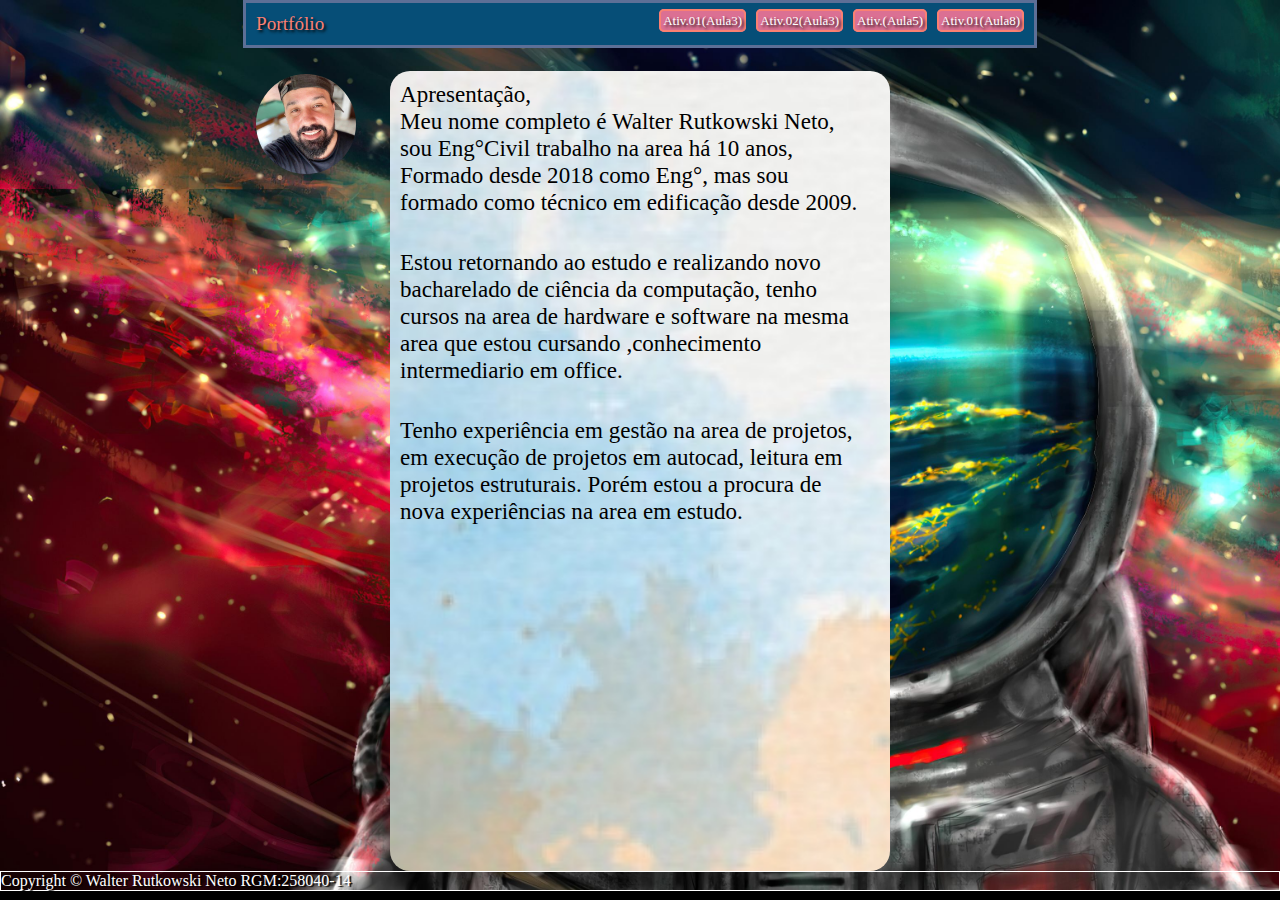
<file: index.html>
<!DOCTYPE html>
<html lang="pt">
<head>
    <meta charset="UTF-8">
    <meta http-equiv="X-UA-Compatible" content="IE=edge">
    <meta name="viewport" content="width=device-width, initial-scale=1.0">
    <link href="externo12.css" rel="stylesheet">
    <title>Portfolio</title>
    <link rel="icon" 
      type="image/jpg" 
      href="PNG/iconfinder_stack_1054970.png" />
</head>
<body>
    <div class="header">
        <div class="logo">
            Portfólio
        </div>
        <div>
            <ul class="menu">
                <li>
                    <img src="PNG/iconfinder_browser_1055104.png">
                    <a class="link" href="Ativ.01(Aula3)/Ativ.01(Aula3).html"><span> Ativ.01(Aula3)</span></a>
                </li>
                <li>
                    <img src="PNG/iconfinder_browser_1055104.png">
                    <a class="link" href="Ativ.02(Aula3)/Ativ.02(Aula3).html"><span>Ativ.02(Aula3)</span></a>
                </li>
                <li>
                    <img src="PNG/iconfinder_browser_1055104.png">
                    <a class="link" href="Ativ.(Aula5)/Ativ.(Aula5).html"><span>Ativ.(Aula5)</a></span>
                </li>
                <li>
                    <img src="PNG/iconfinder_browser_1055104.png">
                    <a class="link" href="Ativ.01(Aula8)/Ativ.01(Aula8).html"><span>Ativ.01(Aula8)</span></a>
                </li>
            </ul>                    
        </div>        
    </div>
    <div>
        <img class="imag" src="img/FB_IMG_1619129799615.jpg">
    </div>
    <div class="container">
       <p class="paragrafo" > Apresentação,<br>
        Meu nome completo é Walter Rutkowski Neto, sou Eng°Civil trabalho na area há 10 anos, Formado desde 2018 como
        Eng°, mas sou formado como técnico em edificação desde 2009.
        </p>
        <p class="paragrafo" >
            Estou retornando ao estudo e realizando novo bacharelado de ciência da computação,
            tenho cursos na area de hardware e software na mesma area que estou cursando
            ,conhecimento intermediario em office.
        </p>  
        <p class="paragrafo">
            Tenho experiência em gestão na area de projetos, em execução de 
            projetos em autocad, leitura em projetos estruturais. Porém estou 
            a procura de nova experiências na area em estudo.            
        </p>
        
    </div>
    <footer class="rodap" style="color: white; border: 1px solid white; text-shadow: 2px 1px 1px black;">
        Copyright &copy; Walter Rutkowski Neto RGM:258040-14    
    </footer>
</body>
<html>
</file>
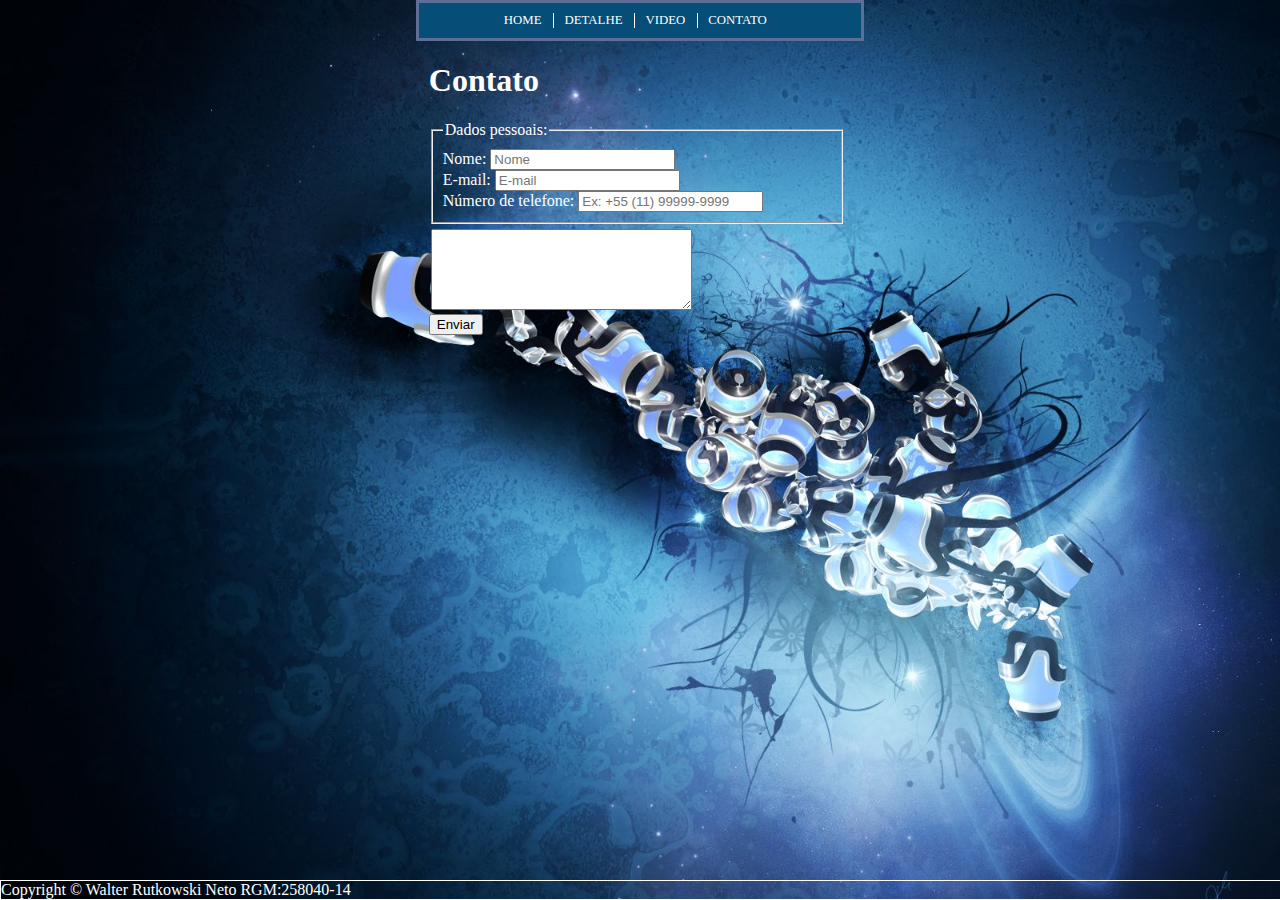
<file: Ativ.(Aula5)/contato.html>
<!DOCTYPE html>
<html lang="pt">
<head>
    <meta charset="UTF-8">
    <meta http-equiv="X-UA-Compatible" content="IE=edge">
    <meta name="viewport" content="width=device-width, initial-scale=1.0">
    <link rel="icon" type="image/jpg" href="../PNG/PC.png" />
    <link rel="stylesheet" href="Css/Cienciadados.css">
    <title>Contato</title>
</head>
<body>
    <div class="menu">
        <ul>
            <li class="separacao"><a href="Ativ.(Aula5).html">HOME</a></li>
            <li class="separacao"><a href="detalhe.html">DETALHE</a></li>
            <li class="separacao"><a href="video.html">VIDEO</a></li>
            <li class="separacao2"><a href="contato.html">CONTATO</a></li>
        </ul>
    </div>
    <section class="selec">
        <h1 style="color: white;">Contato</h1>
        <form>
            <fieldset>
                <legend>Dados pessoais:</legend>
                <label for="nome">Nome: </label>
                    <input type="text" name="nome" placeholder="Nome" required> 
                <br>
                <label for="email">E-mail:</label>
                    <input type="email" name="email" placeholder="E-mail" required>
                <br>
                <label for="telefone">Número de telefone:</label>
                    <input type="text" name="telefone" placeholder="Ex: +55 (11) 99999-9999">
            </fieldset>

            <textarea rows="5" cols="30" required></textarea>
            <br>
            <input type="submit" value="Enviar">

        </form>
    </section>

    <footer class="rodap" style="color: white; border: 1px solid white;">
        Copyright &copy; Walter Rutkowski Neto RGM:258040-14    
    </footer>
</body>
</html>
</file>
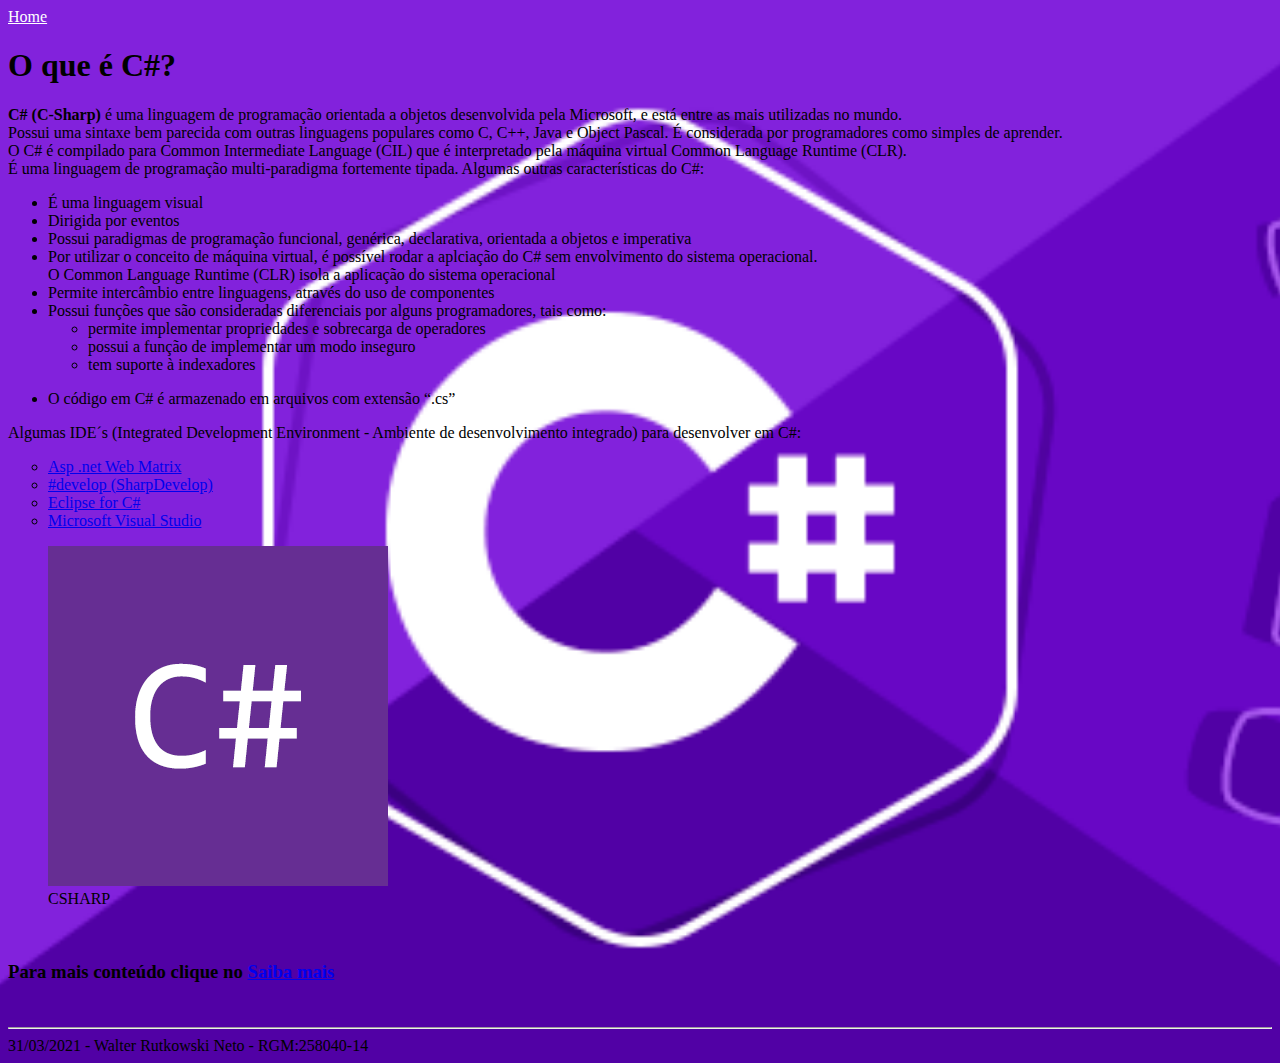
<file: Ativ.01(Aula3)/Ativ.01(Aula3).html>
<!DOCTYPE html>
<html lang="br">
<head>
    <meta charset="UTF-8">
    <meta http-equiv="X-UA-Compatible" content="IE=edge">
    <meta name="viewport" content="width=device-width, initial-scale=1.0">
    <link rel="icon" type="image/x-icon" href="../PNG/geniu.png" />
    <link href="externo1.css" rel="stylesheet">
    <title>Linguagens de Programação</title>
</head>
<body class="body2">
    <section>
        <header>
            <a class="lin" href="/index.html">Home</a>
            <h1>O que é C#?</h1>
        </header>    
        <article>
            <b>C# (C-Sharp)</b> é uma linguagem de programação orientada a objetos desenvolvida pela Microsoft, e está entre as mais utilizadas no mundo.<br>
            Possui uma sintaxe bem parecida com outras linguagens populares como C, C++, Java e Object Pascal. É considerada por programadores
            como simples de aprender.<br>
            O C# é compilado para Common Intermediate Language (CIL) que é
            interpretado pela máquina virtual Common Language Runtime (CLR).<br> 
            É uma linguagem de programação multi-paradigma fortemente tipada.
            Algumas outras características do C#:
                <ul>
                    <li>É uma linguagem visual</li>
                    <li>Dirigida por eventos</li>
                    <li>Possui paradigmas de programação funcional, genérica, declarativa, orientada a objetos e imperativa
                    <li>Por utilizar o conceito de máquina virtual, é possível rodar a aplciação do C# sem envolvimento do sistema 
                    operacional.<br> O Common Language Runtime (CLR) isola a aplicação do sistema operacional</li>
                    <li>Permite intercâmbio entre linguagens, através do uso de componentes</li>
                    <li>Possui funções que são consideradas diferenciais por alguns programadores, tais como:</li>
                    <ul type="circle">
                    <li>permite implementar propriedades e sobrecarga de operadores</li>
                    <li>possui a função de implementar um modo inseguro</li>
                    <li>tem suporte à indexadores</li></ul>
                </ul>
                <ul>
                    <li>O código em C# é armazenado em arquivos com extensão “.cs”</li></ul>
                    Algumas IDE´s (Integrated Development Environment - Ambiente de desenvolvimento integrado) para desenvolver em C#:
                    <ul type="circle">
                        <li><a href="https://docs.microsoft.com/pt-br/archive/msdn-magazine/2011/april/msdn-magazine-asp-net-web-pages-introduction-to-webmatrix"> Asp .net Web Matrix </a></li>
                        <li><a href="https://github.com/icsharpcode"> #develop (SharpDevelop)</a></li>
                        <li><a href="https://www.eclipse.org/downloads/"> Eclipse for C#</a></li>
                        <li><a href="https://visualstudio.microsoft.com/pt-br/"> Microsoft Visual Studio</a></li>
                    </ul>
                </ul>

        </article>
        <figure>
            <img src="image/csharp.png"> 
            <figcaption>CSHARP</figcaption>
        </figure><br>
        <h3>Para mais conteúdo clique no <a href="https://www.alura.com.br/artigos/historia-e-futuro-do-c?gclid=CjwKCAjwu5CDBhB9EiwA0w6sLWx3GeMaUjbj2ymThUMIOFE1iwPiwcwQ7hTv67birsMy7XtJmZaSdxoCA7IQAvD_BwE">Saiba mais</a></h3><br>    
        <hr>
    </section>
    <footer>
        31/03/2021 - Walter Rutkowski Neto - RGM:258040-14
    </footer>             
</body>
</html>
</file>
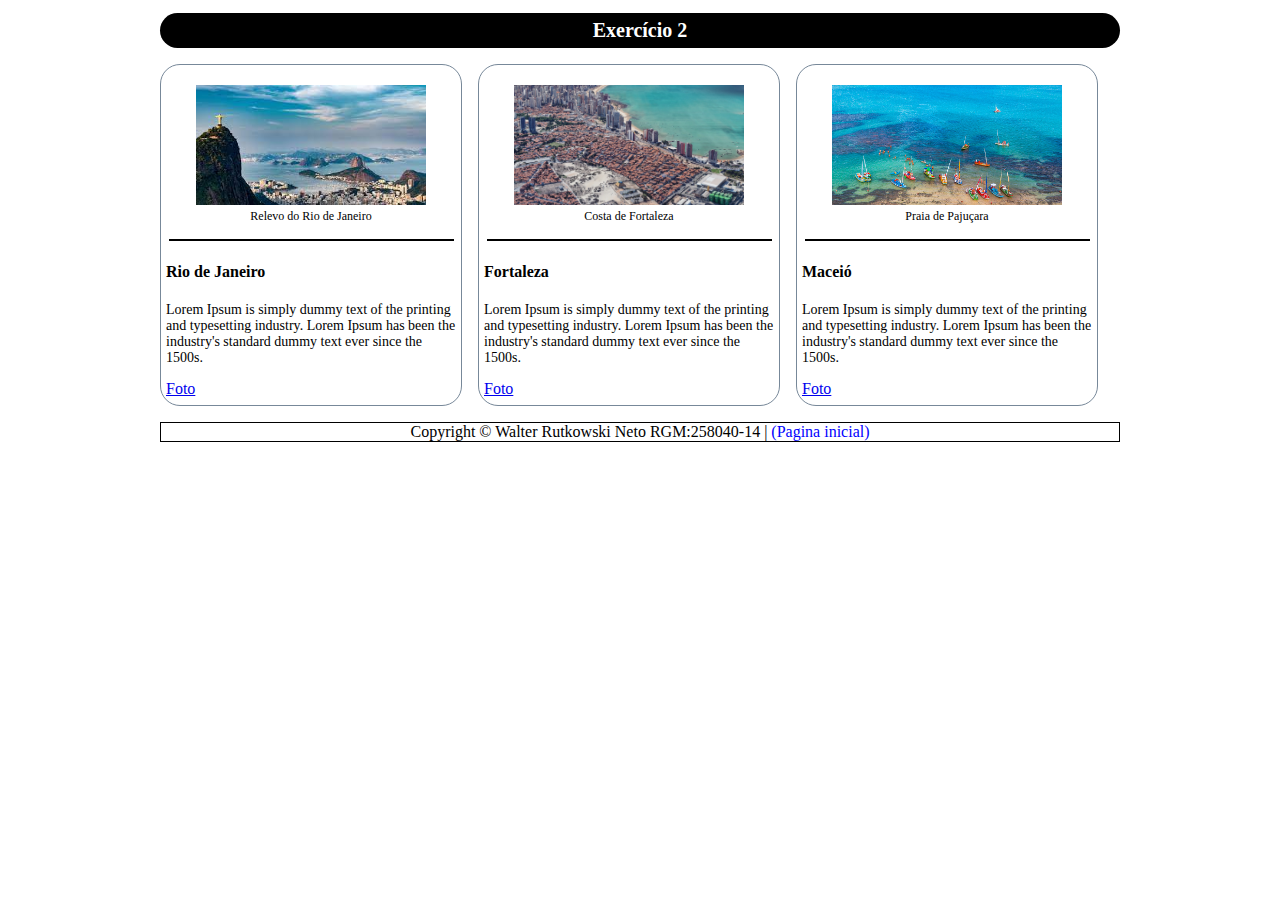
<file: Ativ.01(Aula8)/Ativ.01(Aula8).html>
<!DOCTYPE html>
<html lang="pt">
<head>
    <meta charset="UTF-8">
    <meta http-equiv="X-UA-Compatible" content="IE=edge">
    <meta name="viewport" content="width=device-width, initial-scale=1.0">
    <link rel="icon" type="image/x-icon" href="../PNG/AVIAO.png" />
    <link rel="stylesheet" href="aula8.css">
    <title>Exercício 2</title>
</head>
<body>
        
    <section class="exercicio">
        <h1>Exercício 2</h1>
    </section>

    <section class="conteudo">
        <figure>
            <img src="img/rio janeiro.jpg">
            <figcaption>Relevo do Rio de Janeiro</figcaption>
        </figure>

        <hr>

        <h4>Rio de Janeiro</h4>

        <p>
            Lorem Ipsum is simply dummy text of the printing and typesetting industry. 
            Lorem Ipsum has been the industry's standard dummy text ever since the 1500s.
        </p>

        <a href="https://pxhere.com/pt/photo/1619113">Foto</a>

    </section>

    <section class="conteudo">
        <figure>
            <img src="img/fortaleza.jpg">
            <figcaption>Costa de Fortaleza</figcaption>
        </figure>

        <hr>

        <h4>Fortaleza</h4>

        <p>
            Lorem Ipsum is simply dummy text of the printing and typesetting industry. 
            Lorem Ipsum has been the industry's standard dummy text ever since the 1500s.
        </p>

        <a href="https://pxhere.com/pt/photo/1585673">Foto</a>

    </section>

    <section class="conteudo">
        <figure>
            <img src="img/praia_pajucara.jpg">
            <figcaption>Praia de Pajuçara</figcaption>
        </figure>

        <hr>

        <h4>Maceió</h4>

        <p>
            Lorem Ipsum is simply dummy text of the printing and typesetting industry. 
            Lorem Ipsum has been the industry's standard dummy text ever since the 1500s.
        </p>

        <a href="https://commons.wikimedia.org/wiki/File:Paju%C3%A7ara.jpg">Foto</a>

    </section>

    <div class="limpar"></div>

    <footer  style="color: black; border: 1px solid black;">
        Copyright &copy; Walter Rutkowski Neto RGM:258040-14 | <a class="link" href="../index.html" style="text-decoration: none;">(Pagina inicial)
    </footer>
</body>
</html>
</file>
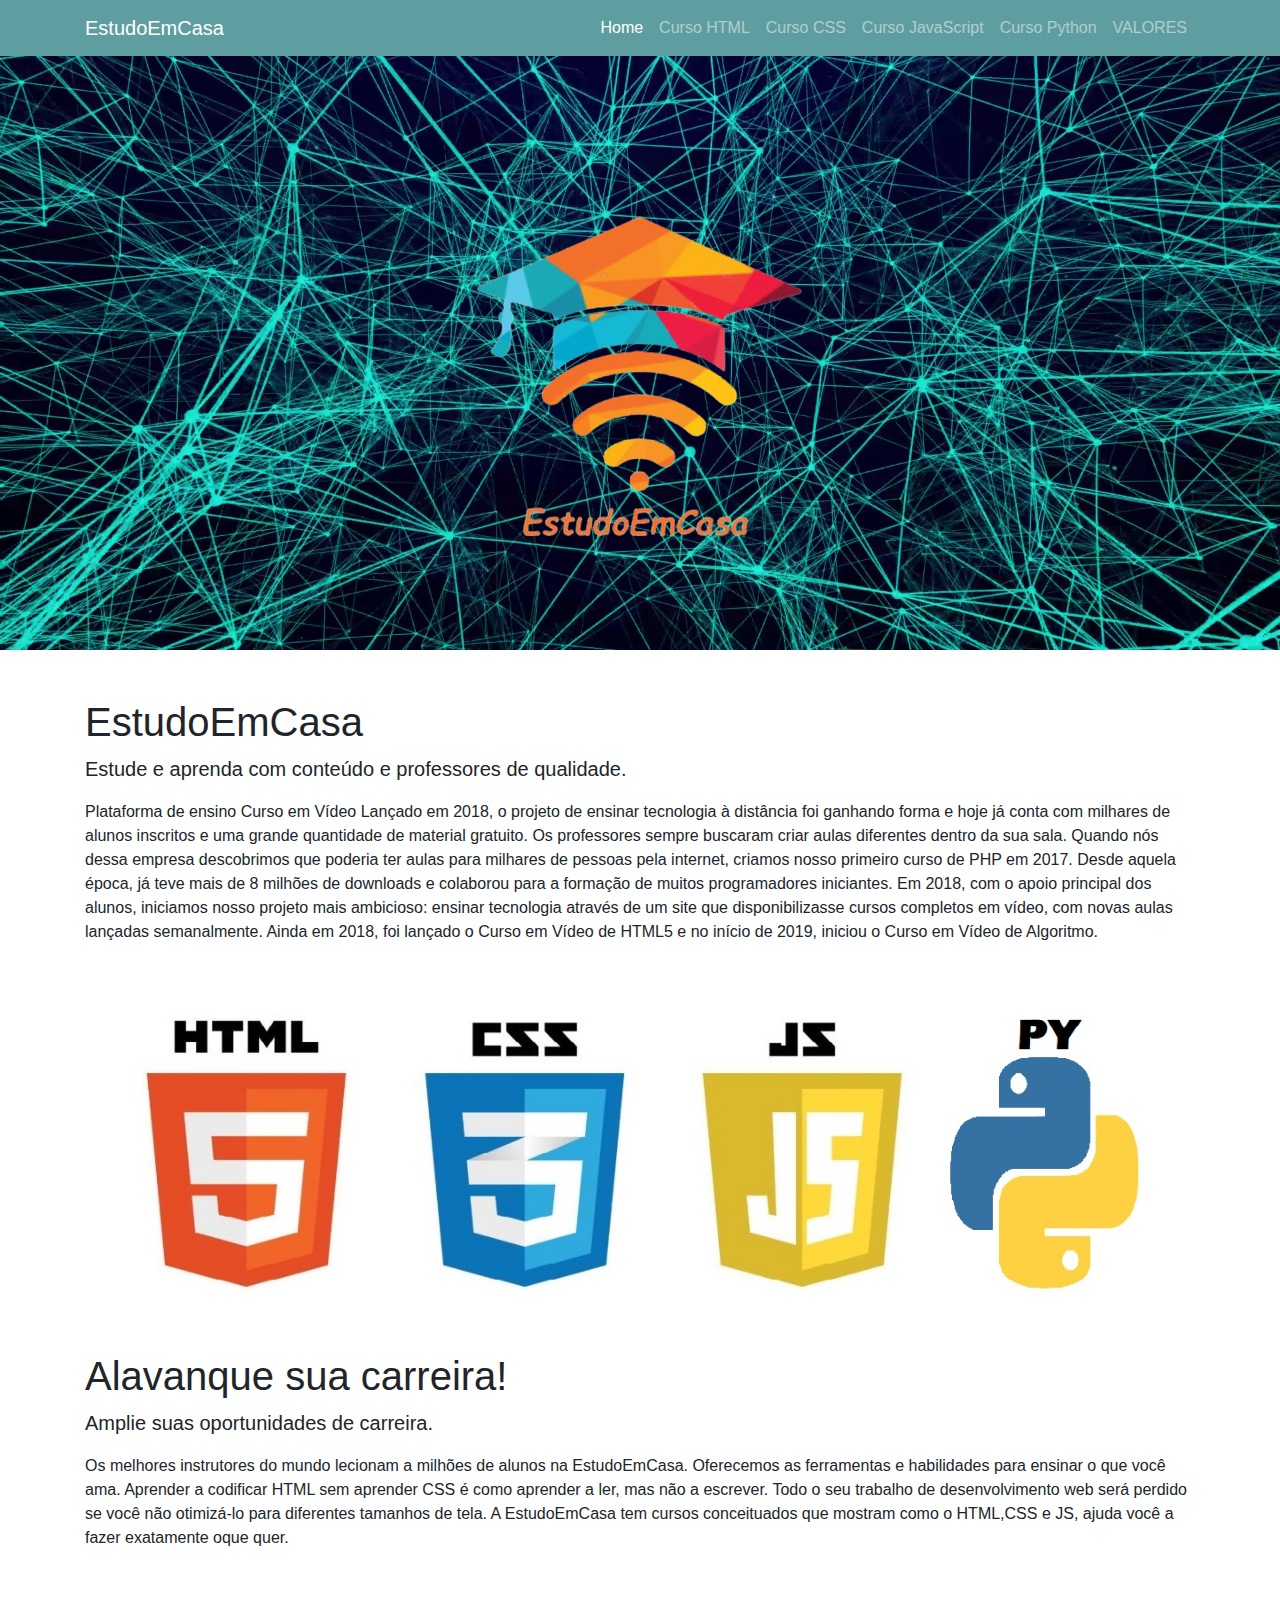
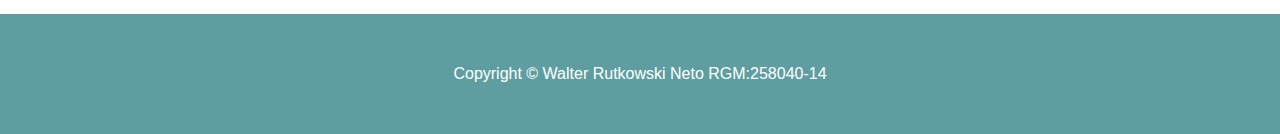
<file: Ativ.02(Aula3)/Ativ.02(Aula3).html>
<!DOCTYPE html>
<html lang="pt">
    <head>
        <meta charset="utf-8" />
        <meta http-equiv="X-UA-Compatible" content="IE=edge">
        <meta name="viewport" content="width=device-width, initial-scale=1.0">
        <title>EstudoEmCasa</title>        
        <link rel="icon" type="image/x-icon" href="../PNG/iconfinder_globe_1055048.png" />        
        <link href="css/styles.css" rel="stylesheet" />
    </head>
    <body>
        
        <nav class="navbar navbar-expand-lg navbar-dark bg-dark">
            <div class="container">
                <div class="navbar-brand">EstudoEmCasa</div>
                <button class="navbar-toggler" type="button" data-toggle="collapse" data-target="#navbarResponsive" aria-controls="navbarResponsive" aria-expanded="false" aria-label="Toggle navigation"><span class="navbar-toggler-icon"></span></button>
                <div class="collapse navbar-collapse" id="navbarResponsive">
                    <ul class="navbar-nav ml-auto">
                        <li class="nav-item active">
                            <a class="nav-link" href="../index.html">
                                Home
                                <span class="sr-only">(current)</span>
                            </a>
                        </li>
                        <li class="nav-item"><a class="nav-link" href="html_site.html">Curso HTML</a></li>
                        <li class="nav-item"><a class="nav-link" href="Site_css.html">Curso CSS</a></li>
                        <li class="nav-item"><a class="nav-link" href="site_JS.html">Curso JavaScript</a></li>
                        <li class="nav-item"><a class="nav-link" href="Site_python.html">Curso Python</a></li>
                        <li class="nav-item"><a target="_blank" class="nav-link" href="valores.html">VALORES</a></li>
                    </ul>
                </div>
            </div>
        </nav>
        
        <header class="py-5 bg-image-full" style="background-image: url('img/plexus-4k-background-free-video.jpg')"><img class="img-fluid d-block mx-auto" src="img/NEWW-removebg-preview.png" alt="..." /></header>
       
        <section class="py-5">
            <div class="container">
                <h1>EstudoEmCasa</h1>
                <p class="lead">Estude e aprenda com conteúdo e professores de qualidade.</p>
                <p>Plataforma de ensino Curso em Vídeo Lançado em 2018, o projeto de ensinar tecnologia à distância foi ganhando forma e hoje já conta com milhares de alunos inscritos e uma grande quantidade de material gratuito.                    
                    Os professores sempre buscaram criar aulas diferentes dentro da sua sala. Quando nós dessa empresa descobrimos que poderia ter aulas para milhares de pessoas pela internet, criamos nosso primeiro curso de PHP em 2017. Desde aquela época, já teve mais de 8 milhões de downloads e colaborou para a formação de muitos programadores iniciantes.
                    Em 2018, com o apoio principal dos alunos, iniciamos nosso projeto mais ambicioso: ensinar tecnologia através de um site que disponibilizasse cursos completos em vídeo, com novas aulas lançadas semanalmente. Ainda em 2018, foi lançado o Curso em Vídeo de HTML5 e no início de 2019, iniciou o Curso em Vídeo de Algoritmo.</p>
            </div>
        </section>
        
        <div class="py-5 bg-image-full" style="background-image: url('img/htmlcssjs.jpg')">
            
            <div style="height: 200px"></div>
        </div>
        
        <section class="py-5">
            <div class="container">
                <h1>Alavanque sua carreira!</h1>
                <p class="lead">Amplie suas oportunidades de carreira.</p>
                <p>Os melhores instrutores do mundo lecionam a milhões de alunos na EstudoEmCasa. Oferecemos as ferramentas e habilidades para ensinar o que você ama. Aprender a codificar HTML sem aprender CSS é como aprender a ler, mas não a escrever. Todo o seu trabalho de desenvolvimento web será perdido se você não otimizá-lo para diferentes tamanhos de tela. A EstudoEmCasa tem cursos conceituados que mostram como o HTML,CSS e JS, ajuda você a fazer exatamente oque quer.</p>
            </div>
        </section>
        
        <footer class="py-5 bg-dark">
            <div class="container"><p class="m-0 text-center text-white">Copyright &copy; Walter Rutkowski Neto RGM:258040-14</p></div>
        </footer>        
     
    </body>
</html>
</file>
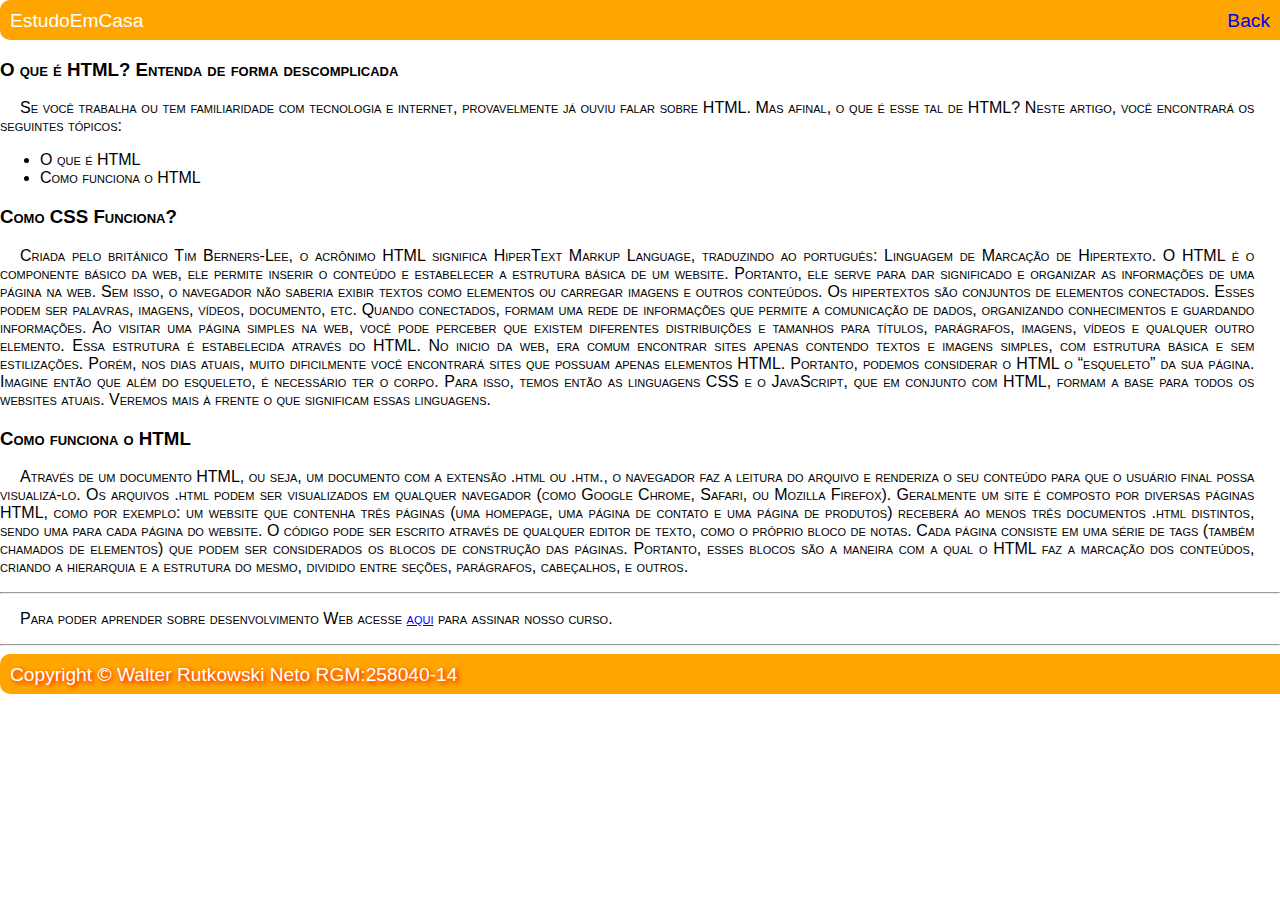
<file: Ativ.02(Aula3)/html_site.html>
<!DOCTYPE html>
<html lang="pt">
<head>
    <meta charset="UTF-8">
    <meta http-equiv="X-UA-Compatible" content="IE=edge">
    <meta name="viewport" content="width=device-width, initial-scale=1.0">
    <link rel="icon" type="image/x-icon" href="../PNG/iconfinder_dev_1055073.png" />
    <link rel="stylesheet" href="css/estilo_sobrehtml.css">
    <title>HTML</title>
</head>
<body >
    <div class="menu">
        <div class="logo">EstudoEmCasa</div>
        <div class="back"><a class="linkado" href="Ativ.02(Aula3).html">Back</a></div>
    </div>
    <div class="fundo">
        <h3>O que é HTML? Entenda de forma descomplicada</h3>
        <p>Se você trabalha ou tem familiaridade com tecnologia e internet, 
            provavelmente já ouviu falar sobre HTML. Mas afinal, o que é esse tal de HTML?
            Neste artigo, você encontrará os seguintes tópicos:
        </p>
        <ul>
            <li>O que é HTML</li>
            <li>Como funciona o HTML</li>
        </ul>
        <h3>Como CSS Funciona?</h3>
        <p>Criada pelo britânico Tim Berners-Lee, o acrônimo HTML significa HiperText Markup Language, traduzindo ao português: Linguagem de Marcação de Hipertexto.  
            O HTML é o componente básico da web, ele permite inserir o conteúdo e estabelecer a estrutura básica de um website. Portanto, ele serve para dar 
            significado e organizar as informações de uma página na web. Sem isso, o navegador não saberia exibir textos como elementos ou carregar imagens e outros conteúdos.
            Os hipertextos são conjuntos de elementos conectados. Esses podem ser palavras, imagens, vídeos, documento, etc. Quando conectados, formam uma rede de informações 
            que permite a comunicação de dados, organizando conhecimentos e guardando informações.
            Ao visitar uma página simples na web, você pode perceber que existem diferentes distribuições e tamanhos para títulos, parágrafos, imagens, vídeos e qualquer 
            outro elemento. Essa estrutura é estabelecida através do HTML. No inicio da web, era comum encontrar sites apenas contendo textos e imagens simples, com estrutura 
            básica e sem estilizações. Porém, nos dias atuais, muito dificilmente você encontrará sites que possuam apenas elementos HTML. Portanto, podemos considerar 
            o HTML o “esqueleto” da sua página.
            Imagine então que além do esqueleto, é necessário ter o corpo. Para isso, temos então as linguagens CSS e o JavaScript, que em conjunto com HTML, formam a base 
            para todos os websites atuais. Veremos mais à frente o que significam essas linguagens.
        </p>
        <h3>Como funciona o HTML</h3>
        <p>Através de um documento HTML, ou seja, um documento com a extensão .html ou .htm., o navegador faz a leitura do arquivo e renderiza o seu conteúdo para que o usuário final possa visualizá-lo. Os arquivos .html podem ser visualizados em qualquer navegador (como Google Chrome, Safari, ou Mozilla Firefox).
            Geralmente um site é composto por diversas páginas HTML, como por exemplo: um website que contenha três páginas (uma homepage, uma página de contato e uma página de produtos) receberá ao menos três documentos .html distintos, sendo uma para cada página do website.            
            O código pode ser escrito através de qualquer editor de texto, como o próprio bloco de notas. Cada página consiste em uma série de tags (também chamados de elementos) que podem ser considerados os blocos de construção das páginas. 
            Portanto, esses blocos são a maneira com a qual o HTML faz a marcação dos conteúdos, criando a hierarquia e a estrutura do mesmo, dividido entre seções, parágrafos, cabeçalhos, e outros.
        </p>
        <hr>
        <P>
            Para poder aprender sobre desenvolvimento Web acesse <a target="_blank" href="valores.html">aqui</a> para assinar nosso curso.
        </P>
    </div><br>
    <hr>
    <footer class="rodape">Copyright &copy; Walter Rutkowski Neto RGM:258040-14</footer>
</body>
</html>
</file>
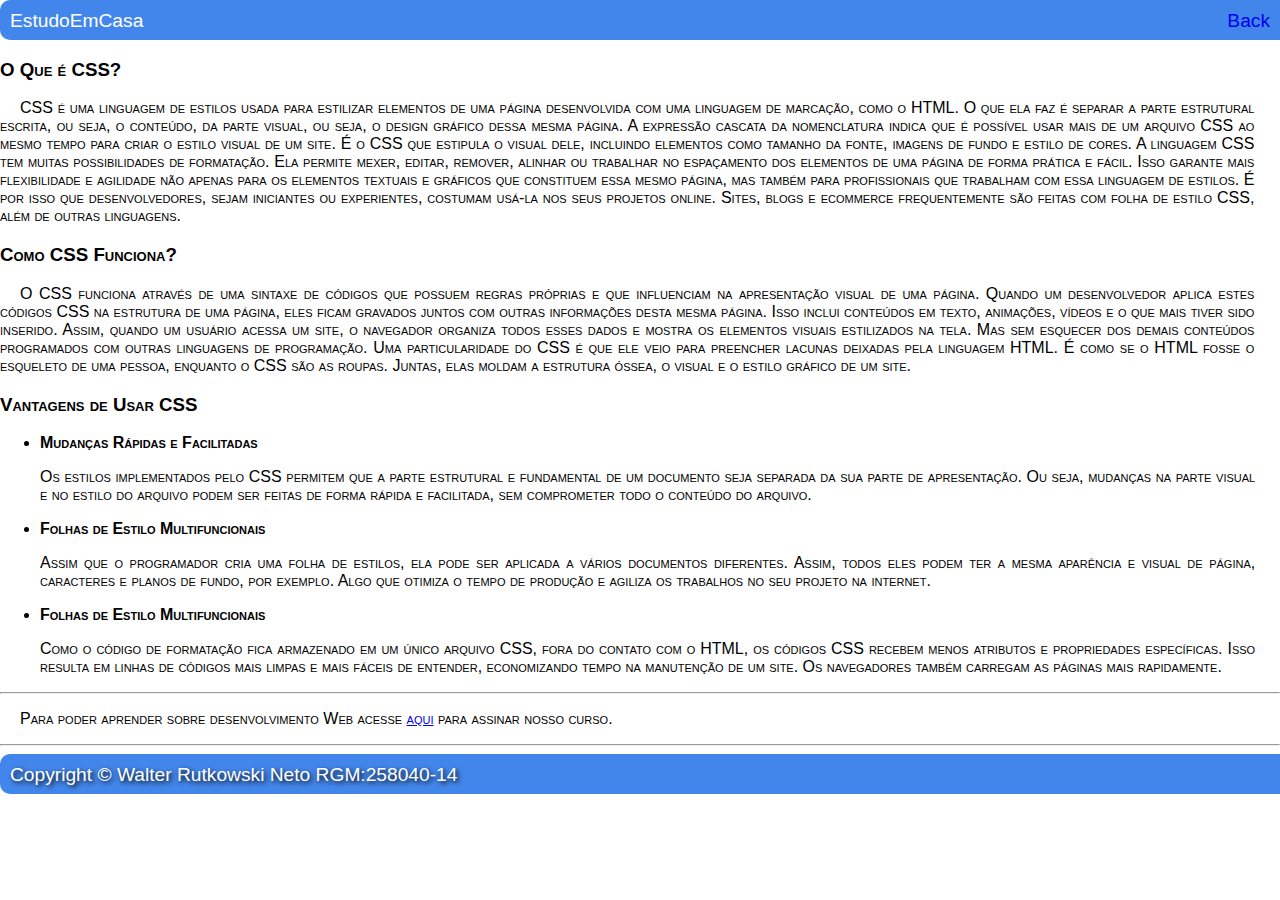
<file: Ativ.02(Aula3)/Site_css.html>
<!DOCTYPE html>
<html lang="pt">
<head>
    <meta charset="UTF-8">
    <meta http-equiv="X-UA-Compatible" content="IE=edge">
    <meta name="viewport" content="width=device-width, initial-scale=1.0">
    <link rel="icon" type="image/x-icon" href="../PNG/iconfinder_dev_1055073.png" />
    <link rel="stylesheet" href="css/estilo_sobrecss.css">
    <title>CSS</title>
</head>
<body >
    <div class="menu">
        <div class="logo">EstudoEmCasa</div>
        <div class="back"><a class="linkado" href="Ativ.02(Aula3).html">Back</a></div>
    </div>
    <div class="fundo">
        <h3>O Que é CSS?</h3>
        <p>CSS é uma linguagem de estilos usada para estilizar elementos de uma página desenvolvida com uma linguagem de marcação, como o HTML. O que ela faz é separar a parte estrutural escrita, ou seja, o conteúdo, da parte visual, ou seja, o design gráfico dessa mesma página.
            A expressão cascata da nomenclatura indica que é possível usar mais de um arquivo CSS ao mesmo tempo para criar o estilo visual de um site. É o CSS que estipula o visual dele, incluindo elementos como tamanho da fonte, imagens de fundo e estilo de cores.
            A linguagem CSS tem muitas possibilidades de formatação. Ela permite mexer, editar, remover, alinhar ou trabalhar no espaçamento dos elementos de uma página de forma prática e fácil.            
            Isso garante mais flexibilidade e agilidade não apenas para os elementos textuais e gráficos que constituem essa mesmo página, mas também para profissionais que trabalham com essa linguagem de estilos.            
            É por isso que desenvolvedores, sejam iniciantes ou experientes, costumam usá-la nos seus projetos online. Sites, blogs e ecommerce frequentemente são feitas com folha de estilo CSS, além de outras linguagens.  
        </p>
       
        <h3>Como CSS Funciona?</h3>
        <p>O CSS funciona através de uma sintaxe de códigos que possuem regras próprias e que influenciam na apresentação visual de uma página.
            Quando um desenvolvedor aplica estes códigos CSS na estrutura de uma página, eles ficam gravados juntos com outras informações desta mesma página. Isso inclui conteúdos em texto, animações, vídeos e o que mais tiver sido inserido.            
            Assim, quando um usuário acessa um site, o navegador organiza todos esses dados e mostra os elementos visuais estilizados na tela. Mas sem esquecer dos demais conteúdos programados com outras linguagens de programação.
            Uma particularidade do CSS é que ele veio para preencher lacunas deixadas pela linguagem HTML. É como se o HTML fosse o esqueleto de uma pessoa, enquanto o CSS são as roupas. Juntas, elas moldam a estrutura óssea, o visual e o estilo gráfico de um site.
        </p>
        <h3>Vantagens de Usar CSS</h3>
        <ul>
            <li><strong>Mudanças Rápidas e Facilitadas</strong></li>
            <p style="text-indent: 0;">Os estilos implementados pelo CSS permitem que a parte estrutural e fundamental de um documento seja separada da sua parte de apresentação. Ou seja, mudanças na parte visual e no estilo do arquivo podem ser feitas de forma rápida e facilitada, sem comprometer todo o conteúdo do arquivo.</p>
            <li><strong>Folhas de Estilo Multifuncionais</strong></li>
            <p style="text-indent: 0;">Assim que o programador cria uma folha de estilos, ela pode ser aplicada a vários documentos diferentes. Assim, todos eles podem ter a mesma aparência e visual de página, caracteres e planos de fundo, por exemplo. Algo que otimiza o tempo de produção e agiliza os trabalhos no seu projeto na internet.</p>
            <li><strong>Folhas de Estilo Multifuncionais</strong></li>
            <p style="text-indent: 0;">Como o código de formatação fica armazenado em um único arquivo CSS, fora do contato com o HTML, os códigos CSS recebem menos atributos e propriedades específicas. Isso resulta em linhas de códigos mais limpas e mais fáceis de entender, economizando tempo na manutenção de um site. Os navegadores também carregam as páginas mais rapidamente.</p>
        </ul> 
        <hr>           
        <P>
            Para poder aprender sobre desenvolvimento Web acesse <a target="_blank" href="valores.html">aqui</a> para assinar nosso curso.
        </P>
    </div><br>
    <hr>
    <footer class="rodape">Copyright &copy; Walter Rutkowski Neto RGM:258040-14</footer>
</body>
</html>
</file>
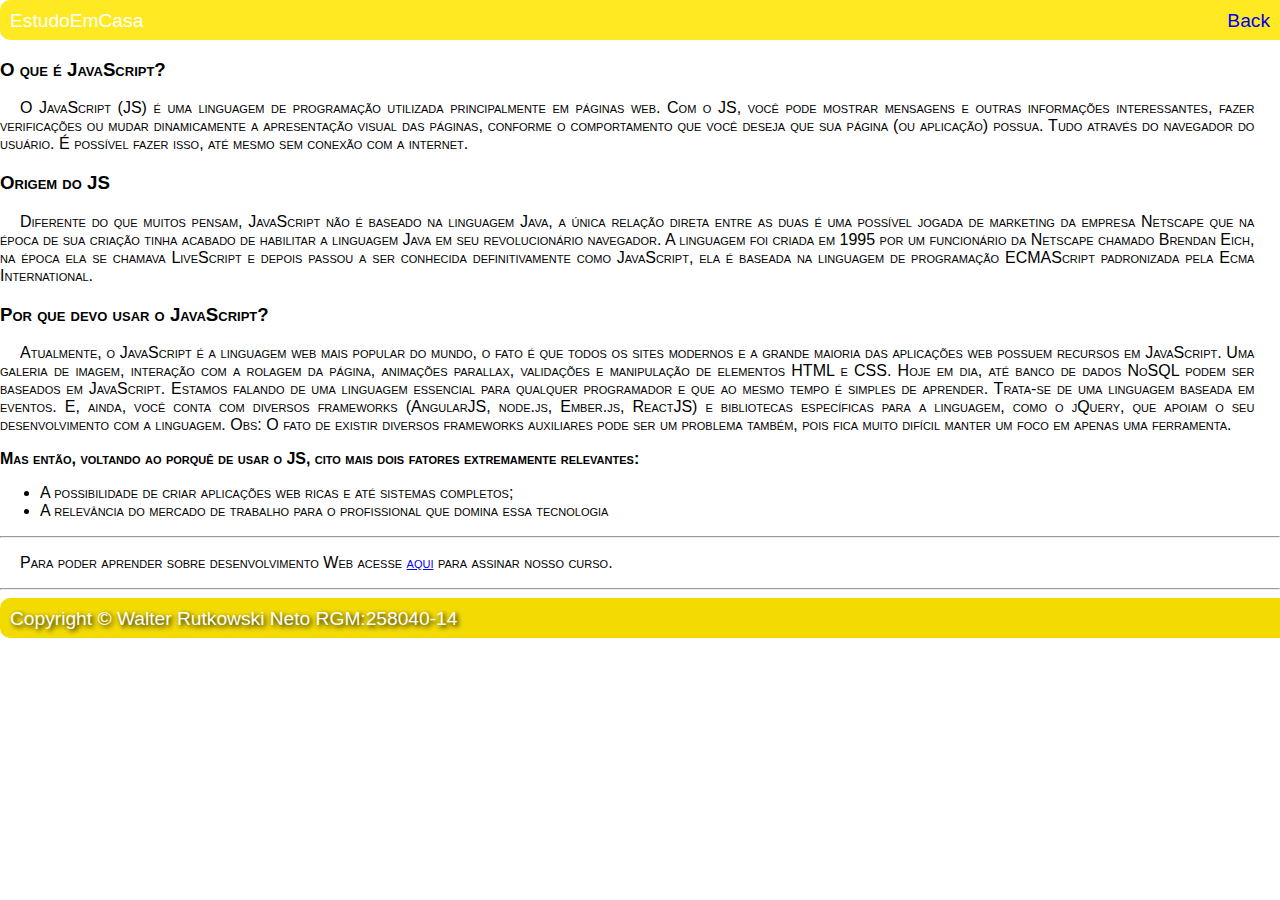
<file: Ativ.02(Aula3)/site_JS.html>
<!DOCTYPE html>
<html lang="pt">
<head>
    <meta charset="UTF-8">
    <meta http-equiv="X-UA-Compatible" content="IE=edge">
    <meta name="viewport" content="width=device-width, initial-scale=1.0">
    <link rel="icon" type="image/x-icon" href="../PNG/iconfinder_dev_1055073.png" />
    <link rel="stylesheet" href="css/estilo_sobrejavascript.css">
    <title>JavaScript</title>
</head>
<body >
    <div class="menu">
        <div class="logo">EstudoEmCasa</div>
        <div class="back"><a class="linkado" href="Ativ.02(Aula3).html">Back</a></div>
    </div>
    <div class="fundo">
        <h3>O que é JavaScript?</h3>
        <p>O JavaScript (JS) é uma linguagem de programação utilizada principalmente em páginas web. Com o JS, você pode mostrar mensagens e outras informações interessantes, fazer verificações ou mudar dinamicamente a apresentação visual das páginas, conforme o comportamento que você deseja que sua página (ou aplicação) possua. Tudo através do navegador do usuário. É possível fazer isso, até mesmo sem conexão com a internet.
        </p>
       
        <h3>Origem do JS</h3>
        <p>Diferente do que muitos pensam, JavaScript não é baseado na linguagem Java, a única relação direta entre as duas é uma possível jogada de marketing da empresa Netscape que na época de sua criação tinha acabado de habilitar a linguagem Java em seu revolucionário navegador.
            A linguagem foi criada em 1995 por um funcionário da Netscape chamado Brendan Eich, na época ela se chamava LiveScript e depois passou a ser conhecida definitivamente como JavaScript, ela é baseada na linguagem de programação ECMAScript padronizada pela Ecma International.
        </p>
        <h3>Por que devo usar o JavaScript?</h3>
        <p>Atualmente, o JavaScript é a linguagem web mais popular do mundo, o fato é que todos os sites modernos e a grande maioria das aplicações web possuem recursos em JavaScript. Uma galeria de imagem, interação com a rolagem da página, animações parallax, validações e manipulação de elementos HTML e CSS. Hoje em dia, até banco de dados NoSQL podem ser baseados em JavaScript.
            Estamos falando de uma linguagem essencial para qualquer programador e que ao mesmo tempo é simples de aprender. Trata-se de uma linguagem baseada em eventos. E, ainda, você conta com diversos frameworks (AngularJS, node.js, Ember.js, ReactJS) e bibliotecas específicas para a linguagem, como o jQuery, que apoiam o seu desenvolvimento com a linguagem.
            Obs: O fato de existir diversos frameworks auxiliares pode ser um problema também, pois fica muito difícil manter um foco em apenas uma ferramenta.
        </p>
        <p style="text-indent: 0;"><strong>Mas então, voltando ao porquê de usar o JS, cito mais dois fatores extremamente relevantes:</strong></p>
        <ul>            
            <li>A possibilidade de criar aplicações web ricas e até sistemas completos;</li>
            <li>A relevância do mercado de trabalho para o profissional que domina essa tecnologia</li>
        </ul>
        <hr>
        <P>
            Para poder aprender sobre desenvolvimento Web acesse <a target="_blank" href="valores.html">aqui</a> para assinar nosso curso.
        </P>
    </div><br>
    <hr>
    <footer class="rodape">Copyright &copy; Walter Rutkowski Neto RGM:258040-14</footer>
</body>
</html>
</file>
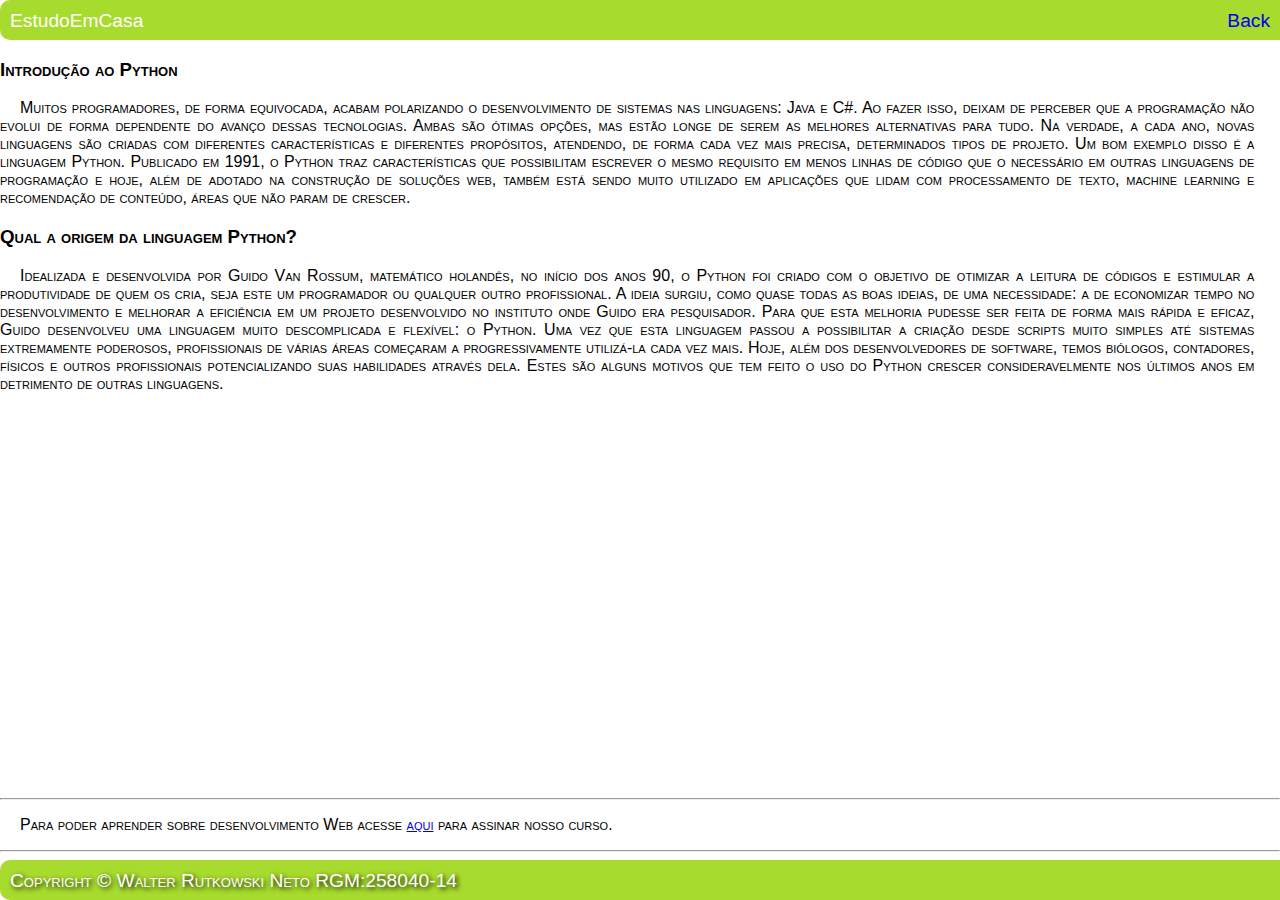
<file: Ativ.02(Aula3)/Site_python.html>
<!DOCTYPE html>
<html lang="pt">
<head>
    <meta charset="UTF-8">
    <meta http-equiv="X-UA-Compatible" content="IE=edge">
    <meta name="viewport" content="width=device-width, initial-scale=1.0">
    <link rel="icon" type="image/x-icon" href="../PNG/iconfinder_dev_1055073.png" />
    <link rel="stylesheet" href="css/estilo_sobrepython.css">
    <title>PYTHON</title>
</head>
<body >
    <div class="menu">
        <div class="logo">EstudoEmCasa</div>
        <div class="back"><a class="linkado" href="Ativ.02(Aula3).html">Back</a></div>
    </div>
    <div class="fundo">
        <h3>Introdução ao Python</h3>
        <p>Muitos programadores, de forma equivocada, acabam polarizando o desenvolvimento de sistemas nas linguagens: Java e C#. Ao fazer isso, deixam de perceber que a programação não evolui de forma dependente do avanço dessas tecnologias. Ambas são ótimas opções, mas estão longe de serem as melhores alternativas para tudo. Na verdade, a cada ano, novas linguagens são criadas com diferentes características e diferentes propósitos, atendendo, de forma cada vez mais precisa, determinados tipos de projeto.
            Um bom exemplo disso é a linguagem Python. Publicado em 1991, o Python traz características que possibilitam escrever o mesmo requisito em menos linhas de código que o necessário em outras linguagens de programação e hoje, além de adotado na construção de soluções web, também está sendo muito utilizado em aplicações que lidam com processamento de texto, machine learning e recomendação de conteúdo, áreas que não param de crescer.
        </p>
        
        <h3>Qual a origem da linguagem Python?</h3>
        <p>Idealizada e desenvolvida por Guido Van Rossum, matemático holandês, no início dos anos 90, o Python foi criado com o objetivo de otimizar a leitura de códigos e estimular a produtividade de quem os cria, seja este um programador ou qualquer outro profissional.
            A ideia surgiu, como quase todas as boas ideias, de uma necessidade: a de economizar tempo no desenvolvimento e melhorar a eficiência em um projeto desenvolvido no instituto onde Guido era pesquisador.
            Para que esta melhoria pudesse ser feita de forma mais rápida e eficaz, Guido desenvolveu uma linguagem muito descomplicada e flexível: o Python.
            Uma vez que esta linguagem passou a possibilitar a criação desde scripts muito simples até sistemas extremamente poderosos, profissionais de várias áreas começaram a progressivamente utilizá-la cada vez mais.
            Hoje, além dos desenvolvedores de software, temos biólogos, contadores, físicos e outros profissionais potencializando suas habilidades através dela.
            Estes são alguns motivos que tem feito o uso do Python crescer consideravelmente nos últimos anos em detrimento de outras linguagens.
        </p>
    <section>    
        <hr>
        <P>
            Para poder aprender sobre desenvolvimento Web acesse <a target="_blank" href="valores.html">aqui</a> para assinar nosso curso.
        </P>
        
        <hr>
        <footer class="rodape">Copyright &copy; Walter Rutkowski Neto RGM:258040-14</footer>
    </section>

</body>
</html>
</file>
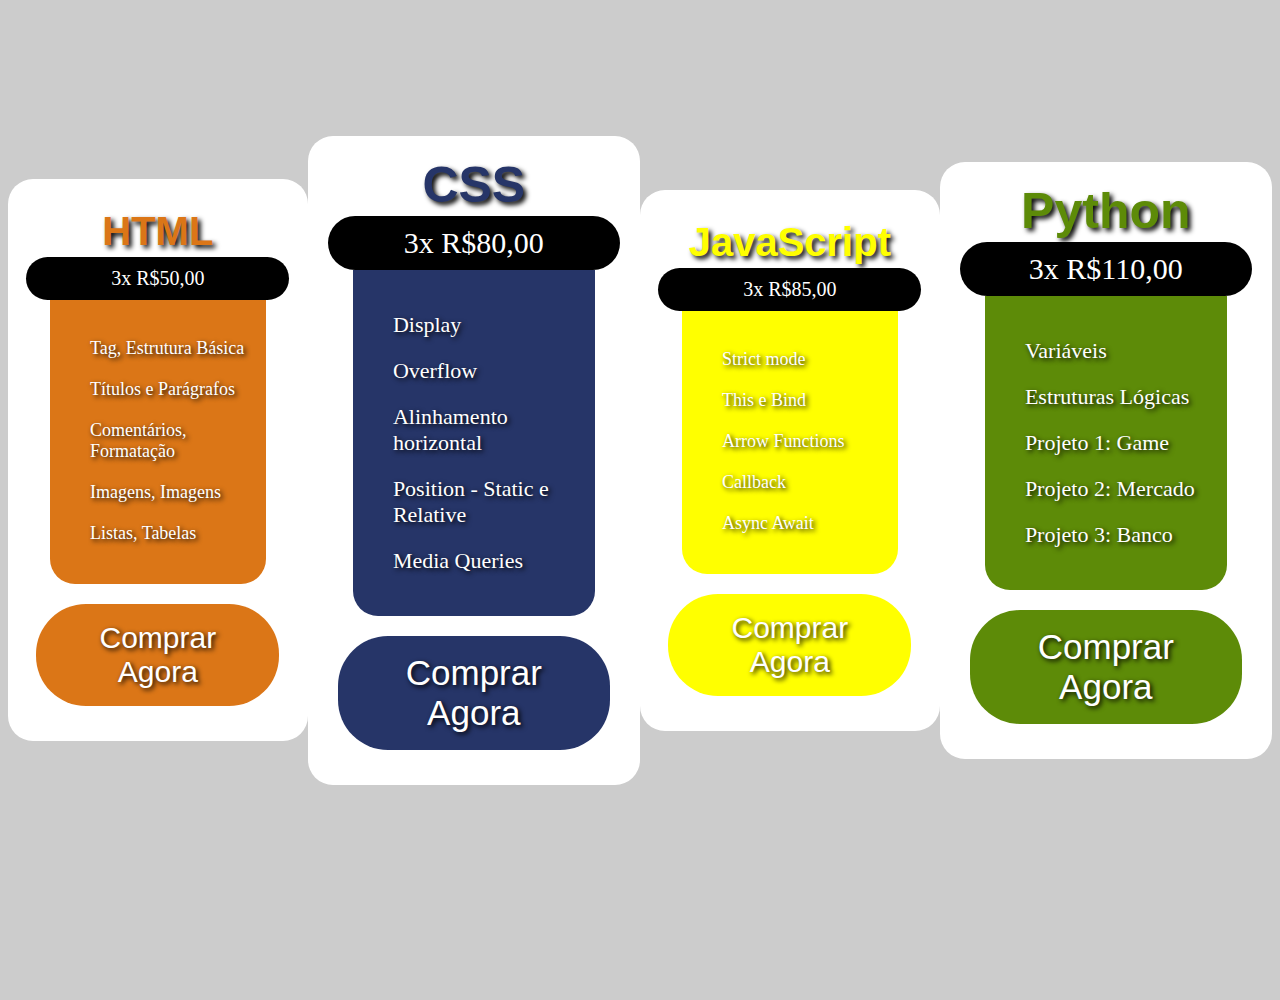
<file: Ativ.02(Aula3)/valores.html>
<!DOCTYPE html>
<html>
  <head>
    <meta charset="utf-8">
    <meta http-equiv="X-UA-Compatible" content="IE=edge">
    <meta name="viewport" content="width=device-width, initial-scale=1.0">
    <link rel="icon" type="image/x-icon" href="../PNG/iconfinder_dev_1055073.png" />
    <link rel="stylesheet" href="css/estilo_valores.css">
    <title>CURSOS</title>
  </head>  
  <body>      
    <div class="inbox">
      <section class="fundo Basico">
        <h1>HTML</h1>
        <div class="fundocabeçalho">
          <span>3x R$50,00</span>          
        </div>
        <div class="fundolista backgroundBasico">
          <ul>
            <li>Tag, Estrutura Básica</li>
            <li>Títulos e Parágrafos</li>
            <li>Comentários, Formatação</li>
            <li>Imagens, Imagens</li>
            <li>Listas, Tabelas </li>
          </ul>
        </div>
        <button class="backgroundBasico"><a href=""> Comprar Agora</a></button>
      </section>
      <section class="fundo main Padrao">
        <h2>CSS</h2>        
        <div class="fundocabeçalho">
          <span>3x R$80,00</span>          
        </div>
        <div class="fundolista backgroundPadrao">
          <ul>
            <li>Display</li>
            <li>Overflow</li>
            <li>Alinhamento horizontal</li>
            <li>Position - Static e Relative</li>
            <li>Media Queries</li>
          </ul>
        </div>
        <button class="backgroundPadrao" ><a href="">Comprar Agora</a></button>
      </section>
      <section class="fundo Premium">
        <h1>JavaScript</h1>
        <div class="fundocabeçalho">
          <span>3x R$85,00</span>          
        </div>
        <div class="fundolista backgroundPremium">
          <ul>
            <li>Strict mode</li>
            <li>This e Bind</li>
            <li>Arrow Functions</li>
            <li>Callback</li>
            <li>Async Await </li>
          </ul>
        </div>
        <button class="backgroundPremium" ><a href="">Comprar Agora</a></button>
      </section>
      <section class="fundo main Padrao1">
        <h2>Python</h2>        
        <div class="fundocabeçalho">
          <span>3x R$110,00</span>          
        </div>
        <div class="fundolista backgroundPadrao1">
          <ul>
            <li>Variáveis</li>
            <li>Estruturas Lógicas</li>
            <li>Projeto 1: Game</li>
            <li>Projeto 2: Mercado</li>
            <li>Projeto 3: Banco</li>
          </ul>
        </div>
        <button class="backgroundPadrao1" ><a href="">Comprar Agora</a></button>
      </section>
    </div>      
  </body>
 
</html>
</file>
<file: externo12.css>
body{
    margin: 0;
    padding: 0;
    background: black;
    background-image: url(img/astronaut-colourful-background-4k.jpg);
    background-size: cover;
    background-repeat: no-repeat;
    }


.header {
    overflow: hidden;
    width: 60%;
    margin: auto;
    background-color: rgb(6, 78, 119);
    padding: 10px;
    font-size: 1.2rem;
    border: rgb(93, 111, 150) solid;

}

.logo{
    float: left;
    color: salmon;
    text-shadow: 2px 2px 3px black;
}

.menu{
    list-style: none;
    margin: 0;
    padding: 0;
    float: right;   
}

li{
    float: left;
    color: rgb(221, 199, 197);
    text-shadow: 2px 2px 3px  black;
    margin-left: 10px;
    font-size: 15px;
  
}

.link{
    color: white;
    text-decoration: none;
    border: salmon solid 2px;    
    padding: 2px;
    background-color: palevioletred ;
    border-radius: 5px ;
}
.link:visited{
    color: rgb(67, 241, 253);
    text-shadow: 20px 20px 1px white;   
}

.link:hover{
    background: peru;
    border: peru 5px solid;
    border-radius: 5px ;
}

.container{
    position: relative;
    background-image: url(img/port.jpg);
    background-repeat: no-repeat;
    background-size: 200%;
    border-radius: 20px;
    margin: auto;
    width: 900px;
    height:900px;
}

p{
    padding-top: 10px;
    padding-left: 10px;
    padding-right: 20px;
    font-size: 1.8vw;
}

ul li img{
    display: none;
}

.imag{
    float: right;
    position: absolute;
    margin-left: 18%;
    margin-top: 2%;
    border-radius: 50%;
    width: 100px;

}




@media screen and (max-width:1400px) {

    body{
        margin: 0;
        padding: 0;
        background: black;
        background-image: url(img/astronaut-colourful-background-4k.jpg);
        background-size: cover;
        background-repeat: no-repeat;
        }
    
    
    .header {
        overflow: hidden;
        width: 60%;
        margin: auto;
        background-color: rgb(6, 78, 119);
        padding: 10px;
        font-size: 1.2rem;
        border: rgb(93, 111, 150) solid;
    
    }
    
    .logo{
        float: left;
        color: salmon;
        text-shadow: 2px 2px 3px black;
    }
    
    .menu{
        list-style: none;
        margin: 0;
        padding: 0;
        float: right;   
    }
    
    li{
        float: left;
        color: rgb(221, 199, 197);
        text-shadow: 2px 2px 3px  black;
        margin-left: 10px;
        font-size: 13px;
      
    }
    
    .link{
        color: white;
        text-decoration: none;
        border: salmon solid 2px;    
        padding: 2px;
        background-color: palevioletred ;
        border-radius: 5px ;
    }
    .link:visited{
        color: rgb(67, 241, 253);
        text-shadow: 20px 20px 1px white;   
    }
    
    .link:hover{
        background: peru;
        border: peru 5px solid;
        border-radius: 5px ;
    }
     
    ul li img{
        display: none;
    }

    .container{
        background-image: url(img/port.jpg);
        background-repeat: no-repeat;
        background-size: 400%;
        border-radius: 20px;
        margin: auto;
        width: 500px;
        height:800px;
    }
 
    .imag{
        float: right;
        position: absolute;
        margin-left: 20%;
        margin-top: 2%;
        border-radius: 50%;
        width: 100px;
    
    }


}



@media screen and (max-width:1200px) {

    body{
        margin: 0;
        padding: 0;
        background: black;
        background-image: url(img/astronaut-colourful-background-4k.jpg);
        background-size: cover;
        background-repeat: no-repeat;
        }
    
    
    .header {
        overflow: hidden;
        width: 60%;
        margin: auto;
        background-color: rgb(6, 78, 119);
        padding: 10px;
        font-size: 1.2rem;
        border: rgb(93, 111, 150) solid;
    
    }
    
    .logo{
        float: left;
        color: salmon;
        text-shadow: 2px 2px 3px black;
    }
    
    .menu{
        list-style: none;
        margin: 0;
        padding: 0;
        float: right;   
    }
    
    li{
        float: left;
        color: rgb(221, 199, 197);
        text-shadow: 2px 2px 3px  black;
        margin-left: 10px;
        font-size: 13px;
      
    }
    
    .link{
        color: white;
        text-decoration: none;
        border: salmon solid 2px;    
        padding: 2px;
        background-color: palevioletred ;
        border-radius: 5px ;
    }
    .link:visited{
        color: rgb(67, 241, 253);
        text-shadow: 20px 20px 1px white;   
    }
    
    .link:hover{
        background: peru;
        border: peru 5px solid;
        border-radius: 5px ;
    }
     
    ul li img{
        display: none;
    }

    .container{
        background-image: url(img/port.jpg);
        background-repeat: no-repeat;
        background-size: 800px;
        border-radius: 20px;
        margin: auto;
        width: 500px;
        height:800px;
    }
 
    .imag{
        float: right;
        position: absolute;
        margin-left: 15%;
        margin-top: 2%;
        border-radius: 50%;
        width: 100px;
    
    }

    .imag{
        float: right;
        position: absolute;
        width: 70px;
    
    }

}


@media screen and (max-width:1100px) {

    body{
        margin: 0;
        padding: 0;
        background: black;
        background-image: url(img/astronaut-colourful-background-4k.jpg);
        background-size: cover;
        background-repeat: no-repeat;
        }
    
    
    .header {
        overflow: hidden;
        width: 30%;
        margin: auto;
        background-color: rgb(6, 78, 119);
        padding: 10px;
        font-size: 1.2rem;
        border: rgb(93, 111, 150) solid;
    
    }
    
    .logo{
        float: none;
        color: salmon;
        text-shadow: 2px 2px 3px black;
        text-align: center;

    }
    
    .menu{
        list-style: none;
        margin: 0;
        padding: 0;
        float: none;   
    }
    
    li{
        float: none;
        color: rgb(221, 199, 197);
        text-shadow: 2px 2px 3px  black;
        margin-bottom: 5px;
        padding: 10px;
        text-align: center;
      
    }
    
    .link{
        color: white;
        text-decoration: none;
        border: salmon solid 2px;    
        padding: 2px;
        background-color: palevioletred ;
        border-radius: 5px ;
    }
    .link:visited{
        color: rgb(67, 241, 253);
        text-shadow: 20px 20px 1px white;   
    }
    
    .link:hover{
        background: peru;
        border: peru 5px solid;
        border-radius: 5px ;
    }
        
    ul li img{
        display: none;
    }

    .container{
        background-image: url(img/port.jpg);
        background-repeat: no-repeat;
        background-size: 800px;
        margin: auto;
        width: 500px;
        height:800px;
    }
    
}

@media screen and (max-width:900px) {

    body{
        margin: 0;
        padding: 0;
        background: black;
        background-image: url(img/astronaut-colourful-background-4k.jpg);
        background-size: cover;
        background-repeat: no-repeat;
        }
    
    
    .header {
        overflow: hidden;
        width: 30%;
        margin: auto;
        background-color: rgb(6, 78, 119);
        padding: 10px;
        font-size: 10px;
        border: rgb(93, 111, 150) solid;
    
    }
    
    .logo{
        float: none;
        color: salmon;
        text-shadow: 2px 2px 3px black;
        text-align: center;
        padding: 2px;

    }
    
    .menu{
        list-style: none;
        margin: 0;
        padding: 0;
        float: none;   
    }
    
    li{
        float: none;
        color: rgb(221, 199, 197);
        text-shadow: 2px 2px 3px  black;
        margin-bottom: 5px;
        padding: 5px;
        text-align: center;
        font-size: 8px;
      
    }
    
    .link{
        color: white;
        text-decoration: none;
        border: salmon solid 2px;    
        padding: 1px;
        background-color: palevioletred ;
        border-radius: 5px ;
    }
    .link:visited{
        color: rgb(67, 241, 253);
        text-shadow: 20px 20px 1px white;   
    }
    
    .link:hover{
        background: peru;
        border: peru 5px solid;
        border-radius: 5px ;
    }
        
    ul li img{
        display: none;
    }

    .container{
        background-image: url(img/port.jpg);
        background-repeat: no-repeat;
        background-size: 800px;
        margin: auto;
        width: 400px;
        height:800px;
    }
    
}

@media screen and (max-width:780px) {

    body{
        margin: 0;
        padding: 0;
        background: black;
        background-image: url(img/astronaut-colourful-background-4k.jpg);
        background-size: cover;
        background-repeat: no-repeat;
        }
    
    
    .header {
        overflow: hidden;
        width: 30%;
        margin: auto;
        background-color: rgb(6, 78, 119);
        padding: 10px;
        font-size: 10px;
        border: rgb(93, 111, 150) solid;
    
    }
    
    .logo{
        float: none;
        color: salmon;
        text-shadow: 2px 2px 3px black;
        text-align: center;
        padding: 2px;

    }
    
    .menu{
        list-style: none;
        margin: 0;
        padding: 0;
        float: none;   
    }
    
    li{
        float: none;
        color: rgb(221, 199, 197);
        text-shadow: 2px 2px 3px  black;
        margin-bottom: 5px;
        padding: 5px;
        text-align: center;
        font-size: 8px;
      
    }
    
    .link{
        color: white;
        text-decoration: none;
        border: salmon solid 2px;    
        padding: 1px;
        background-color: palevioletred ;
        border-radius: 5px ;
    }
    .link:visited{
        color: rgb(67, 241, 253);
        text-shadow: 20px 20px 1px white;   
    }
    
    .link:hover{
        background: peru;
        border: peru 5px solid;
        border-radius: 5px ;
    }
    
    
    ul li img{
        display: none;
    }

    .container{
        background-image: url(img/port.jpg);
        background-repeat: no-repeat;
        background-size: 800px;
        margin: auto;
        width: 250px;
        height:800px;
    }
    
}


@media screen and (max-width:500px) {

    body{
        margin: 0;
        padding: 0;
        background: black;
        background-image: url(img/astronaut-colourful-background-4k.jpg);
        background-size: cover;
        background-repeat: no-repeat;
        }
    
    
    .header {
        overflow: hidden;
        width: 30%;
        margin: auto;
        background-color: rgb(6, 78, 119);
        padding: 10px;
        font-size: 10px;
        border: rgb(93, 111, 150) solid;
    
    }
    
    .logo{
        float: none;
        color: salmon;
        text-shadow: 2px 2px 3px black;
        text-align: center;
        padding: 2px;

    }
    
    .menu{
        list-style: none;
        margin: 0;
        padding: 0;
        float: none;   
    }
    
    li{
        float: none;
        color: rgb(221, 199, 197);
        text-shadow: 2px 2px 3px  black;
        margin-bottom: 5px;
        padding: 5px;
        text-align: center;
        font-size: 8px;
      
    }
    
    .link{
        color: white;
        text-decoration: none;
        border: salmon solid 2px;    
        padding: 1px;
        background-color: palevioletred ;
        border-radius: 5px ;
    }
    .link:visited{
        color: rgb(67, 241, 253);
        text-shadow: 20px 20px 1px white;   
    }
    
    .link:hover{
        background: peru;
        border: peru 5px solid;
        border-radius: 5px ;
    }
    
    
    ul li img{
        display: none;
    }

    .container{
        background-image: url(img/port.jpg);
        background-repeat: no-repeat;
        background-size: 550px;
        margin: auto;
        width: 150px;
        height:800px;
    }
    
    .imag{
        float: right;
        position: absolute;
        margin-left: 8%;
        margin-top: 2%;
        border-radius: 50%;
        
    
    }
    


}
</file>
<file: Ativ.(Aula5)/Css/Cienciadados.css>
body{
    margin: 0;
    padding: 0;
    background-image: url(../../img/abstrato-para-background-riscos-wallpaper-6268.jpg);
    background-repeat: no-repeat;
    background-size: cover;
    
   
}

ul {

    list-style: none;
    margin: 0;
    padding: 0;
    text-align: justify;
    
}

li{
    position: relative;
    left: 65px;
    float: left;  
    margin-left: 40px;
    font-size: 1vw;
    color: white;
    
    
}

.menu{
    overflow: hidden;
    width: 33%;
    margin: auto;
    background-color: rgb(6, 78, 119);
    padding: 10px;
    border: rgb(93, 111, 150) solid;
    
}


.separacao{
    height: 15px;
    border-right: 1px solid white;
    padding-right: 12px;
    margin-left: 10px;
    
    
    
}

.separacao2{
    height: 15px;
    padding-right: 20px;
    margin-left: 10px;
    
}

figure{
    overflow: hidden;
    width: 34%;
    margin: auto;
    padding: 10px;
    text-shadow: 1px 1px 3px black;
    color: white;
    font-size: 1vw;
}    

figcaption{
    font-size: 2vw;
    font-style: oblique ;
}

a{
    text-decoration: none;
    color: white;
}

a:visited{
    text-decoration: none;
    color: white;
}

fieldset{
    color: white;
    width: 92%;
    padding: 10px;
}

textarea {
    margin-top: 5px;
    margin-left: 2px;
}

.selec{
    overflow: hidden;
    width: 33%;
    margin: auto;
}

.rodap{
    overflow: hidden;
    width: 100%;
    margin: auto;
    
}

footer{
    width: 100%;
    position: absolute;
    bottom: 0;
}


.text{
    overflow: hidden;
    width: 33%;
    margin: auto;
}

.vd{
    overflow: hidden;
    width: 34%;
    margin: auto;
    padding: 10px;
    
    
}

@media screen and (max-width:1100px) {

    body{
        margin: 0;
        padding: 0;
        background-image: url(../../img/abstrato-para-background-riscos-wallpaper-6268.jpg);
        background-repeat: no-repeat;
        background-size: cover;
        
       
    }
    
    ul {
    
        list-style: none;
        margin: 0;
        padding: 0;
        text-align: justify;
        
    }
    
    li{
        position: relative;
        left: 30px;
        float: left;  
        margin-left: 50px;
        font-size: 10px;
        color: white;
        
        
    }
    
    .menu{
        overflow: hidden;
        width: 33%;
        margin: auto;
        background-color: rgb(6, 78, 119);
        padding: 5px;
        border: rgb(93, 111, 150) solid;
        
    }
    
    
    .separacao{
        height: 5px;
        border-right: 1px solid white;
        padding-right: 6px;
        margin-left: 5px;
        
        
        
    }
    
    .separacao2{
        height: 5px;
        padding-right: 5px;
        margin-left: 5px;
        
    }
    
    figure{
        overflow: hidden;
        width: 34%;
        margin: auto;
        padding: 5px;
        text-shadow: 1px 1px 3px black;
        color: white;
    }    
    
    figcaption{
        font-size: 15px;
        font-style: oblique ;
    }
}


@media screen and (max-width:600px) {

    body{
        margin: 0;
        padding: 0;
        background-image: url(../../img/abstrato-para-background-riscos-wallpaper-6268.jpg);
        background-repeat: no-repeat;
        background-size: cover;
        
       
    }
    
    ul {
    
        list-style: none;
        margin: 0;
        padding: 0;
        text-align: justify;
        
    }
    
    li{
        position: relative;
        left: 20px;
        float: left;  
        margin-left: 20px;
        font-size: 5px;
        color: white;
        
        
    }
    
    .menu{
        overflow: hidden;
        width: 33%;
        margin: auto;
        background-color: rgb(6, 78, 119);
        padding: 5px;
        border: rgb(93, 111, 150) solid;
        
    }
    
    
    .separacao{
        height: 5px;
        border-right: 1px solid white;
        padding-right: 6px;
        margin-left: 5px;
        
        
        
    }
    
    .separacao2{
        height: 5px;
        padding-right: 5px;
        margin-left: 5px;
        
    }
    
    figure{
        overflow: hidden;
        width: 34%;
        margin: auto;
        padding: 5px;
        text-shadow: 1px 1px 3px black;
        color: white;
    }    
    
    figcaption{
        font-size: 15px;
        font-style: oblique ;
    }
}


@media screen and (max-width:400px) {

    body{
        margin: 0;
        padding: 0;
        background-image: url(../../img/abstrato-para-background-riscos-wallpaper-6268.jpg);
        background-repeat: no-repeat;
        background-size: cover;
        
       
    }
    
    ul {
    
        list-style: none;
        margin: 0;
        padding: 0;
        text-align: justify;
        
    }
    
    li{
        position: relative;
        left: 5px;
        float: left;  
        margin-left: 20px;
        font-size: 5px;
        color: white;
        
        
    }
    
    .menu{
        overflow: hidden;
        width: 33%;
        margin: auto;
        background-color: rgb(6, 78, 119);
        padding: 5px;
        border: rgb(93, 111, 150) solid;
        
    }
    
    
    .separacao{
        height: 5px;
        border-right: 1px solid white;
        padding-right: 6px;
        margin-left: 5px;
        
        
        
    }
    
    .separacao2{
        height: 5px;
        padding-right: 5px;
        margin-left: 5px;
        
    }
    
    figure{
        overflow: hidden;
        width: 34%;
        margin: auto;
        padding: 5px;
        text-shadow: 1px 1px 3px black;
        color: white;
    }    
    
    figcaption{
        font-size: 15px;
        font-style: oblique ;
    }

    .rodap{
        overflow: hidden;
        width: 100%;
        height: 4%;
        margin: auto;
        margin-bottom: 100%;
        font-size: 10px;
       
    }

    #inicial{
        font-size: 2vw;
    }

    p{
        height: 5px;
        border-right: 1px solid white;
        padding-right: 6px;
        margin-left: 5px;
        font-size: 1vw;
    }

    h3{
        height: 5px;
        border-right: 1px solid white;
        padding-right: 6px;
        margin-left: 5px;
        font-size: 1vw; 
    }

    a{
        height: 5px;
        border-right: 1px solid white;
        padding-right: 6px;
        margin-left: 5px;
        font-size: 1vw; 
    }

}
</file>
<file: Ativ.01(Aula3)/externo1.css>
.body{
    background-image: url(img/digital.png);
    background-repeat: no-repeat;
    background-size: cover;
}

.body2{
    background-image: url(image/csharp_1983.png);
    background-repeat: no-repeat;
    background-position: center;
    background-size: cover;  
}

.row{
    margin: 0;
    position: absolute;
    top: 33%;
    left: 50%;
    margin-right: 20%;
    margin-left: -16%;
    background-color: antiquewhite;
    background-position: center; 
    border-radius: 20px 20px 20px 20px;
    padding: 15px;
    font-family: arial;
}

.row2{
    margin: 0;
    position: fixed;
    top: 44%;
    left: 50%;
    margin-right: 23%;
    margin-left: -18%;
    background-color: antiquewhite;
    background-position: center; 
    border-radius: 20px 20px 20px 20px;
    padding: 10px;
    font-family: arial;
    font-size: 15pt;
}

.botton1{
    position: fixed;
    top: 72%;
    left: 59%;
    margin-right: 23%;
    margin-left: -18%;
}

button{
    margin-top: 0px;
    background-color: darksalmon;
    border: none;
    color: white;
    padding: 10px 10px;
    text-align: center;
    border-radius: 5px;
    display: inline-block;
    font-size: 15px;
}

.botton2{
    position: fixed;
    top: 72%;
    left: 66%;
    margin-right: 23%;
    margin-left: -18%;
}

.botton3{
    position: fixed;
    top: 72%;
    left: 73.8%;
    margin-right: 23%;
    margin-left: -18%;
}

.skill{
    margin: 0;
    position: absolute;
    top: 33%;
    left: 18%;
    margin-right: 20%;
    margin-left: -16%;
    background-color: antiquewhite;
    background-position: center; 
    border-radius: 20px 20px 20px 20px;
    padding: 15px;
    font-family: arial;
}

.lin{
    color: white;
}

.lin:visited{
    color: white;
}
</file>
<file: Ativ.01(Aula8)/aula8.css>
body {
    width: 960px;
    margin: 0 auto;
}

section {
    border-radius: 20px;
}

section.exercicio {
    background-color: black;
    color: white;
    text-align: center;
    height: 35px;
}
section h1 {
    line-height: 35px;
    font-size: 20px;
}

section.conteudo {
    float: left;
    width: 290px;
    height: 330px;
    border: 1px solid lightslategray;
    margin-top: 1em;
    padding: 5px;
    margin-right: 1em;
}

figure {
    margin: 15px auto;
    text-align: center;
}

img {
    width: 230px;
    height: 120px;
    margin: 0 auto;
    text-align: center;
}

figcaption {
    font-size: 12px;
}

hr {
    border: none;
    width: 285px;
    height: 2px;
    background-color: black;
}

p {
    font-size: 14px;
}

.limpar {
    clear: both;
}

footer {
    margin-top: 1em;
    text-align: center;
}

.link:visited{
    text-decoration: none; 
    color: blue;    
}

.link{
    text-decoration: none; 
    color: blue;    
}
</file>
<file: Ativ.02(Aula3)/css/styles.css>
@charset "UTF-8";
:root {
  --blue: #007bff;
  --indigo: #6610f2;
  --purple: #6f42c1;
  --pink: #e83e8c;
  --red: #dc3545;
  --orange: #fd7e14;
  --yellow: #ffc107;
  --green: #28a745;
  --teal: #20c997;
  --cyan: #17a2b8;
  --white: #fff;
  --gray: #6c757d;
  --gray-dark: #343a40;
  --primary: #007bff;
  --secondary: #6c757d;
  --success: #28a745;
  --info: #17a2b8;
  --warning: #ffc107;
  --danger: #dc3545;
  --light: #f8f9fa;
  --dark: #343a40;
  --breakpoint-xs: 0;
  --breakpoint-sm: 576px;
  --breakpoint-md: 768px;
  --breakpoint-lg: 992px;
  --breakpoint-xl: 1200px;
  --font-family-sans-serif: -apple-system, BlinkMacSystemFont, "Segoe UI", Roboto, "Helvetica Neue", Arial, "Noto Sans", "Liberation Sans", sans-serif, "Apple Color Emoji", "Segoe UI Emoji", "Segoe UI Symbol", "Noto Color Emoji";
  --font-family-monospace: SFMono-Regular, Menlo, Monaco, Consolas, "Liberation Mono", "Courier New", monospace;
}

*,
*::before,
*::after {
  box-sizing: border-box;
}

html {
  font-family: sans-serif;
  line-height: 1.15;
  -webkit-text-size-adjust: 100%;
  -webkit-tap-highlight-color: rgba(0, 0, 0, 0);
}

article, aside, figcaption, figure, footer, header, hgroup, main, nav, section {
  display: block;
}

body {
  margin: 0;
  font-family: -apple-system, BlinkMacSystemFont, "Segoe UI", Roboto, "Helvetica Neue", Arial, "Noto Sans", "Liberation Sans", sans-serif, "Apple Color Emoji", "Segoe UI Emoji", "Segoe UI Symbol", "Noto Color Emoji";
  font-size: 1rem;
  font-weight: 400;
  line-height: 1.5;
  color: #212529;
  text-align: left;
  background-color: #fff;
}

[tabindex="-1"]:focus:not(:focus-visible) {
  outline: 0 !important;
}

hr {
  box-sizing: content-box;
  height: 0;
  overflow: visible;
}

h1, h2, h3, h4, h5, h6 {
  margin-top: 0;
  margin-bottom: 0.5rem;
}

p {
  margin-top: 0;
  margin-bottom: 1rem;
}

abbr[title],
abbr[data-original-title] {
  text-decoration: underline;
  -webkit-text-decoration: underline dotted;
          text-decoration: underline dotted;
  cursor: help;
  border-bottom: 0;
  -webkit-text-decoration-skip-ink: none;
          text-decoration-skip-ink: none;
}

address {
  margin-bottom: 1rem;
  font-style: normal;
  line-height: inherit;
}

ol,
ul,
dl {
  margin-top: 0;
  margin-bottom: 1rem;
}

ol ol,
ul ul,
ol ul,
ul ol {
  margin-bottom: 0;
}

dt {
  font-weight: 700;
}

dd {
  margin-bottom: 0.5rem;
  margin-left: 0;
}

blockquote {
  margin: 0 0 1rem;
}

b,
strong {
  font-weight: bolder;
}

small {
  font-size: 80%;
}

sub,
sup {
  position: relative;
  font-size: 75%;
  line-height: 0;
  vertical-align: baseline;
}

sub {
  bottom: -0.25em;
}

sup {
  top: -0.5em;
}

a {
  color: #007bff;
  text-decoration: none;
  background-color: transparent;
}
a:hover {
  color: #0056b3;
  text-decoration: underline;
}

a:not([href]):not([class]) {
  color: inherit;
  text-decoration: none;
}
a:not([href]):not([class]):hover {
  color: inherit;
  text-decoration: none;
}

pre,
code,
kbd,
samp {
  font-family: SFMono-Regular, Menlo, Monaco, Consolas, "Liberation Mono", "Courier New", monospace;
  font-size: 1em;
}

pre {
  margin-top: 0;
  margin-bottom: 1rem;
  overflow: auto;
  -ms-overflow-style: scrollbar;
}

figure {
  margin: 0 0 1rem;
}

img {
  vertical-align: middle;
  border-style: none;
}

svg {
  overflow: hidden;
  vertical-align: middle;
}

table {
  border-collapse: collapse;
}

caption {
  padding-top: 0.75rem;
  padding-bottom: 0.75rem;
  color: #6c757d;
  text-align: left;
  caption-side: bottom;
}

th {
  text-align: inherit;
  text-align: -webkit-match-parent;
}

label {
  display: inline-block;
  margin-bottom: 0.5rem;
}

button {
  border-radius: 0;
}

button:focus:not(:focus-visible) {
  outline: 0;
}

input,
button,
select,
optgroup,
textarea {
  margin: 0;
  font-family: inherit;
  font-size: inherit;
  line-height: inherit;
}

button,
input {
  overflow: visible;
}

button,
select {
  text-transform: none;
}

[role=button] {
  cursor: pointer;
}

select {
  word-wrap: normal;
}

button,
[type=button],
[type=reset],
[type=submit] {
  -webkit-appearance: button;
}

button:not(:disabled),
[type=button]:not(:disabled),
[type=reset]:not(:disabled),
[type=submit]:not(:disabled) {
  cursor: pointer;
}

button::-moz-focus-inner,
[type=button]::-moz-focus-inner,
[type=reset]::-moz-focus-inner,
[type=submit]::-moz-focus-inner {
  padding: 0;
  border-style: none;
}

input[type=radio],
input[type=checkbox] {
  box-sizing: border-box;
  padding: 0;
}

textarea {
  overflow: auto;
  resize: vertical;
}

fieldset {
  min-width: 0;
  padding: 0;
  margin: 0;
  border: 0;
}

legend {
  display: block;
  width: 100%;
  max-width: 100%;
  padding: 0;
  margin-bottom: 0.5rem;
  font-size: 1.5rem;
  line-height: inherit;
  color: inherit;
  white-space: normal;
}

progress {
  vertical-align: baseline;
}

[type=number]::-webkit-inner-spin-button,
[type=number]::-webkit-outer-spin-button {
  height: auto;
}

[type=search] {
  outline-offset: -2px;
  -webkit-appearance: none;
}

[type=search]::-webkit-search-decoration {
  -webkit-appearance: none;
}

::-webkit-file-upload-button {
  font: inherit;
  -webkit-appearance: button;
}

output {
  display: inline-block;
}

summary {
  display: list-item;
  cursor: pointer;
}

template {
  display: none;
}

[hidden] {
  display: none !important;
}

h1, h2, h3, h4, h5, h6,
.h1, .h2, .h3, .h4, .h5, .h6 {
  margin-bottom: 0.5rem;
  font-weight: 500;
  line-height: 1.2;
}

h1, .h1 {
  font-size: 2.5rem;
}

h2, .h2 {
  font-size: 2rem;
}

h3, .h3 {
  font-size: 1.75rem;
}

h4, .h4 {
  font-size: 1.5rem;
}

h5, .h5 {
  font-size: 1.25rem;
}

h6, .h6 {
  font-size: 1rem;
}

.lead {
  font-size: 1.25rem;
  font-weight: 300;
}

.display-1 {
  font-size: 6rem;
  font-weight: 300;
  line-height: 1.2;
}

.display-2 {
  font-size: 5.5rem;
  font-weight: 300;
  line-height: 1.2;
}

.display-3 {
  font-size: 4.5rem;
  font-weight: 300;
  line-height: 1.2;
}

.display-4 {
  font-size: 3.5rem;
  font-weight: 300;
  line-height: 1.2;
}

hr {
  margin-top: 1rem;
  margin-bottom: 1rem;
  border: 0;
  border-top: 1px solid rgba(0, 0, 0, 0.1);
}

small,
.small {
  font-size: 80%;
  font-weight: 400;
}

mark,
.mark {
  padding: 0.2em;
  background-color: #fcf8e3;
}

.list-unstyled {
  padding-left: 0;
  list-style: none;
}

.list-inline {
  padding-left: 0;
  list-style: none;
}

.list-inline-item {
  display: inline-block;
}
.list-inline-item:not(:last-child) {
  margin-right: 0.5rem;
}

.initialism {
  font-size: 90%;
  text-transform: uppercase;
}

.blockquote {
  margin-bottom: 1rem;
  font-size: 1.25rem;
}

.blockquote-footer {
  display: block;
  font-size: 80%;
  color: #6c757d;
}
.blockquote-footer::before {
  content: "— ";
}

.img-fluid {
  max-width: 100%;
  height: auto;
}

.img-thumbnail {
  padding: 0.25rem;
  background-color: #fff;
  border: 1px solid #dee2e6;
  border-radius: 0.25rem;
  max-width: 100%;
  height: auto;
}

.figure {
  display: inline-block;
}

.figure-img {
  margin-bottom: 0.5rem;
  line-height: 1;
}

.figure-caption {
  font-size: 90%;
  color: #6c757d;
}

code {
  font-size: 87.5%;
  color: #e83e8c;
  word-wrap: break-word;
}
a > code {
  color: inherit;
}

kbd {
  padding: 0.2rem 0.4rem;
  font-size: 87.5%;
  color: #fff;
  background-color: #212529;
  border-radius: 0.2rem;
}
kbd kbd {
  padding: 0;
  font-size: 100%;
  font-weight: 700;
}

pre {
  display: block;
  font-size: 87.5%;
  color: #212529;
}
pre code {
  font-size: inherit;
  color: inherit;
  word-break: normal;
}

.pre-scrollable {
  max-height: 340px;
  overflow-y: scroll;
}

.container,
.container-fluid,
.container-xl,
.container-lg,
.container-md,
.container-sm {
  width: 100%;
  padding-right: 15px;
  padding-left: 15px;
  margin-right: auto;
  margin-left: auto;
}

@media (min-width: 576px) {
  .container-sm, .container {
    max-width: 540px;
  }
}
@media (min-width: 768px) {
  .container-md, .container-sm, .container {
    max-width: 720px;
  }
}
@media (min-width: 992px) {
  .container-lg, .container-md, .container-sm, .container {
    max-width: 960px;
  }
}
@media (min-width: 1200px) {
  .container-xl, .container-lg, .container-md, .container-sm, .container {
    max-width: 1140px;
  }
}
.row {
  display: flex;
  flex-wrap: wrap;
  margin-right: -15px;
  margin-left: -15px;
}

.no-gutters {
  margin-right: 0;
  margin-left: 0;
}
.no-gutters > .col,
.no-gutters > [class*=col-] {
  padding-right: 0;
  padding-left: 0;
}

.col-xl,
.col-xl-auto, .col-xl-12, .col-xl-11, .col-xl-10, .col-xl-9, .col-xl-8, .col-xl-7, .col-xl-6, .col-xl-5, .col-xl-4, .col-xl-3, .col-xl-2, .col-xl-1, .col-lg,
.col-lg-auto, .col-lg-12, .col-lg-11, .col-lg-10, .col-lg-9, .col-lg-8, .col-lg-7, .col-lg-6, .col-lg-5, .col-lg-4, .col-lg-3, .col-lg-2, .col-lg-1, .col-md,
.col-md-auto, .col-md-12, .col-md-11, .col-md-10, .col-md-9, .col-md-8, .col-md-7, .col-md-6, .col-md-5, .col-md-4, .col-md-3, .col-md-2, .col-md-1, .col-sm,
.col-sm-auto, .col-sm-12, .col-sm-11, .col-sm-10, .col-sm-9, .col-sm-8, .col-sm-7, .col-sm-6, .col-sm-5, .col-sm-4, .col-sm-3, .col-sm-2, .col-sm-1, .col,
.col-auto, .col-12, .col-11, .col-10, .col-9, .col-8, .col-7, .col-6, .col-5, .col-4, .col-3, .col-2, .col-1 {
  position: relative;
  width: 100%;
  padding-right: 15px;
  padding-left: 15px;
}

.col {
  flex-basis: 0;
  flex-grow: 1;
  max-width: 100%;
}

.row-cols-1 > * {
  flex: 0 0 100%;
  max-width: 100%;
}

.row-cols-2 > * {
  flex: 0 0 50%;
  max-width: 50%;
}

.row-cols-3 > * {
  flex: 0 0 33.3333333333%;
  max-width: 33.3333333333%;
}

.row-cols-4 > * {
  flex: 0 0 25%;
  max-width: 25%;
}

.row-cols-5 > * {
  flex: 0 0 20%;
  max-width: 20%;
}

.row-cols-6 > * {
  flex: 0 0 16.6666666667%;
  max-width: 16.6666666667%;
}

.col-auto {
  flex: 0 0 auto;
  width: auto;
  max-width: 100%;
}

.col-1 {
  flex: 0 0 8.3333333333%;
  max-width: 8.3333333333%;
}

.col-2 {
  flex: 0 0 16.6666666667%;
  max-width: 16.6666666667%;
}

.col-3 {
  flex: 0 0 25%;
  max-width: 25%;
}

.col-4 {
  flex: 0 0 33.3333333333%;
  max-width: 33.3333333333%;
}

.col-5 {
  flex: 0 0 41.6666666667%;
  max-width: 41.6666666667%;
}

.col-6 {
  flex: 0 0 50%;
  max-width: 50%;
}

.col-7 {
  flex: 0 0 58.3333333333%;
  max-width: 58.3333333333%;
}

.col-8 {
  flex: 0 0 66.6666666667%;
  max-width: 66.6666666667%;
}

.col-9 {
  flex: 0 0 75%;
  max-width: 75%;
}

.col-10 {
  flex: 0 0 83.3333333333%;
  max-width: 83.3333333333%;
}

.col-11 {
  flex: 0 0 91.6666666667%;
  max-width: 91.6666666667%;
}

.col-12 {
  flex: 0 0 100%;
  max-width: 100%;
}

.order-first {
  order: -1;
}

.order-last {
  order: 13;
}

.order-0 {
  order: 0;
}

.order-1 {
  order: 1;
}

.order-2 {
  order: 2;
}

.order-3 {
  order: 3;
}

.order-4 {
  order: 4;
}

.order-5 {
  order: 5;
}

.order-6 {
  order: 6;
}

.order-7 {
  order: 7;
}

.order-8 {
  order: 8;
}

.order-9 {
  order: 9;
}

.order-10 {
  order: 10;
}

.order-11 {
  order: 11;
}

.order-12 {
  order: 12;
}

.offset-1 {
  margin-left: 8.3333333333%;
}

.offset-2 {
  margin-left: 16.6666666667%;
}

.offset-3 {
  margin-left: 25%;
}

.offset-4 {
  margin-left: 33.3333333333%;
}

.offset-5 {
  margin-left: 41.6666666667%;
}

.offset-6 {
  margin-left: 50%;
}

.offset-7 {
  margin-left: 58.3333333333%;
}

.offset-8 {
  margin-left: 66.6666666667%;
}

.offset-9 {
  margin-left: 75%;
}

.offset-10 {
  margin-left: 83.3333333333%;
}

.offset-11 {
  margin-left: 91.6666666667%;
}

@media (min-width: 576px) {
  .col-sm {
    flex-basis: 0;
    flex-grow: 1;
    max-width: 100%;
  }

  .row-cols-sm-1 > * {
    flex: 0 0 100%;
    max-width: 100%;
  }

  .row-cols-sm-2 > * {
    flex: 0 0 50%;
    max-width: 50%;
  }

  .row-cols-sm-3 > * {
    flex: 0 0 33.3333333333%;
    max-width: 33.3333333333%;
  }

  .row-cols-sm-4 > * {
    flex: 0 0 25%;
    max-width: 25%;
  }

  .row-cols-sm-5 > * {
    flex: 0 0 20%;
    max-width: 20%;
  }

  .row-cols-sm-6 > * {
    flex: 0 0 16.6666666667%;
    max-width: 16.6666666667%;
  }

  .col-sm-auto {
    flex: 0 0 auto;
    width: auto;
    max-width: 100%;
  }

  .col-sm-1 {
    flex: 0 0 8.3333333333%;
    max-width: 8.3333333333%;
  }

  .col-sm-2 {
    flex: 0 0 16.6666666667%;
    max-width: 16.6666666667%;
  }

  .col-sm-3 {
    flex: 0 0 25%;
    max-width: 25%;
  }

  .col-sm-4 {
    flex: 0 0 33.3333333333%;
    max-width: 33.3333333333%;
  }

  .col-sm-5 {
    flex: 0 0 41.6666666667%;
    max-width: 41.6666666667%;
  }

  .col-sm-6 {
    flex: 0 0 50%;
    max-width: 50%;
  }

  .col-sm-7 {
    flex: 0 0 58.3333333333%;
    max-width: 58.3333333333%;
  }

  .col-sm-8 {
    flex: 0 0 66.6666666667%;
    max-width: 66.6666666667%;
  }

  .col-sm-9 {
    flex: 0 0 75%;
    max-width: 75%;
  }

  .col-sm-10 {
    flex: 0 0 83.3333333333%;
    max-width: 83.3333333333%;
  }

  .col-sm-11 {
    flex: 0 0 91.6666666667%;
    max-width: 91.6666666667%;
  }

  .col-sm-12 {
    flex: 0 0 100%;
    max-width: 100%;
  }

  .order-sm-first {
    order: -1;
  }

  .order-sm-last {
    order: 13;
  }

  .order-sm-0 {
    order: 0;
  }

  .order-sm-1 {
    order: 1;
  }

  .order-sm-2 {
    order: 2;
  }

  .order-sm-3 {
    order: 3;
  }

  .order-sm-4 {
    order: 4;
  }

  .order-sm-5 {
    order: 5;
  }

  .order-sm-6 {
    order: 6;
  }

  .order-sm-7 {
    order: 7;
  }

  .order-sm-8 {
    order: 8;
  }

  .order-sm-9 {
    order: 9;
  }

  .order-sm-10 {
    order: 10;
  }

  .order-sm-11 {
    order: 11;
  }

  .order-sm-12 {
    order: 12;
  }

  .offset-sm-0 {
    margin-left: 0;
  }

  .offset-sm-1 {
    margin-left: 8.3333333333%;
  }

  .offset-sm-2 {
    margin-left: 16.6666666667%;
  }

  .offset-sm-3 {
    margin-left: 25%;
  }

  .offset-sm-4 {
    margin-left: 33.3333333333%;
  }

  .offset-sm-5 {
    margin-left: 41.6666666667%;
  }

  .offset-sm-6 {
    margin-left: 50%;
  }

  .offset-sm-7 {
    margin-left: 58.3333333333%;
  }

  .offset-sm-8 {
    margin-left: 66.6666666667%;
  }

  .offset-sm-9 {
    margin-left: 75%;
  }

  .offset-sm-10 {
    margin-left: 83.3333333333%;
  }

  .offset-sm-11 {
    margin-left: 91.6666666667%;
  }
}
@media (min-width: 768px) {
  .col-md {
    flex-basis: 0;
    flex-grow: 1;
    max-width: 100%;
  }

  .row-cols-md-1 > * {
    flex: 0 0 100%;
    max-width: 100%;
  }

  .row-cols-md-2 > * {
    flex: 0 0 50%;
    max-width: 50%;
  }

  .row-cols-md-3 > * {
    flex: 0 0 33.3333333333%;
    max-width: 33.3333333333%;
  }

  .row-cols-md-4 > * {
    flex: 0 0 25%;
    max-width: 25%;
  }

  .row-cols-md-5 > * {
    flex: 0 0 20%;
    max-width: 20%;
  }

  .row-cols-md-6 > * {
    flex: 0 0 16.6666666667%;
    max-width: 16.6666666667%;
  }

  .col-md-auto {
    flex: 0 0 auto;
    width: auto;
    max-width: 100%;
  }

  .col-md-1 {
    flex: 0 0 8.3333333333%;
    max-width: 8.3333333333%;
  }

  .col-md-2 {
    flex: 0 0 16.6666666667%;
    max-width: 16.6666666667%;
  }

  .col-md-3 {
    flex: 0 0 25%;
    max-width: 25%;
  }

  .col-md-4 {
    flex: 0 0 33.3333333333%;
    max-width: 33.3333333333%;
  }

  .col-md-5 {
    flex: 0 0 41.6666666667%;
    max-width: 41.6666666667%;
  }

  .col-md-6 {
    flex: 0 0 50%;
    max-width: 50%;
  }

  .col-md-7 {
    flex: 0 0 58.3333333333%;
    max-width: 58.3333333333%;
  }

  .col-md-8 {
    flex: 0 0 66.6666666667%;
    max-width: 66.6666666667%;
  }

  .col-md-9 {
    flex: 0 0 75%;
    max-width: 75%;
  }

  .col-md-10 {
    flex: 0 0 83.3333333333%;
    max-width: 83.3333333333%;
  }

  .col-md-11 {
    flex: 0 0 91.6666666667%;
    max-width: 91.6666666667%;
  }

  .col-md-12 {
    flex: 0 0 100%;
    max-width: 100%;
  }

  .order-md-first {
    order: -1;
  }

  .order-md-last {
    order: 13;
  }

  .order-md-0 {
    order: 0;
  }

  .order-md-1 {
    order: 1;
  }

  .order-md-2 {
    order: 2;
  }

  .order-md-3 {
    order: 3;
  }

  .order-md-4 {
    order: 4;
  }

  .order-md-5 {
    order: 5;
  }

  .order-md-6 {
    order: 6;
  }

  .order-md-7 {
    order: 7;
  }

  .order-md-8 {
    order: 8;
  }

  .order-md-9 {
    order: 9;
  }

  .order-md-10 {
    order: 10;
  }

  .order-md-11 {
    order: 11;
  }

  .order-md-12 {
    order: 12;
  }

  .offset-md-0 {
    margin-left: 0;
  }

  .offset-md-1 {
    margin-left: 8.3333333333%;
  }

  .offset-md-2 {
    margin-left: 16.6666666667%;
  }

  .offset-md-3 {
    margin-left: 25%;
  }

  .offset-md-4 {
    margin-left: 33.3333333333%;
  }

  .offset-md-5 {
    margin-left: 41.6666666667%;
  }

  .offset-md-6 {
    margin-left: 50%;
  }

  .offset-md-7 {
    margin-left: 58.3333333333%;
  }

  .offset-md-8 {
    margin-left: 66.6666666667%;
  }

  .offset-md-9 {
    margin-left: 75%;
  }

  .offset-md-10 {
    margin-left: 83.3333333333%;
  }

  .offset-md-11 {
    margin-left: 91.6666666667%;
  }
}
@media (min-width: 992px) {
  .col-lg {
    flex-basis: 0;
    flex-grow: 1;
    max-width: 100%;
  }

  .row-cols-lg-1 > * {
    flex: 0 0 100%;
    max-width: 100%;
  }

  .row-cols-lg-2 > * {
    flex: 0 0 50%;
    max-width: 50%;
  }

  .row-cols-lg-3 > * {
    flex: 0 0 33.3333333333%;
    max-width: 33.3333333333%;
  }

  .row-cols-lg-4 > * {
    flex: 0 0 25%;
    max-width: 25%;
  }

  .row-cols-lg-5 > * {
    flex: 0 0 20%;
    max-width: 20%;
  }

  .row-cols-lg-6 > * {
    flex: 0 0 16.6666666667%;
    max-width: 16.6666666667%;
  }

  .col-lg-auto {
    flex: 0 0 auto;
    width: auto;
    max-width: 100%;
  }

  .col-lg-1 {
    flex: 0 0 8.3333333333%;
    max-width: 8.3333333333%;
  }

  .col-lg-2 {
    flex: 0 0 16.6666666667%;
    max-width: 16.6666666667%;
  }

  .col-lg-3 {
    flex: 0 0 25%;
    max-width: 25%;
  }

  .col-lg-4 {
    flex: 0 0 33.3333333333%;
    max-width: 33.3333333333%;
  }

  .col-lg-5 {
    flex: 0 0 41.6666666667%;
    max-width: 41.6666666667%;
  }

  .col-lg-6 {
    flex: 0 0 50%;
    max-width: 50%;
  }

  .col-lg-7 {
    flex: 0 0 58.3333333333%;
    max-width: 58.3333333333%;
  }

  .col-lg-8 {
    flex: 0 0 66.6666666667%;
    max-width: 66.6666666667%;
  }

  .col-lg-9 {
    flex: 0 0 75%;
    max-width: 75%;
  }

  .col-lg-10 {
    flex: 0 0 83.3333333333%;
    max-width: 83.3333333333%;
  }

  .col-lg-11 {
    flex: 0 0 91.6666666667%;
    max-width: 91.6666666667%;
  }

  .col-lg-12 {
    flex: 0 0 100%;
    max-width: 100%;
  }

  .order-lg-first {
    order: -1;
  }

  .order-lg-last {
    order: 13;
  }

  .order-lg-0 {
    order: 0;
  }

  .order-lg-1 {
    order: 1;
  }

  .order-lg-2 {
    order: 2;
  }

  .order-lg-3 {
    order: 3;
  }

  .order-lg-4 {
    order: 4;
  }

  .order-lg-5 {
    order: 5;
  }

  .order-lg-6 {
    order: 6;
  }

  .order-lg-7 {
    order: 7;
  }

  .order-lg-8 {
    order: 8;
  }

  .order-lg-9 {
    order: 9;
  }

  .order-lg-10 {
    order: 10;
  }

  .order-lg-11 {
    order: 11;
  }

  .order-lg-12 {
    order: 12;
  }

  .offset-lg-0 {
    margin-left: 0;
  }

  .offset-lg-1 {
    margin-left: 8.3333333333%;
  }

  .offset-lg-2 {
    margin-left: 16.6666666667%;
  }

  .offset-lg-3 {
    margin-left: 25%;
  }

  .offset-lg-4 {
    margin-left: 33.3333333333%;
  }

  .offset-lg-5 {
    margin-left: 41.6666666667%;
  }

  .offset-lg-6 {
    margin-left: 50%;
  }

  .offset-lg-7 {
    margin-left: 58.3333333333%;
  }

  .offset-lg-8 {
    margin-left: 66.6666666667%;
  }

  .offset-lg-9 {
    margin-left: 75%;
  }

  .offset-lg-10 {
    margin-left: 83.3333333333%;
  }

  .offset-lg-11 {
    margin-left: 91.6666666667%;
  }
}
@media (min-width: 1200px) {
  .col-xl {
    flex-basis: 0;
    flex-grow: 1;
    max-width: 100%;
  }

  .row-cols-xl-1 > * {
    flex: 0 0 100%;
    max-width: 100%;
  }

  .row-cols-xl-2 > * {
    flex: 0 0 50%;
    max-width: 50%;
  }

  .row-cols-xl-3 > * {
    flex: 0 0 33.3333333333%;
    max-width: 33.3333333333%;
  }

  .row-cols-xl-4 > * {
    flex: 0 0 25%;
    max-width: 25%;
  }

  .row-cols-xl-5 > * {
    flex: 0 0 20%;
    max-width: 20%;
  }

  .row-cols-xl-6 > * {
    flex: 0 0 16.6666666667%;
    max-width: 16.6666666667%;
  }

  .col-xl-auto {
    flex: 0 0 auto;
    width: auto;
    max-width: 100%;
  }

  .col-xl-1 {
    flex: 0 0 8.3333333333%;
    max-width: 8.3333333333%;
  }

  .col-xl-2 {
    flex: 0 0 16.6666666667%;
    max-width: 16.6666666667%;
  }

  .col-xl-3 {
    flex: 0 0 25%;
    max-width: 25%;
  }

  .col-xl-4 {
    flex: 0 0 33.3333333333%;
    max-width: 33.3333333333%;
  }

  .col-xl-5 {
    flex: 0 0 41.6666666667%;
    max-width: 41.6666666667%;
  }

  .col-xl-6 {
    flex: 0 0 50%;
    max-width: 50%;
  }

  .col-xl-7 {
    flex: 0 0 58.3333333333%;
    max-width: 58.3333333333%;
  }

  .col-xl-8 {
    flex: 0 0 66.6666666667%;
    max-width: 66.6666666667%;
  }

  .col-xl-9 {
    flex: 0 0 75%;
    max-width: 75%;
  }

  .col-xl-10 {
    flex: 0 0 83.3333333333%;
    max-width: 83.3333333333%;
  }

  .col-xl-11 {
    flex: 0 0 91.6666666667%;
    max-width: 91.6666666667%;
  }

  .col-xl-12 {
    flex: 0 0 100%;
    max-width: 100%;
  }

  .order-xl-first {
    order: -1;
  }

  .order-xl-last {
    order: 13;
  }

  .order-xl-0 {
    order: 0;
  }

  .order-xl-1 {
    order: 1;
  }

  .order-xl-2 {
    order: 2;
  }

  .order-xl-3 {
    order: 3;
  }

  .order-xl-4 {
    order: 4;
  }

  .order-xl-5 {
    order: 5;
  }

  .order-xl-6 {
    order: 6;
  }

  .order-xl-7 {
    order: 7;
  }

  .order-xl-8 {
    order: 8;
  }

  .order-xl-9 {
    order: 9;
  }

  .order-xl-10 {
    order: 10;
  }

  .order-xl-11 {
    order: 11;
  }

  .order-xl-12 {
    order: 12;
  }

  .offset-xl-0 {
    margin-left: 0;
  }

  .offset-xl-1 {
    margin-left: 8.3333333333%;
  }

  .offset-xl-2 {
    margin-left: 16.6666666667%;
  }

  .offset-xl-3 {
    margin-left: 25%;
  }

  .offset-xl-4 {
    margin-left: 33.3333333333%;
  }

  .offset-xl-5 {
    margin-left: 41.6666666667%;
  }

  .offset-xl-6 {
    margin-left: 50%;
  }

  .offset-xl-7 {
    margin-left: 58.3333333333%;
  }

  .offset-xl-8 {
    margin-left: 66.6666666667%;
  }

  .offset-xl-9 {
    margin-left: 75%;
  }

  .offset-xl-10 {
    margin-left: 83.3333333333%;
  }

  .offset-xl-11 {
    margin-left: 91.6666666667%;
  }
}
.table {
  width: 100%;
  margin-bottom: 1rem;
  color: #212529;
}
.table th,
.table td {
  padding: 0.75rem;
  vertical-align: top;
  border-top: 1px solid #dee2e6;
}
.table thead th {
  vertical-align: bottom;
  border-bottom: 2px solid #dee2e6;
}
.table tbody + tbody {
  border-top: 2px solid #dee2e6;
}

.table-sm th,
.table-sm td {
  padding: 0.3rem;
}

.table-bordered {
  border: 1px solid #dee2e6;
}
.table-bordered th,
.table-bordered td {
  border: 1px solid #dee2e6;
}
.table-bordered thead th,
.table-bordered thead td {
  border-bottom-width: 2px;
}

.table-borderless th,
.table-borderless td,
.table-borderless thead th,
.table-borderless tbody + tbody {
  border: 0;
}

.table-striped tbody tr:nth-of-type(odd) {
  background-color: rgba(0, 0, 0, 0.05);
}

.table-hover tbody tr:hover {
  color: #212529;
  background-color: rgba(0, 0, 0, 0.075);
}

.table-primary,
.table-primary > th,
.table-primary > td {
  background-color: #b8daff;
}
.table-primary th,
.table-primary td,
.table-primary thead th,
.table-primary tbody + tbody {
  border-color: #7abaff;
}

.table-hover .table-primary:hover {
  background-color: #9fcdff;
}
.table-hover .table-primary:hover > td,
.table-hover .table-primary:hover > th {
  background-color: #9fcdff;
}

.table-secondary,
.table-secondary > th,
.table-secondary > td {
  background-color: #d6d8db;
}
.table-secondary th,
.table-secondary td,
.table-secondary thead th,
.table-secondary tbody + tbody {
  border-color: #b3b7bb;
}

.table-hover .table-secondary:hover {
  background-color: #c8cbcf;
}
.table-hover .table-secondary:hover > td,
.table-hover .table-secondary:hover > th {
  background-color: #c8cbcf;
}

.table-success,
.table-success > th,
.table-success > td {
  background-color: #c3e6cb;
}
.table-success th,
.table-success td,
.table-success thead th,
.table-success tbody + tbody {
  border-color: #8fd19e;
}

.table-hover .table-success:hover {
  background-color: #b1dfbb;
}
.table-hover .table-success:hover > td,
.table-hover .table-success:hover > th {
  background-color: #b1dfbb;
}

.table-info,
.table-info > th,
.table-info > td {
  background-color: #bee5eb;
}
.table-info th,
.table-info td,
.table-info thead th,
.table-info tbody + tbody {
  border-color: #86cfda;
}

.table-hover .table-info:hover {
  background-color: #abdde5;
}
.table-hover .table-info:hover > td,
.table-hover .table-info:hover > th {
  background-color: #abdde5;
}

.table-warning,
.table-warning > th,
.table-warning > td {
  background-color: #ffeeba;
}
.table-warning th,
.table-warning td,
.table-warning thead th,
.table-warning tbody + tbody {
  border-color: #ffdf7e;
}

.table-hover .table-warning:hover {
  background-color: #ffe8a1;
}
.table-hover .table-warning:hover > td,
.table-hover .table-warning:hover > th {
  background-color: #ffe8a1;
}

.table-danger,
.table-danger > th,
.table-danger > td {
  background-color: #f5c6cb;
}
.table-danger th,
.table-danger td,
.table-danger thead th,
.table-danger tbody + tbody {
  border-color: #ed969e;
}

.table-hover .table-danger:hover {
  background-color: #f1b0b7;
}
.table-hover .table-danger:hover > td,
.table-hover .table-danger:hover > th {
  background-color: #f1b0b7;
}

.table-light,
.table-light > th,
.table-light > td {
  background-color: #fdfdfe;
}
.table-light th,
.table-light td,
.table-light thead th,
.table-light tbody + tbody {
  border-color: #fbfcfc;
}

.table-hover .table-light:hover {
  background-color: #ececf6;
}
.table-hover .table-light:hover > td,
.table-hover .table-light:hover > th {
  background-color: #ececf6;
}

.table-dark,
.table-dark > th,
.table-dark > td {
  background-color: #c6c8ca;
}
.table-dark th,
.table-dark td,
.table-dark thead th,
.table-dark tbody + tbody {
  border-color: #95999c;
}

.table-hover .table-dark:hover {
  background-color: #b9bbbe;
}
.table-hover .table-dark:hover > td,
.table-hover .table-dark:hover > th {
  background-color: #b9bbbe;
}

.table-active,
.table-active > th,
.table-active > td {
  background-color: rgba(0, 0, 0, 0.075);
}

.table-hover .table-active:hover {
  background-color: rgba(0, 0, 0, 0.075);
}
.table-hover .table-active:hover > td,
.table-hover .table-active:hover > th {
  background-color: rgba(0, 0, 0, 0.075);
}

.table .thead-dark th {
  color: #fff;
  background-color: #343a40;
  border-color: #454d55;
}
.table .thead-light th {
  color: #495057;
  background-color: #e9ecef;
  border-color: #dee2e6;
}

.table-dark {
  color: #fff;
  background-color: #343a40;
}
.table-dark th,
.table-dark td,
.table-dark thead th {
  border-color: #454d55;
}
.table-dark.table-bordered {
  border: 0;
}
.table-dark.table-striped tbody tr:nth-of-type(odd) {
  background-color: rgba(255, 255, 255, 0.05);
}
.table-dark.table-hover tbody tr:hover {
  color: #fff;
  background-color: rgba(255, 255, 255, 0.075);
}

@media (max-width: 575.98px) {
  .table-responsive-sm {
    display: block;
    width: 100%;
    overflow-x: auto;
    -webkit-overflow-scrolling: touch;
  }
  .table-responsive-sm > .table-bordered {
    border: 0;
  }
}
@media (max-width: 767.98px) {
  .table-responsive-md {
    display: block;
    width: 100%;
    overflow-x: auto;
    -webkit-overflow-scrolling: touch;
  }
  .table-responsive-md > .table-bordered {
    border: 0;
  }
}
@media (max-width: 991.98px) {
  .table-responsive-lg {
    display: block;
    width: 100%;
    overflow-x: auto;
    -webkit-overflow-scrolling: touch;
  }
  .table-responsive-lg > .table-bordered {
    border: 0;
  }
}
@media (max-width: 1199.98px) {
  .table-responsive-xl {
    display: block;
    width: 100%;
    overflow-x: auto;
    -webkit-overflow-scrolling: touch;
  }
  .table-responsive-xl > .table-bordered {
    border: 0;
  }
}
.table-responsive {
  display: block;
  width: 100%;
  overflow-x: auto;
  -webkit-overflow-scrolling: touch;
}
.table-responsive > .table-bordered {
  border: 0;
}

.form-control {
  display: block;
  width: 100%;
  height: calc(1.5em + 0.75rem + 2px);
  padding: 0.375rem 0.75rem;
  font-size: 1rem;
  font-weight: 400;
  line-height: 1.5;
  color: #495057;
  background-color: #fff;
  background-clip: padding-box;
  border: 1px solid #ced4da;
  border-radius: 0.25rem;
  transition: border-color 0.15s ease-in-out, box-shadow 0.15s ease-in-out;
}
@media (prefers-reduced-motion: reduce) {
  .form-control {
    transition: none;
  }
}
.form-control::-ms-expand {
  background-color: transparent;
  border: 0;
}
.form-control:-moz-focusring {
  color: transparent;
  text-shadow: 0 0 0 #495057;
}
.form-control:focus {
  color: #495057;
  background-color: #fff;
  border-color: #80bdff;
  outline: 0;
  box-shadow: 0 0 0 0.2rem rgba(0, 123, 255, 0.25);
}
.form-control::-moz-placeholder {
  color: #6c757d;
  opacity: 1;
}
.form-control:-ms-input-placeholder {
  color: #6c757d;
  opacity: 1;
}
.form-control::placeholder {
  color: #6c757d;
  opacity: 1;
}
.form-control:disabled, .form-control[readonly] {
  background-color: #e9ecef;
  opacity: 1;
}

input[type=date].form-control,
input[type=time].form-control,
input[type=datetime-local].form-control,
input[type=month].form-control {
  -webkit-appearance: none;
     -moz-appearance: none;
          appearance: none;
}

select.form-control:focus::-ms-value {
  color: #495057;
  background-color: #fff;
}

.form-control-file,
.form-control-range {
  display: block;
  width: 100%;
}

.col-form-label {
  padding-top: calc(0.375rem + 1px);
  padding-bottom: calc(0.375rem + 1px);
  margin-bottom: 0;
  font-size: inherit;
  line-height: 1.5;
}

.col-form-label-lg {
  padding-top: calc(0.5rem + 1px);
  padding-bottom: calc(0.5rem + 1px);
  font-size: 1.25rem;
  line-height: 1.5;
}

.col-form-label-sm {
  padding-top: calc(0.25rem + 1px);
  padding-bottom: calc(0.25rem + 1px);
  font-size: 0.875rem;
  line-height: 1.5;
}

.form-control-plaintext {
  display: block;
  width: 100%;
  padding: 0.375rem 0;
  margin-bottom: 0;
  font-size: 1rem;
  line-height: 1.5;
  color: #212529;
  background-color: transparent;
  border: solid transparent;
  border-width: 1px 0;
}
.form-control-plaintext.form-control-sm, .form-control-plaintext.form-control-lg {
  padding-right: 0;
  padding-left: 0;
}

.form-control-sm {
  height: calc(1.5em + 0.5rem + 2px);
  padding: 0.25rem 0.5rem;
  font-size: 0.875rem;
  line-height: 1.5;
  border-radius: 0.2rem;
}

.form-control-lg {
  height: calc(1.5em + 1rem + 2px);
  padding: 0.5rem 1rem;
  font-size: 1.25rem;
  line-height: 1.5;
  border-radius: 0.3rem;
}

select.form-control[size], select.form-control[multiple] {
  height: auto;
}

textarea.form-control {
  height: auto;
}

.form-group {
  margin-bottom: 1rem;
}

.form-text {
  display: block;
  margin-top: 0.25rem;
}

.form-row {
  display: flex;
  flex-wrap: wrap;
  margin-right: -5px;
  margin-left: -5px;
}
.form-row > .col,
.form-row > [class*=col-] {
  padding-right: 5px;
  padding-left: 5px;
}

.form-check {
  position: relative;
  display: block;
  padding-left: 1.25rem;
}

.form-check-input {
  position: absolute;
  margin-top: 0.3rem;
  margin-left: -1.25rem;
}
.form-check-input[disabled] ~ .form-check-label, .form-check-input:disabled ~ .form-check-label {
  color: #6c757d;
}

.form-check-label {
  margin-bottom: 0;
}

.form-check-inline {
  display: inline-flex;
  align-items: center;
  padding-left: 0;
  margin-right: 0.75rem;
}
.form-check-inline .form-check-input {
  position: static;
  margin-top: 0;
  margin-right: 0.3125rem;
  margin-left: 0;
}

.valid-feedback {
  display: none;
  width: 100%;
  margin-top: 0.25rem;
  font-size: 80%;
  color: #28a745;
}

.valid-tooltip {
  position: absolute;
  top: 100%;
  left: 0;
  z-index: 5;
  display: none;
  max-width: 100%;
  padding: 0.25rem 0.5rem;
  margin-top: 0.1rem;
  font-size: 0.875rem;
  line-height: 1.5;
  color: #fff;
  background-color: rgba(40, 167, 69, 0.9);
  border-radius: 0.25rem;
}
.form-row > .col > .valid-tooltip, .form-row > [class*=col-] > .valid-tooltip {
  left: 5px;
}

.was-validated :valid ~ .valid-feedback,
.was-validated :valid ~ .valid-tooltip,
.is-valid ~ .valid-feedback,
.is-valid ~ .valid-tooltip {
  display: block;
}

.was-validated .form-control:valid, .form-control.is-valid {
  border-color: #28a745;
  padding-right: calc(1.5em + 0.75rem);
  background-image: url("data:image/svg+xml,%3csvg xmlns='http://www.w3.org/2000/svg' width='8' height='8' viewBox='0 0 8 8'%3e%3cpath fill='%2328a745' d='M2.3 6.73L.6 4.53c-.4-1.04.46-1.4 1.1-.8l1.1 1.4 3.4-3.8c.6-.63 1.6-.27 1.2.7l-4 4.6c-.43.5-.8.4-1.1.1z'/%3e%3c/svg%3e");
  background-repeat: no-repeat;
  background-position: right calc(0.375em + 0.1875rem) center;
  background-size: calc(0.75em + 0.375rem) calc(0.75em + 0.375rem);
}
.was-validated .form-control:valid:focus, .form-control.is-valid:focus {
  border-color: #28a745;
  box-shadow: 0 0 0 0.2rem rgba(40, 167, 69, 0.25);
}

.was-validated textarea.form-control:valid, textarea.form-control.is-valid {
  padding-right: calc(1.5em + 0.75rem);
  background-position: top calc(0.375em + 0.1875rem) right calc(0.375em + 0.1875rem);
}

.was-validated .custom-select:valid, .custom-select.is-valid {
  border-color: #28a745;
  padding-right: calc(0.75em + 2.3125rem);
  background: url("data:image/svg+xml,%3csvg xmlns='http://www.w3.org/2000/svg' width='4' height='5' viewBox='0 0 4 5'%3e%3cpath fill='%23343a40' d='M2 0L0 2h4zm0 5L0 3h4z'/%3e%3c/svg%3e") right 0.75rem center/8px 10px no-repeat, #fff url("data:image/svg+xml,%3csvg xmlns='http://www.w3.org/2000/svg' width='8' height='8' viewBox='0 0 8 8'%3e%3cpath fill='%2328a745' d='M2.3 6.73L.6 4.53c-.4-1.04.46-1.4 1.1-.8l1.1 1.4 3.4-3.8c.6-.63 1.6-.27 1.2.7l-4 4.6c-.43.5-.8.4-1.1.1z'/%3e%3c/svg%3e") center right 1.75rem/calc(0.75em + 0.375rem) calc(0.75em + 0.375rem) no-repeat;
}
.was-validated .custom-select:valid:focus, .custom-select.is-valid:focus {
  border-color: #28a745;
  box-shadow: 0 0 0 0.2rem rgba(40, 167, 69, 0.25);
}

.was-validated .form-check-input:valid ~ .form-check-label, .form-check-input.is-valid ~ .form-check-label {
  color: #28a745;
}
.was-validated .form-check-input:valid ~ .valid-feedback,
.was-validated .form-check-input:valid ~ .valid-tooltip, .form-check-input.is-valid ~ .valid-feedback,
.form-check-input.is-valid ~ .valid-tooltip {
  display: block;
}

.was-validated .custom-control-input:valid ~ .custom-control-label, .custom-control-input.is-valid ~ .custom-control-label {
  color: #28a745;
}
.was-validated .custom-control-input:valid ~ .custom-control-label::before, .custom-control-input.is-valid ~ .custom-control-label::before {
  border-color: #28a745;
}
.was-validated .custom-control-input:valid:checked ~ .custom-control-label::before, .custom-control-input.is-valid:checked ~ .custom-control-label::before {
  border-color: #34ce57;
  background-color: #34ce57;
}
.was-validated .custom-control-input:valid:focus ~ .custom-control-label::before, .custom-control-input.is-valid:focus ~ .custom-control-label::before {
  box-shadow: 0 0 0 0.2rem rgba(40, 167, 69, 0.25);
}
.was-validated .custom-control-input:valid:focus:not(:checked) ~ .custom-control-label::before, .custom-control-input.is-valid:focus:not(:checked) ~ .custom-control-label::before {
  border-color: #28a745;
}

.was-validated .custom-file-input:valid ~ .custom-file-label, .custom-file-input.is-valid ~ .custom-file-label {
  border-color: #28a745;
}
.was-validated .custom-file-input:valid:focus ~ .custom-file-label, .custom-file-input.is-valid:focus ~ .custom-file-label {
  border-color: #28a745;
  box-shadow: 0 0 0 0.2rem rgba(40, 167, 69, 0.25);
}

.invalid-feedback {
  display: none;
  width: 100%;
  margin-top: 0.25rem;
  font-size: 80%;
  color: #dc3545;
}

.invalid-tooltip {
  position: absolute;
  top: 100%;
  left: 0;
  z-index: 5;
  display: none;
  max-width: 100%;
  padding: 0.25rem 0.5rem;
  margin-top: 0.1rem;
  font-size: 0.875rem;
  line-height: 1.5;
  color: #fff;
  background-color: rgba(220, 53, 69, 0.9);
  border-radius: 0.25rem;
}
.form-row > .col > .invalid-tooltip, .form-row > [class*=col-] > .invalid-tooltip {
  left: 5px;
}

.was-validated :invalid ~ .invalid-feedback,
.was-validated :invalid ~ .invalid-tooltip,
.is-invalid ~ .invalid-feedback,
.is-invalid ~ .invalid-tooltip {
  display: block;
}

.was-validated .form-control:invalid, .form-control.is-invalid {
  border-color: #dc3545;
  padding-right: calc(1.5em + 0.75rem);
  background-image: url("data:image/svg+xml,%3csvg xmlns='http://www.w3.org/2000/svg' width='12' height='12' fill='none' stroke='%23dc3545' viewBox='0 0 12 12'%3e%3ccircle cx='6' cy='6' r='4.5'/%3e%3cpath stroke-linejoin='round' d='M5.8 3.6h.4L6 6.5z'/%3e%3ccircle cx='6' cy='8.2' r='.6' fill='%23dc3545' stroke='none'/%3e%3c/svg%3e");
  background-repeat: no-repeat;
  background-position: right calc(0.375em + 0.1875rem) center;
  background-size: calc(0.75em + 0.375rem) calc(0.75em + 0.375rem);
}
.was-validated .form-control:invalid:focus, .form-control.is-invalid:focus {
  border-color: #dc3545;
  box-shadow: 0 0 0 0.2rem rgba(220, 53, 69, 0.25);
}

.was-validated textarea.form-control:invalid, textarea.form-control.is-invalid {
  padding-right: calc(1.5em + 0.75rem);
  background-position: top calc(0.375em + 0.1875rem) right calc(0.375em + 0.1875rem);
}

.was-validated .custom-select:invalid, .custom-select.is-invalid {
  border-color: #dc3545;
  padding-right: calc(0.75em + 2.3125rem);
  background: url("data:image/svg+xml,%3csvg xmlns='http://www.w3.org/2000/svg' width='4' height='5' viewBox='0 0 4 5'%3e%3cpath fill='%23343a40' d='M2 0L0 2h4zm0 5L0 3h4z'/%3e%3c/svg%3e") right 0.75rem center/8px 10px no-repeat, #fff url("data:image/svg+xml,%3csvg xmlns='http://www.w3.org/2000/svg' width='12' height='12' fill='none' stroke='%23dc3545' viewBox='0 0 12 12'%3e%3ccircle cx='6' cy='6' r='4.5'/%3e%3cpath stroke-linejoin='round' d='M5.8 3.6h.4L6 6.5z'/%3e%3ccircle cx='6' cy='8.2' r='.6' fill='%23dc3545' stroke='none'/%3e%3c/svg%3e") center right 1.75rem/calc(0.75em + 0.375rem) calc(0.75em + 0.375rem) no-repeat;
}
.was-validated .custom-select:invalid:focus, .custom-select.is-invalid:focus {
  border-color: #dc3545;
  box-shadow: 0 0 0 0.2rem rgba(220, 53, 69, 0.25);
}

.was-validated .form-check-input:invalid ~ .form-check-label, .form-check-input.is-invalid ~ .form-check-label {
  color: #dc3545;
}
.was-validated .form-check-input:invalid ~ .invalid-feedback,
.was-validated .form-check-input:invalid ~ .invalid-tooltip, .form-check-input.is-invalid ~ .invalid-feedback,
.form-check-input.is-invalid ~ .invalid-tooltip {
  display: block;
}

.was-validated .custom-control-input:invalid ~ .custom-control-label, .custom-control-input.is-invalid ~ .custom-control-label {
  color: #dc3545;
}
.was-validated .custom-control-input:invalid ~ .custom-control-label::before, .custom-control-input.is-invalid ~ .custom-control-label::before {
  border-color: #dc3545;
}
.was-validated .custom-control-input:invalid:checked ~ .custom-control-label::before, .custom-control-input.is-invalid:checked ~ .custom-control-label::before {
  border-color: #e4606d;
  background-color: #e4606d;
}
.was-validated .custom-control-input:invalid:focus ~ .custom-control-label::before, .custom-control-input.is-invalid:focus ~ .custom-control-label::before {
  box-shadow: 0 0 0 0.2rem rgba(220, 53, 69, 0.25);
}
.was-validated .custom-control-input:invalid:focus:not(:checked) ~ .custom-control-label::before, .custom-control-input.is-invalid:focus:not(:checked) ~ .custom-control-label::before {
  border-color: #dc3545;
}

.was-validated .custom-file-input:invalid ~ .custom-file-label, .custom-file-input.is-invalid ~ .custom-file-label {
  border-color: #dc3545;
}
.was-validated .custom-file-input:invalid:focus ~ .custom-file-label, .custom-file-input.is-invalid:focus ~ .custom-file-label {
  border-color: #dc3545;
  box-shadow: 0 0 0 0.2rem rgba(220, 53, 69, 0.25);
}

.form-inline {
  display: flex;
  flex-flow: row wrap;
  align-items: center;
}
.form-inline .form-check {
  width: 100%;
}
@media (min-width: 576px) {
  .form-inline label {
    display: flex;
    align-items: center;
    justify-content: center;
    margin-bottom: 0;
  }
  .form-inline .form-group {
    display: flex;
    flex: 0 0 auto;
    flex-flow: row wrap;
    align-items: center;
    margin-bottom: 0;
  }
  .form-inline .form-control {
    display: inline-block;
    width: auto;
    vertical-align: middle;
  }
  .form-inline .form-control-plaintext {
    display: inline-block;
  }
  .form-inline .input-group,
.form-inline .custom-select {
    width: auto;
  }
  .form-inline .form-check {
    display: flex;
    align-items: center;
    justify-content: center;
    width: auto;
    padding-left: 0;
  }
  .form-inline .form-check-input {
    position: relative;
    flex-shrink: 0;
    margin-top: 0;
    margin-right: 0.25rem;
    margin-left: 0;
  }
  .form-inline .custom-control {
    align-items: center;
    justify-content: center;
  }
  .form-inline .custom-control-label {
    margin-bottom: 0;
  }
}

.btn {
  display: inline-block;
  font-weight: 400;
  color: #212529;
  text-align: center;
  vertical-align: middle;
  -webkit-user-select: none;
     -moz-user-select: none;
      -ms-user-select: none;
          user-select: none;
  background-color: transparent;
  border: 1px solid transparent;
  padding: 0.375rem 0.75rem;
  font-size: 1rem;
  line-height: 1.5;
  border-radius: 0.25rem;
  transition: color 0.15s ease-in-out, background-color 0.15s ease-in-out, border-color 0.15s ease-in-out, box-shadow 0.15s ease-in-out;
}
@media (prefers-reduced-motion: reduce) {
  .btn {
    transition: none;
  }
}
.btn:hover {
  color: #212529;
  text-decoration: none;
}
.btn:focus, .btn.focus {
  outline: 0;
  box-shadow: 0 0 0 0.2rem rgba(0, 123, 255, 0.25);
}
.btn.disabled, .btn:disabled {
  opacity: 0.65;
}
.btn:not(:disabled):not(.disabled) {
  cursor: pointer;
}
a.btn.disabled,
fieldset:disabled a.btn {
  pointer-events: none;
}

.btn-primary {
  color: #fff;
  background-color: #007bff;
  border-color: #007bff;
}
.btn-primary:hover {
  color: #fff;
  background-color: #0069d9;
  border-color: #0062cc;
}
.btn-primary:focus, .btn-primary.focus {
  color: #fff;
  background-color: #0069d9;
  border-color: #0062cc;
  box-shadow: 0 0 0 0.2rem rgba(38, 143, 255, 0.5);
}
.btn-primary.disabled, .btn-primary:disabled {
  color: #fff;
  background-color: #007bff;
  border-color: #007bff;
}
.btn-primary:not(:disabled):not(.disabled):active, .btn-primary:not(:disabled):not(.disabled).active, .show > .btn-primary.dropdown-toggle {
  color: #fff;
  background-color: #0062cc;
  border-color: #005cbf;
}
.btn-primary:not(:disabled):not(.disabled):active:focus, .btn-primary:not(:disabled):not(.disabled).active:focus, .show > .btn-primary.dropdown-toggle:focus {
  box-shadow: 0 0 0 0.2rem rgba(38, 143, 255, 0.5);
}

.btn-secondary {
  color: #fff;
  background-color: #6c757d;
  border-color: #6c757d;
}
.btn-secondary:hover {
  color: #fff;
  background-color: #5a6268;
  border-color: #545b62;
}
.btn-secondary:focus, .btn-secondary.focus {
  color: #fff;
  background-color: #5a6268;
  border-color: #545b62;
  box-shadow: 0 0 0 0.2rem rgba(130, 138, 145, 0.5);
}
.btn-secondary.disabled, .btn-secondary:disabled {
  color: #fff;
  background-color: #6c757d;
  border-color: #6c757d;
}
.btn-secondary:not(:disabled):not(.disabled):active, .btn-secondary:not(:disabled):not(.disabled).active, .show > .btn-secondary.dropdown-toggle {
  color: #fff;
  background-color: #545b62;
  border-color: #4e555b;
}
.btn-secondary:not(:disabled):not(.disabled):active:focus, .btn-secondary:not(:disabled):not(.disabled).active:focus, .show > .btn-secondary.dropdown-toggle:focus {
  box-shadow: 0 0 0 0.2rem rgba(130, 138, 145, 0.5);
}

.btn-success {
  color: #fff;
  background-color: #28a745;
  border-color: #28a745;
}
.btn-success:hover {
  color: #fff;
  background-color: #218838;
  border-color: #1e7e34;
}
.btn-success:focus, .btn-success.focus {
  color: #fff;
  background-color: #218838;
  border-color: #1e7e34;
  box-shadow: 0 0 0 0.2rem rgba(72, 180, 97, 0.5);
}
.btn-success.disabled, .btn-success:disabled {
  color: #fff;
  background-color: #28a745;
  border-color: #28a745;
}
.btn-success:not(:disabled):not(.disabled):active, .btn-success:not(:disabled):not(.disabled).active, .show > .btn-success.dropdown-toggle {
  color: #fff;
  background-color: #1e7e34;
  border-color: #1c7430;
}
.btn-success:not(:disabled):not(.disabled):active:focus, .btn-success:not(:disabled):not(.disabled).active:focus, .show > .btn-success.dropdown-toggle:focus {
  box-shadow: 0 0 0 0.2rem rgba(72, 180, 97, 0.5);
}

.btn-info {
  color: #fff;
  background-color: #17a2b8;
  border-color: #17a2b8;
}
.btn-info:hover {
  color: #fff;
  background-color: #138496;
  border-color: #117a8b;
}
.btn-info:focus, .btn-info.focus {
  color: #fff;
  background-color: #138496;
  border-color: #117a8b;
  box-shadow: 0 0 0 0.2rem rgba(58, 176, 195, 0.5);
}
.btn-info.disabled, .btn-info:disabled {
  color: #fff;
  background-color: #17a2b8;
  border-color: #17a2b8;
}
.btn-info:not(:disabled):not(.disabled):active, .btn-info:not(:disabled):not(.disabled).active, .show > .btn-info.dropdown-toggle {
  color: #fff;
  background-color: #117a8b;
  border-color: #10707f;
}
.btn-info:not(:disabled):not(.disabled):active:focus, .btn-info:not(:disabled):not(.disabled).active:focus, .show > .btn-info.dropdown-toggle:focus {
  box-shadow: 0 0 0 0.2rem rgba(58, 176, 195, 0.5);
}

.btn-warning {
  color: #212529;
  background-color: #ffc107;
  border-color: #ffc107;
}
.btn-warning:hover {
  color: #212529;
  background-color: #e0a800;
  border-color: #d39e00;
}
.btn-warning:focus, .btn-warning.focus {
  color: #212529;
  background-color: #e0a800;
  border-color: #d39e00;
  box-shadow: 0 0 0 0.2rem rgba(222, 170, 12, 0.5);
}
.btn-warning.disabled, .btn-warning:disabled {
  color: #212529;
  background-color: #ffc107;
  border-color: #ffc107;
}
.btn-warning:not(:disabled):not(.disabled):active, .btn-warning:not(:disabled):not(.disabled).active, .show > .btn-warning.dropdown-toggle {
  color: #212529;
  background-color: #d39e00;
  border-color: #c69500;
}
.btn-warning:not(:disabled):not(.disabled):active:focus, .btn-warning:not(:disabled):not(.disabled).active:focus, .show > .btn-warning.dropdown-toggle:focus {
  box-shadow: 0 0 0 0.2rem rgba(222, 170, 12, 0.5);
}

.btn-danger {
  color: #fff;
  background-color: #dc3545;
  border-color: #dc3545;
}
.btn-danger:hover {
  color: #fff;
  background-color: #c82333;
  border-color: #bd2130;
}
.btn-danger:focus, .btn-danger.focus {
  color: #fff;
  background-color: #c82333;
  border-color: #bd2130;
  box-shadow: 0 0 0 0.2rem rgba(225, 83, 97, 0.5);
}
.btn-danger.disabled, .btn-danger:disabled {
  color: #fff;
  background-color: #dc3545;
  border-color: #dc3545;
}
.btn-danger:not(:disabled):not(.disabled):active, .btn-danger:not(:disabled):not(.disabled).active, .show > .btn-danger.dropdown-toggle {
  color: #fff;
  background-color: #bd2130;
  border-color: #b21f2d;
}
.btn-danger:not(:disabled):not(.disabled):active:focus, .btn-danger:not(:disabled):not(.disabled).active:focus, .show > .btn-danger.dropdown-toggle:focus {
  box-shadow: 0 0 0 0.2rem rgba(225, 83, 97, 0.5);
}

.btn-light {
  color: #212529;
  background-color: #f8f9fa;
  border-color: #f8f9fa;
}
.btn-light:hover {
  color: #212529;
  background-color: #e2e6ea;
  border-color: #dae0e5;
}
.btn-light:focus, .btn-light.focus {
  color: #212529;
  background-color: #e2e6ea;
  border-color: #dae0e5;
  box-shadow: 0 0 0 0.2rem rgba(216, 217, 219, 0.5);
}
.btn-light.disabled, .btn-light:disabled {
  color: #212529;
  background-color: #f8f9fa;
  border-color: #f8f9fa;
}
.btn-light:not(:disabled):not(.disabled):active, .btn-light:not(:disabled):not(.disabled).active, .show > .btn-light.dropdown-toggle {
  color: #212529;
  background-color: #dae0e5;
  border-color: #d3d9df;
}
.btn-light:not(:disabled):not(.disabled):active:focus, .btn-light:not(:disabled):not(.disabled).active:focus, .show > .btn-light.dropdown-toggle:focus {
  box-shadow: 0 0 0 0.2rem rgba(216, 217, 219, 0.5);
}

.btn-dark {
  color: #fff;
  background-color: #343a40;
  border-color: #343a40;
}
.btn-dark:hover {
  color: #fff;
  background-color: #23272b;
  border-color: #1d2124;
}
.btn-dark:focus, .btn-dark.focus {
  color: #fff;
  background-color: #23272b;
  border-color: #1d2124;
  box-shadow: 0 0 0 0.2rem rgba(82, 88, 93, 0.5);
}
.btn-dark.disabled, .btn-dark:disabled {
  color: #fff;
  background-color: #343a40;
  border-color: #343a40;
}
.btn-dark:not(:disabled):not(.disabled):active, .btn-dark:not(:disabled):not(.disabled).active, .show > .btn-dark.dropdown-toggle {
  color: #fff;
  background-color: #1d2124;
  border-color: #171a1d;
}
.btn-dark:not(:disabled):not(.disabled):active:focus, .btn-dark:not(:disabled):not(.disabled).active:focus, .show > .btn-dark.dropdown-toggle:focus {
  box-shadow: 0 0 0 0.2rem rgba(82, 88, 93, 0.5);
}

.btn-outline-primary {
  color: #007bff;
  border-color: #007bff;
}
.btn-outline-primary:hover {
  color: #fff;
  background-color: #007bff;
  border-color: #007bff;
}
.btn-outline-primary:focus, .btn-outline-primary.focus {
  box-shadow: 0 0 0 0.2rem rgba(0, 123, 255, 0.5);
}
.btn-outline-primary.disabled, .btn-outline-primary:disabled {
  color: #007bff;
  background-color: transparent;
}
.btn-outline-primary:not(:disabled):not(.disabled):active, .btn-outline-primary:not(:disabled):not(.disabled).active, .show > .btn-outline-primary.dropdown-toggle {
  color: #fff;
  background-color: #007bff;
  border-color: #007bff;
}
.btn-outline-primary:not(:disabled):not(.disabled):active:focus, .btn-outline-primary:not(:disabled):not(.disabled).active:focus, .show > .btn-outline-primary.dropdown-toggle:focus {
  box-shadow: 0 0 0 0.2rem rgba(0, 123, 255, 0.5);
}

.btn-outline-secondary {
  color: #6c757d;
  border-color: #6c757d;
}
.btn-outline-secondary:hover {
  color: #fff;
  background-color: #6c757d;
  border-color: #6c757d;
}
.btn-outline-secondary:focus, .btn-outline-secondary.focus {
  box-shadow: 0 0 0 0.2rem rgba(108, 117, 125, 0.5);
}
.btn-outline-secondary.disabled, .btn-outline-secondary:disabled {
  color: #6c757d;
  background-color: transparent;
}
.btn-outline-secondary:not(:disabled):not(.disabled):active, .btn-outline-secondary:not(:disabled):not(.disabled).active, .show > .btn-outline-secondary.dropdown-toggle {
  color: #fff;
  background-color: #6c757d;
  border-color: #6c757d;
}
.btn-outline-secondary:not(:disabled):not(.disabled):active:focus, .btn-outline-secondary:not(:disabled):not(.disabled).active:focus, .show > .btn-outline-secondary.dropdown-toggle:focus {
  box-shadow: 0 0 0 0.2rem rgba(108, 117, 125, 0.5);
}

.btn-outline-success {
  color: #28a745;
  border-color: #28a745;
}
.btn-outline-success:hover {
  color: #fff;
  background-color: #28a745;
  border-color: #28a745;
}
.btn-outline-success:focus, .btn-outline-success.focus {
  box-shadow: 0 0 0 0.2rem rgba(40, 167, 69, 0.5);
}
.btn-outline-success.disabled, .btn-outline-success:disabled {
  color: #28a745;
  background-color: transparent;
}
.btn-outline-success:not(:disabled):not(.disabled):active, .btn-outline-success:not(:disabled):not(.disabled).active, .show > .btn-outline-success.dropdown-toggle {
  color: #fff;
  background-color: #28a745;
  border-color: #28a745;
}
.btn-outline-success:not(:disabled):not(.disabled):active:focus, .btn-outline-success:not(:disabled):not(.disabled).active:focus, .show > .btn-outline-success.dropdown-toggle:focus {
  box-shadow: 0 0 0 0.2rem rgba(40, 167, 69, 0.5);
}

.btn-outline-info {
  color: #17a2b8;
  border-color: #17a2b8;
}
.btn-outline-info:hover {
  color: #fff;
  background-color: #17a2b8;
  border-color: #17a2b8;
}
.btn-outline-info:focus, .btn-outline-info.focus {
  box-shadow: 0 0 0 0.2rem rgba(23, 162, 184, 0.5);
}
.btn-outline-info.disabled, .btn-outline-info:disabled {
  color: #17a2b8;
  background-color: transparent;
}
.btn-outline-info:not(:disabled):not(.disabled):active, .btn-outline-info:not(:disabled):not(.disabled).active, .show > .btn-outline-info.dropdown-toggle {
  color: #fff;
  background-color: #17a2b8;
  border-color: #17a2b8;
}
.btn-outline-info:not(:disabled):not(.disabled):active:focus, .btn-outline-info:not(:disabled):not(.disabled).active:focus, .show > .btn-outline-info.dropdown-toggle:focus {
  box-shadow: 0 0 0 0.2rem rgba(23, 162, 184, 0.5);
}

.btn-outline-warning {
  color: #ffc107;
  border-color: #ffc107;
}
.btn-outline-warning:hover {
  color: #212529;
  background-color: #ffc107;
  border-color: #ffc107;
}
.btn-outline-warning:focus, .btn-outline-warning.focus {
  box-shadow: 0 0 0 0.2rem rgba(255, 193, 7, 0.5);
}
.btn-outline-warning.disabled, .btn-outline-warning:disabled {
  color: #ffc107;
  background-color: transparent;
}
.btn-outline-warning:not(:disabled):not(.disabled):active, .btn-outline-warning:not(:disabled):not(.disabled).active, .show > .btn-outline-warning.dropdown-toggle {
  color: #212529;
  background-color: #ffc107;
  border-color: #ffc107;
}
.btn-outline-warning:not(:disabled):not(.disabled):active:focus, .btn-outline-warning:not(:disabled):not(.disabled).active:focus, .show > .btn-outline-warning.dropdown-toggle:focus {
  box-shadow: 0 0 0 0.2rem rgba(255, 193, 7, 0.5);
}

.btn-outline-danger {
  color: #dc3545;
  border-color: #dc3545;
}
.btn-outline-danger:hover {
  color: #fff;
  background-color: #dc3545;
  border-color: #dc3545;
}
.btn-outline-danger:focus, .btn-outline-danger.focus {
  box-shadow: 0 0 0 0.2rem rgba(220, 53, 69, 0.5);
}
.btn-outline-danger.disabled, .btn-outline-danger:disabled {
  color: #dc3545;
  background-color: transparent;
}
.btn-outline-danger:not(:disabled):not(.disabled):active, .btn-outline-danger:not(:disabled):not(.disabled).active, .show > .btn-outline-danger.dropdown-toggle {
  color: #fff;
  background-color: #dc3545;
  border-color: #dc3545;
}
.btn-outline-danger:not(:disabled):not(.disabled):active:focus, .btn-outline-danger:not(:disabled):not(.disabled).active:focus, .show > .btn-outline-danger.dropdown-toggle:focus {
  box-shadow: 0 0 0 0.2rem rgba(220, 53, 69, 0.5);
}

.btn-outline-light {
  color: #f8f9fa;
  border-color: #f8f9fa;
}
.btn-outline-light:hover {
  color: #212529;
  background-color: #f8f9fa;
  border-color: #f8f9fa;
}
.btn-outline-light:focus, .btn-outline-light.focus {
  box-shadow: 0 0 0 0.2rem rgba(248, 249, 250, 0.5);
}
.btn-outline-light.disabled, .btn-outline-light:disabled {
  color: #f8f9fa;
  background-color: transparent;
}
.btn-outline-light:not(:disabled):not(.disabled):active, .btn-outline-light:not(:disabled):not(.disabled).active, .show > .btn-outline-light.dropdown-toggle {
  color: #212529;
  background-color: #f8f9fa;
  border-color: #f8f9fa;
}
.btn-outline-light:not(:disabled):not(.disabled):active:focus, .btn-outline-light:not(:disabled):not(.disabled).active:focus, .show > .btn-outline-light.dropdown-toggle:focus {
  box-shadow: 0 0 0 0.2rem rgba(248, 249, 250, 0.5);
}

.btn-outline-dark {
  color: #343a40;
  border-color: #343a40;
}
.btn-outline-dark:hover {
  color: #fff;
  background-color: #343a40;
  border-color: #343a40;
}
.btn-outline-dark:focus, .btn-outline-dark.focus {
  box-shadow: 0 0 0 0.2rem rgba(52, 58, 64, 0.5);
}
.btn-outline-dark.disabled, .btn-outline-dark:disabled {
  color: #343a40;
  background-color: transparent;
}
.btn-outline-dark:not(:disabled):not(.disabled):active, .btn-outline-dark:not(:disabled):not(.disabled).active, .show > .btn-outline-dark.dropdown-toggle {
  color: #fff;
  background-color: #343a40;
  border-color: #343a40;
}
.btn-outline-dark:not(:disabled):not(.disabled):active:focus, .btn-outline-dark:not(:disabled):not(.disabled).active:focus, .show > .btn-outline-dark.dropdown-toggle:focus {
  box-shadow: 0 0 0 0.2rem rgba(52, 58, 64, 0.5);
}

.btn-link {
  font-weight: 400;
  color: #007bff;
  text-decoration: none;
}
.btn-link:hover {
  color: #0056b3;
  text-decoration: underline;
}
.btn-link:focus, .btn-link.focus {
  text-decoration: underline;
}
.btn-link:disabled, .btn-link.disabled {
  color: #6c757d;
  pointer-events: none;
}

.btn-lg, .btn-group-lg > .btn {
  padding: 0.5rem 1rem;
  font-size: 1.25rem;
  line-height: 1.5;
  border-radius: 0.3rem;
}

.btn-sm, .btn-group-sm > .btn {
  padding: 0.25rem 0.5rem;
  font-size: 0.875rem;
  line-height: 1.5;
  border-radius: 0.2rem;
}

.btn-block {
  display: block;
  width: 100%;
}
.btn-block + .btn-block {
  margin-top: 0.5rem;
}

input[type=submit].btn-block,
input[type=reset].btn-block,
input[type=button].btn-block {
  width: 100%;
}

.fade {
  transition: opacity 0.15s linear;
}
@media (prefers-reduced-motion: reduce) {
  .fade {
    transition: none;
  }
}
.fade:not(.show) {
  opacity: 0;
}

.collapse:not(.show) {
  display: none;
}

.collapsing {
  position: relative;
  height: 0;
  overflow: hidden;
  transition: height 0.35s ease;
}
@media (prefers-reduced-motion: reduce) {
  .collapsing {
    transition: none;
  }
}

.dropup,
.dropright,
.dropdown,
.dropleft {
  position: relative;
}

.dropdown-toggle {
  white-space: nowrap;
}
.dropdown-toggle::after {
  display: inline-block;
  margin-left: 0.255em;
  vertical-align: 0.255em;
  content: "";
  border-top: 0.3em solid;
  border-right: 0.3em solid transparent;
  border-bottom: 0;
  border-left: 0.3em solid transparent;
}
.dropdown-toggle:empty::after {
  margin-left: 0;
}

.dropdown-menu {
  position: absolute;
  top: 100%;
  left: 0;
  z-index: 1000;
  display: none;
  float: left;
  min-width: 10rem;
  padding: 0.5rem 0;
  margin: 0.125rem 0 0;
  font-size: 1rem;
  color: #212529;
  text-align: left;
  list-style: none;
  background-color: #fff;
  background-clip: padding-box;
  border: 1px solid rgba(0, 0, 0, 0.15);
  border-radius: 0.25rem;
}

.dropdown-menu-left {
  right: auto;
  left: 0;
}

.dropdown-menu-right {
  right: 0;
  left: auto;
}

@media (min-width: 576px) {
  .dropdown-menu-sm-left {
    right: auto;
    left: 0;
  }

  .dropdown-menu-sm-right {
    right: 0;
    left: auto;
  }
}
@media (min-width: 768px) {
  .dropdown-menu-md-left {
    right: auto;
    left: 0;
  }

  .dropdown-menu-md-right {
    right: 0;
    left: auto;
  }
}
@media (min-width: 992px) {
  .dropdown-menu-lg-left {
    right: auto;
    left: 0;
  }

  .dropdown-menu-lg-right {
    right: 0;
    left: auto;
  }
}
@media (min-width: 1200px) {
  .dropdown-menu-xl-left {
    right: auto;
    left: 0;
  }

  .dropdown-menu-xl-right {
    right: 0;
    left: auto;
  }
}
.dropup .dropdown-menu {
  top: auto;
  bottom: 100%;
  margin-top: 0;
  margin-bottom: 0.125rem;
}
.dropup .dropdown-toggle::after {
  display: inline-block;
  margin-left: 0.255em;
  vertical-align: 0.255em;
  content: "";
  border-top: 0;
  border-right: 0.3em solid transparent;
  border-bottom: 0.3em solid;
  border-left: 0.3em solid transparent;
}
.dropup .dropdown-toggle:empty::after {
  margin-left: 0;
}

.dropright .dropdown-menu {
  top: 0;
  right: auto;
  left: 100%;
  margin-top: 0;
  margin-left: 0.125rem;
}
.dropright .dropdown-toggle::after {
  display: inline-block;
  margin-left: 0.255em;
  vertical-align: 0.255em;
  content: "";
  border-top: 0.3em solid transparent;
  border-right: 0;
  border-bottom: 0.3em solid transparent;
  border-left: 0.3em solid;
}
.dropright .dropdown-toggle:empty::after {
  margin-left: 0;
}
.dropright .dropdown-toggle::after {
  vertical-align: 0;
}

.dropleft .dropdown-menu {
  top: 0;
  right: 100%;
  left: auto;
  margin-top: 0;
  margin-right: 0.125rem;
}
.dropleft .dropdown-toggle::after {
  display: inline-block;
  margin-left: 0.255em;
  vertical-align: 0.255em;
  content: "";
}
.dropleft .dropdown-toggle::after {
  display: none;
}
.dropleft .dropdown-toggle::before {
  display: inline-block;
  margin-right: 0.255em;
  vertical-align: 0.255em;
  content: "";
  border-top: 0.3em solid transparent;
  border-right: 0.3em solid;
  border-bottom: 0.3em solid transparent;
}
.dropleft .dropdown-toggle:empty::after {
  margin-left: 0;
}
.dropleft .dropdown-toggle::before {
  vertical-align: 0;
}

.dropdown-menu[x-placement^=top], .dropdown-menu[x-placement^=right], .dropdown-menu[x-placement^=bottom], .dropdown-menu[x-placement^=left] {
  right: auto;
  bottom: auto;
}

.dropdown-divider {
  height: 0;
  margin: 0.5rem 0;
  overflow: hidden;
  border-top: 1px solid #e9ecef;
}

.dropdown-item {
  display: block;
  width: 100%;
  padding: 0.25rem 1.5rem;
  clear: both;
  font-weight: 400;
  color: #212529;
  text-align: inherit;
  white-space: nowrap;
  background-color: transparent;
  border: 0;
}
.dropdown-item:hover, .dropdown-item:focus {
  color: #16181b;
  text-decoration: none;
  background-color: #e9ecef;
}
.dropdown-item.active, .dropdown-item:active {
  color: #fff;
  text-decoration: none;
  background-color: #007bff;
}
.dropdown-item.disabled, .dropdown-item:disabled {
  color: #adb5bd;
  pointer-events: none;
  background-color: transparent;
}

.dropdown-menu.show {
  display: block;
}

.dropdown-header {
  display: block;
  padding: 0.5rem 1.5rem;
  margin-bottom: 0;
  font-size: 0.875rem;
  color: #6c757d;
  white-space: nowrap;
}

.dropdown-item-text {
  display: block;
  padding: 0.25rem 1.5rem;
  color: #212529;
}

.btn-group,
.btn-group-vertical {
  position: relative;
  display: inline-flex;
  vertical-align: middle;
}
.btn-group > .btn,
.btn-group-vertical > .btn {
  position: relative;
  flex: 1 1 auto;
}
.btn-group > .btn:hover,
.btn-group-vertical > .btn:hover {
  z-index: 1;
}
.btn-group > .btn:focus, .btn-group > .btn:active, .btn-group > .btn.active,
.btn-group-vertical > .btn:focus,
.btn-group-vertical > .btn:active,
.btn-group-vertical > .btn.active {
  z-index: 1;
}

.btn-toolbar {
  display: flex;
  flex-wrap: wrap;
  justify-content: flex-start;
}
.btn-toolbar .input-group {
  width: auto;
}

.btn-group > .btn:not(:first-child),
.btn-group > .btn-group:not(:first-child) {
  margin-left: -1px;
}
.btn-group > .btn:not(:last-child):not(.dropdown-toggle),
.btn-group > .btn-group:not(:last-child) > .btn {
  border-top-right-radius: 0;
  border-bottom-right-radius: 0;
}
.btn-group > .btn:not(:first-child),
.btn-group > .btn-group:not(:first-child) > .btn {
  border-top-left-radius: 0;
  border-bottom-left-radius: 0;
}

.dropdown-toggle-split {
  padding-right: 0.5625rem;
  padding-left: 0.5625rem;
}
.dropdown-toggle-split::after, .dropup .dropdown-toggle-split::after, .dropright .dropdown-toggle-split::after {
  margin-left: 0;
}
.dropleft .dropdown-toggle-split::before {
  margin-right: 0;
}

.btn-sm + .dropdown-toggle-split, .btn-group-sm > .btn + .dropdown-toggle-split {
  padding-right: 0.375rem;
  padding-left: 0.375rem;
}

.btn-lg + .dropdown-toggle-split, .btn-group-lg > .btn + .dropdown-toggle-split {
  padding-right: 0.75rem;
  padding-left: 0.75rem;
}

.btn-group-vertical {
  flex-direction: column;
  align-items: flex-start;
  justify-content: center;
}
.btn-group-vertical > .btn,
.btn-group-vertical > .btn-group {
  width: 100%;
}
.btn-group-vertical > .btn:not(:first-child),
.btn-group-vertical > .btn-group:not(:first-child) {
  margin-top: -1px;
}
.btn-group-vertical > .btn:not(:last-child):not(.dropdown-toggle),
.btn-group-vertical > .btn-group:not(:last-child) > .btn {
  border-bottom-right-radius: 0;
  border-bottom-left-radius: 0;
}
.btn-group-vertical > .btn:not(:first-child),
.btn-group-vertical > .btn-group:not(:first-child) > .btn {
  border-top-left-radius: 0;
  border-top-right-radius: 0;
}

.btn-group-toggle > .btn,
.btn-group-toggle > .btn-group > .btn {
  margin-bottom: 0;
}
.btn-group-toggle > .btn input[type=radio],
.btn-group-toggle > .btn input[type=checkbox],
.btn-group-toggle > .btn-group > .btn input[type=radio],
.btn-group-toggle > .btn-group > .btn input[type=checkbox] {
  position: absolute;
  clip: rect(0, 0, 0, 0);
  pointer-events: none;
}

.input-group {
  position: relative;
  display: flex;
  flex-wrap: wrap;
  align-items: stretch;
  width: 100%;
}
.input-group > .form-control,
.input-group > .form-control-plaintext,
.input-group > .custom-select,
.input-group > .custom-file {
  position: relative;
  flex: 1 1 auto;
  width: 1%;
  min-width: 0;
  margin-bottom: 0;
}
.input-group > .form-control + .form-control,
.input-group > .form-control + .custom-select,
.input-group > .form-control + .custom-file,
.input-group > .form-control-plaintext + .form-control,
.input-group > .form-control-plaintext + .custom-select,
.input-group > .form-control-plaintext + .custom-file,
.input-group > .custom-select + .form-control,
.input-group > .custom-select + .custom-select,
.input-group > .custom-select + .custom-file,
.input-group > .custom-file + .form-control,
.input-group > .custom-file + .custom-select,
.input-group > .custom-file + .custom-file {
  margin-left: -1px;
}
.input-group > .form-control:focus,
.input-group > .custom-select:focus,
.input-group > .custom-file .custom-file-input:focus ~ .custom-file-label {
  z-index: 3;
}
.input-group > .custom-file .custom-file-input:focus {
  z-index: 4;
}
.input-group > .form-control:not(:first-child),
.input-group > .custom-select:not(:first-child) {
  border-top-left-radius: 0;
  border-bottom-left-radius: 0;
}
.input-group > .custom-file {
  display: flex;
  align-items: center;
}
.input-group > .custom-file:not(:last-child) .custom-file-label, .input-group > .custom-file:not(:first-child) .custom-file-label {
  border-top-left-radius: 0;
  border-bottom-left-radius: 0;
}
.input-group:not(.has-validation) > .form-control:not(:last-child),
.input-group:not(.has-validation) > .custom-select:not(:last-child),
.input-group:not(.has-validation) > .custom-file:not(:last-child) .custom-file-label::after {
  border-top-right-radius: 0;
  border-bottom-right-radius: 0;
}
.input-group.has-validation > .form-control:nth-last-child(n+3),
.input-group.has-validation > .custom-select:nth-last-child(n+3),
.input-group.has-validation > .custom-file:nth-last-child(n+3) .custom-file-label::after {
  border-top-right-radius: 0;
  border-bottom-right-radius: 0;
}

.input-group-prepend,
.input-group-append {
  display: flex;
}
.input-group-prepend .btn,
.input-group-append .btn {
  position: relative;
  z-index: 2;
}
.input-group-prepend .btn:focus,
.input-group-append .btn:focus {
  z-index: 3;
}
.input-group-prepend .btn + .btn,
.input-group-prepend .btn + .input-group-text,
.input-group-prepend .input-group-text + .input-group-text,
.input-group-prepend .input-group-text + .btn,
.input-group-append .btn + .btn,
.input-group-append .btn + .input-group-text,
.input-group-append .input-group-text + .input-group-text,
.input-group-append .input-group-text + .btn {
  margin-left: -1px;
}

.input-group-prepend {
  margin-right: -1px;
}

.input-group-append {
  margin-left: -1px;
}

.input-group-text {
  display: flex;
  align-items: center;
  padding: 0.375rem 0.75rem;
  margin-bottom: 0;
  font-size: 1rem;
  font-weight: 400;
  line-height: 1.5;
  color: #495057;
  text-align: center;
  white-space: nowrap;
  background-color: #e9ecef;
  border: 1px solid #ced4da;
  border-radius: 0.25rem;
}
.input-group-text input[type=radio],
.input-group-text input[type=checkbox] {
  margin-top: 0;
}

.input-group-lg > .form-control:not(textarea),
.input-group-lg > .custom-select {
  height: calc(1.5em + 1rem + 2px);
}

.input-group-lg > .form-control,
.input-group-lg > .custom-select,
.input-group-lg > .input-group-prepend > .input-group-text,
.input-group-lg > .input-group-append > .input-group-text,
.input-group-lg > .input-group-prepend > .btn,
.input-group-lg > .input-group-append > .btn {
  padding: 0.5rem 1rem;
  font-size: 1.25rem;
  line-height: 1.5;
  border-radius: 0.3rem;
}

.input-group-sm > .form-control:not(textarea),
.input-group-sm > .custom-select {
  height: calc(1.5em + 0.5rem + 2px);
}

.input-group-sm > .form-control,
.input-group-sm > .custom-select,
.input-group-sm > .input-group-prepend > .input-group-text,
.input-group-sm > .input-group-append > .input-group-text,
.input-group-sm > .input-group-prepend > .btn,
.input-group-sm > .input-group-append > .btn {
  padding: 0.25rem 0.5rem;
  font-size: 0.875rem;
  line-height: 1.5;
  border-radius: 0.2rem;
}

.input-group-lg > .custom-select,
.input-group-sm > .custom-select {
  padding-right: 1.75rem;
}

.input-group > .input-group-prepend > .btn,
.input-group > .input-group-prepend > .input-group-text,
.input-group:not(.has-validation) > .input-group-append:not(:last-child) > .btn,
.input-group:not(.has-validation) > .input-group-append:not(:last-child) > .input-group-text,
.input-group.has-validation > .input-group-append:nth-last-child(n+3) > .btn,
.input-group.has-validation > .input-group-append:nth-last-child(n+3) > .input-group-text,
.input-group > .input-group-append:last-child > .btn:not(:last-child):not(.dropdown-toggle),
.input-group > .input-group-append:last-child > .input-group-text:not(:last-child) {
  border-top-right-radius: 0;
  border-bottom-right-radius: 0;
}

.input-group > .input-group-append > .btn,
.input-group > .input-group-append > .input-group-text,
.input-group > .input-group-prepend:not(:first-child) > .btn,
.input-group > .input-group-prepend:not(:first-child) > .input-group-text,
.input-group > .input-group-prepend:first-child > .btn:not(:first-child),
.input-group > .input-group-prepend:first-child > .input-group-text:not(:first-child) {
  border-top-left-radius: 0;
  border-bottom-left-radius: 0;
}

.custom-control {
  position: relative;
  z-index: 1;
  display: block;
  min-height: 1.5rem;
  padding-left: 1.5rem;
  -webkit-print-color-adjust: exact;
          color-adjust: exact;
}

.custom-control-inline {
  display: inline-flex;
  margin-right: 1rem;
}

.custom-control-input {
  position: absolute;
  left: 0;
  z-index: -1;
  width: 1rem;
  height: 1.25rem;
  opacity: 0;
}
.custom-control-input:checked ~ .custom-control-label::before {
  color: #fff;
  border-color: #007bff;
  background-color: #007bff;
}
.custom-control-input:focus ~ .custom-control-label::before {
  box-shadow: 0 0 0 0.2rem rgba(0, 123, 255, 0.25);
}
.custom-control-input:focus:not(:checked) ~ .custom-control-label::before {
  border-color: #80bdff;
}
.custom-control-input:not(:disabled):active ~ .custom-control-label::before {
  color: #fff;
  background-color: #b3d7ff;
  border-color: #b3d7ff;
}
.custom-control-input[disabled] ~ .custom-control-label, .custom-control-input:disabled ~ .custom-control-label {
  color: #6c757d;
}
.custom-control-input[disabled] ~ .custom-control-label::before, .custom-control-input:disabled ~ .custom-control-label::before {
  background-color: #e9ecef;
}

.custom-control-label {
  position: relative;
  margin-bottom: 0;
  vertical-align: top;
}
.custom-control-label::before {
  position: absolute;
  top: 0.25rem;
  left: -1.5rem;
  display: block;
  width: 1rem;
  height: 1rem;
  pointer-events: none;
  content: "";
  background-color: #fff;
  border: #adb5bd solid 1px;
}
.custom-control-label::after {
  position: absolute;
  top: 0.25rem;
  left: -1.5rem;
  display: block;
  width: 1rem;
  height: 1rem;
  content: "";
  background: 50%/50% 50% no-repeat;
}

.custom-checkbox .custom-control-label::before {
  border-radius: 0.25rem;
}
.custom-checkbox .custom-control-input:checked ~ .custom-control-label::after {
  background-image: url("data:image/svg+xml,%3csvg xmlns='http://www.w3.org/2000/svg' width='8' height='8' viewBox='0 0 8 8'%3e%3cpath fill='%23fff' d='M6.564.75l-3.59 3.612-1.538-1.55L0 4.26l2.974 2.99L8 2.193z'/%3e%3c/svg%3e");
}
.custom-checkbox .custom-control-input:indeterminate ~ .custom-control-label::before {
  border-color: #007bff;
  background-color: #007bff;
}
.custom-checkbox .custom-control-input:indeterminate ~ .custom-control-label::after {
  background-image: url("data:image/svg+xml,%3csvg xmlns='http://www.w3.org/2000/svg' width='4' height='4' viewBox='0 0 4 4'%3e%3cpath stroke='%23fff' d='M0 2h4'/%3e%3c/svg%3e");
}
.custom-checkbox .custom-control-input:disabled:checked ~ .custom-control-label::before {
  background-color: rgba(0, 123, 255, 0.5);
}
.custom-checkbox .custom-control-input:disabled:indeterminate ~ .custom-control-label::before {
  background-color: rgba(0, 123, 255, 0.5);
}

.custom-radio .custom-control-label::before {
  border-radius: 50%;
}
.custom-radio .custom-control-input:checked ~ .custom-control-label::after {
  background-image: url("data:image/svg+xml,%3csvg xmlns='http://www.w3.org/2000/svg' width='12' height='12' viewBox='-4 -4 8 8'%3e%3ccircle r='3' fill='%23fff'/%3e%3c/svg%3e");
}
.custom-radio .custom-control-input:disabled:checked ~ .custom-control-label::before {
  background-color: rgba(0, 123, 255, 0.5);
}

.custom-switch {
  padding-left: 2.25rem;
}
.custom-switch .custom-control-label::before {
  left: -2.25rem;
  width: 1.75rem;
  pointer-events: all;
  border-radius: 0.5rem;
}
.custom-switch .custom-control-label::after {
  top: calc(0.25rem + 2px);
  left: calc(-2.25rem + 2px);
  width: calc(1rem - 4px);
  height: calc(1rem - 4px);
  background-color: #adb5bd;
  border-radius: 0.5rem;
  transition: transform 0.15s ease-in-out, background-color 0.15s ease-in-out, border-color 0.15s ease-in-out, box-shadow 0.15s ease-in-out;
}
@media (prefers-reduced-motion: reduce) {
  .custom-switch .custom-control-label::after {
    transition: none;
  }
}
.custom-switch .custom-control-input:checked ~ .custom-control-label::after {
  background-color: #fff;
  transform: translateX(0.75rem);
}
.custom-switch .custom-control-input:disabled:checked ~ .custom-control-label::before {
  background-color: rgba(0, 123, 255, 0.5);
}

.custom-select {
  display: inline-block;
  width: 100%;
  height: calc(1.5em + 0.75rem + 2px);
  padding: 0.375rem 1.75rem 0.375rem 0.75rem;
  font-size: 1rem;
  font-weight: 400;
  line-height: 1.5;
  color: #495057;
  vertical-align: middle;
  background: #fff url("data:image/svg+xml,%3csvg xmlns='http://www.w3.org/2000/svg' width='4' height='5' viewBox='0 0 4 5'%3e%3cpath fill='%23343a40' d='M2 0L0 2h4zm0 5L0 3h4z'/%3e%3c/svg%3e") right 0.75rem center/8px 10px no-repeat;
  border: 1px solid #ced4da;
  border-radius: 0.25rem;
  -webkit-appearance: none;
     -moz-appearance: none;
          appearance: none;
}
.custom-select:focus {
  border-color: #80bdff;
  outline: 0;
  box-shadow: 0 0 0 0.2rem rgba(0, 123, 255, 0.25);
}
.custom-select:focus::-ms-value {
  color: #495057;
  background-color: #fff;
}
.custom-select[multiple], .custom-select[size]:not([size="1"]) {
  height: auto;
  padding-right: 0.75rem;
  background-image: none;
}
.custom-select:disabled {
  color: #6c757d;
  background-color: #e9ecef;
}
.custom-select::-ms-expand {
  display: none;
}
.custom-select:-moz-focusring {
  color: transparent;
  text-shadow: 0 0 0 #495057;
}

.custom-select-sm {
  height: calc(1.5em + 0.5rem + 2px);
  padding-top: 0.25rem;
  padding-bottom: 0.25rem;
  padding-left: 0.5rem;
  font-size: 0.875rem;
}

.custom-select-lg {
  height: calc(1.5em + 1rem + 2px);
  padding-top: 0.5rem;
  padding-bottom: 0.5rem;
  padding-left: 1rem;
  font-size: 1.25rem;
}

.custom-file {
  position: relative;
  display: inline-block;
  width: 100%;
  height: calc(1.5em + 0.75rem + 2px);
  margin-bottom: 0;
}

.custom-file-input {
  position: relative;
  z-index: 2;
  width: 100%;
  height: calc(1.5em + 0.75rem + 2px);
  margin: 0;
  overflow: hidden;
  opacity: 0;
}
.custom-file-input:focus ~ .custom-file-label {
  border-color: #80bdff;
  box-shadow: 0 0 0 0.2rem rgba(0, 123, 255, 0.25);
}
.custom-file-input[disabled] ~ .custom-file-label, .custom-file-input:disabled ~ .custom-file-label {
  background-color: #e9ecef;
}
.custom-file-input:lang(en) ~ .custom-file-label::after {
  content: "Browse";
}
.custom-file-input ~ .custom-file-label[data-browse]::after {
  content: attr(data-browse);
}

.custom-file-label {
  position: absolute;
  top: 0;
  right: 0;
  left: 0;
  z-index: 1;
  height: calc(1.5em + 0.75rem + 2px);
  padding: 0.375rem 0.75rem;
  overflow: hidden;
  font-weight: 400;
  line-height: 1.5;
  color: #495057;
  background-color: #fff;
  border: 1px solid #ced4da;
  border-radius: 0.25rem;
}
.custom-file-label::after {
  position: absolute;
  top: 0;
  right: 0;
  bottom: 0;
  z-index: 3;
  display: block;
  height: calc(1.5em + 0.75rem);
  padding: 0.375rem 0.75rem;
  line-height: 1.5;
  color: #495057;
  content: "Browse";
  background-color: #e9ecef;
  border-left: inherit;
  border-radius: 0 0.25rem 0.25rem 0;
}

.custom-range {
  width: 100%;
  height: 1.4rem;
  padding: 0;
  background-color: transparent;
  -webkit-appearance: none;
     -moz-appearance: none;
          appearance: none;
}
.custom-range:focus {
  outline: 0;
}
.custom-range:focus::-webkit-slider-thumb {
  box-shadow: 0 0 0 1px #fff, 0 0 0 0.2rem rgba(0, 123, 255, 0.25);
}
.custom-range:focus::-moz-range-thumb {
  box-shadow: 0 0 0 1px #fff, 0 0 0 0.2rem rgba(0, 123, 255, 0.25);
}
.custom-range:focus::-ms-thumb {
  box-shadow: 0 0 0 1px #fff, 0 0 0 0.2rem rgba(0, 123, 255, 0.25);
}
.custom-range::-moz-focus-outer {
  border: 0;
}
.custom-range::-webkit-slider-thumb {
  width: 1rem;
  height: 1rem;
  margin-top: -0.25rem;
  background-color: #007bff;
  border: 0;
  border-radius: 1rem;
  -webkit-transition: background-color 0.15s ease-in-out, border-color 0.15s ease-in-out, box-shadow 0.15s ease-in-out;
  transition: background-color 0.15s ease-in-out, border-color 0.15s ease-in-out, box-shadow 0.15s ease-in-out;
  -webkit-appearance: none;
          appearance: none;
}
@media (prefers-reduced-motion: reduce) {
  .custom-range::-webkit-slider-thumb {
    -webkit-transition: none;
    transition: none;
  }
}
.custom-range::-webkit-slider-thumb:active {
  background-color: #b3d7ff;
}
.custom-range::-webkit-slider-runnable-track {
  width: 100%;
  height: 0.5rem;
  color: transparent;
  cursor: pointer;
  background-color: #dee2e6;
  border-color: transparent;
  border-radius: 1rem;
}
.custom-range::-moz-range-thumb {
  width: 1rem;
  height: 1rem;
  background-color: #007bff;
  border: 0;
  border-radius: 1rem;
  -moz-transition: background-color 0.15s ease-in-out, border-color 0.15s ease-in-out, box-shadow 0.15s ease-in-out;
  transition: background-color 0.15s ease-in-out, border-color 0.15s ease-in-out, box-shadow 0.15s ease-in-out;
  -moz-appearance: none;
       appearance: none;
}
@media (prefers-reduced-motion: reduce) {
  .custom-range::-moz-range-thumb {
    -moz-transition: none;
    transition: none;
  }
}
.custom-range::-moz-range-thumb:active {
  background-color: #b3d7ff;
}
.custom-range::-moz-range-track {
  width: 100%;
  height: 0.5rem;
  color: transparent;
  cursor: pointer;
  background-color: #dee2e6;
  border-color: transparent;
  border-radius: 1rem;
}
.custom-range::-ms-thumb {
  width: 1rem;
  height: 1rem;
  margin-top: 0;
  margin-right: 0.2rem;
  margin-left: 0.2rem;
  background-color: #007bff;
  border: 0;
  border-radius: 1rem;
  -ms-transition: background-color 0.15s ease-in-out, border-color 0.15s ease-in-out, box-shadow 0.15s ease-in-out;
  transition: background-color 0.15s ease-in-out, border-color 0.15s ease-in-out, box-shadow 0.15s ease-in-out;
  appearance: none;
}
@media (prefers-reduced-motion: reduce) {
  .custom-range::-ms-thumb {
    -ms-transition: none;
    transition: none;
  }
}
.custom-range::-ms-thumb:active {
  background-color: #b3d7ff;
}
.custom-range::-ms-track {
  width: 100%;
  height: 0.5rem;
  color: transparent;
  cursor: pointer;
  background-color: transparent;
  border-color: transparent;
  border-width: 0.5rem;
}
.custom-range::-ms-fill-lower {
  background-color: #dee2e6;
  border-radius: 1rem;
}
.custom-range::-ms-fill-upper {
  margin-right: 15px;
  background-color: #dee2e6;
  border-radius: 1rem;
}
.custom-range:disabled::-webkit-slider-thumb {
  background-color: #adb5bd;
}
.custom-range:disabled::-webkit-slider-runnable-track {
  cursor: default;
}
.custom-range:disabled::-moz-range-thumb {
  background-color: #adb5bd;
}
.custom-range:disabled::-moz-range-track {
  cursor: default;
}
.custom-range:disabled::-ms-thumb {
  background-color: #adb5bd;
}

.custom-control-label::before,
.custom-file-label,
.custom-select {
  transition: background-color 0.15s ease-in-out, border-color 0.15s ease-in-out, box-shadow 0.15s ease-in-out;
}
@media (prefers-reduced-motion: reduce) {
  .custom-control-label::before,
.custom-file-label,
.custom-select {
    transition: none;
  }
}

.nav {
  display: flex;
  flex-wrap: wrap;
  padding-left: 0;
  margin-bottom: 0;
  list-style: none;
}

.nav-link {
  display: block;
  padding: 0.5rem 1rem;
}
.nav-link:hover, .nav-link:focus {
  text-decoration: none;
}
.nav-link.disabled {
  color: #6c757d;
  pointer-events: none;
  cursor: default;
}

.nav-tabs {
  border-bottom: 1px solid #dee2e6;
}
.nav-tabs .nav-link {
  margin-bottom: -1px;
  border: 1px solid transparent;
  border-top-left-radius: 0.25rem;
  border-top-right-radius: 0.25rem;
}
.nav-tabs .nav-link:hover, .nav-tabs .nav-link:focus {
  border-color: #e9ecef #e9ecef #dee2e6;
}
.nav-tabs .nav-link.disabled {
  color: #6c757d;
  background-color: transparent;
  border-color: transparent;
}
.nav-tabs .nav-link.active,
.nav-tabs .nav-item.show .nav-link {
  color: #495057;
  background-color: #fff;
  border-color: #dee2e6 #dee2e6 #fff;
}
.nav-tabs .dropdown-menu {
  margin-top: -1px;
  border-top-left-radius: 0;
  border-top-right-radius: 0;
}

.nav-pills .nav-link {
  border-radius: 0.25rem;
}
.nav-pills .nav-link.active,
.nav-pills .show > .nav-link {
  color: #fff;
  background-color: #007bff;
}

.nav-fill > .nav-link,
.nav-fill .nav-item {
  flex: 1 1 auto;
  text-align: center;
}

.nav-justified > .nav-link,
.nav-justified .nav-item {
  flex-basis: 0;
  flex-grow: 1;
  text-align: center;
}

.tab-content > .tab-pane {
  display: none;
}
.tab-content > .active {
  display: block;
}

.navbar {
  position: relative;
  display: flex;
  flex-wrap: wrap;
  align-items: center;
  justify-content: space-between;
  padding: 0.5rem 1rem;
}
.navbar .container,
.navbar .container-fluid,
.navbar .container-sm,
.navbar .container-md,
.navbar .container-lg,
.navbar .container-xl {
  display: flex;
  flex-wrap: wrap;
  align-items: center;
  justify-content: space-between;
}
.navbar-brand {
  display: inline-block;
  padding-top: 0.3125rem;
  padding-bottom: 0.3125rem;
  margin-right: 1rem;
  font-size: 1.25rem;
  line-height: inherit;
  white-space: nowrap;
}
.navbar-brand:hover, .navbar-brand:focus {
  text-decoration: none;
}

.navbar-nav {
  display: flex;
  flex-direction: column;
  padding-left: 0;
  margin-bottom: 0;
  list-style: none;
}
.navbar-nav .nav-link {
  padding-right: 0;
  padding-left: 0;
}
.navbar-nav .dropdown-menu {
  position: static;
  float: none;
}

.navbar-text {
  display: inline-block;
  padding-top: 0.5rem;
  padding-bottom: 0.5rem;
}

.navbar-collapse {
  flex-basis: 100%;
  flex-grow: 1;
  align-items: center;
}

.navbar-toggler {
  padding: 0.25rem 0.75rem;
  font-size: 1.25rem;
  line-height: 1;
  background-color: transparent;
  border: 1px solid transparent;
  border-radius: 0.25rem;
}
.navbar-toggler:hover, .navbar-toggler:focus {
  text-decoration: none;
}

.navbar-toggler-icon {
  display: inline-block;
  width: 1.5em;
  height: 1.5em;
  vertical-align: middle;
  content: "";
  background: 50%/100% 100% no-repeat;
}

.navbar-nav-scroll {
  max-height: 75vh;
  overflow-y: auto;
}

@media (max-width: 575.98px) {
  .navbar-expand-sm > .container,
.navbar-expand-sm > .container-fluid,
.navbar-expand-sm > .container-sm,
.navbar-expand-sm > .container-md,
.navbar-expand-sm > .container-lg,
.navbar-expand-sm > .container-xl {
    padding-right: 0;
    padding-left: 0;
  }
}
@media (min-width: 576px) {
  .navbar-expand-sm {
    flex-flow: row nowrap;
    justify-content: flex-start;
  }
  .navbar-expand-sm .navbar-nav {
    flex-direction: row;
  }
  .navbar-expand-sm .navbar-nav .dropdown-menu {
    position: absolute;
  }
  .navbar-expand-sm .navbar-nav .nav-link {
    padding-right: 0.5rem;
    padding-left: 0.5rem;
  }
  .navbar-expand-sm > .container,
.navbar-expand-sm > .container-fluid,
.navbar-expand-sm > .container-sm,
.navbar-expand-sm > .container-md,
.navbar-expand-sm > .container-lg,
.navbar-expand-sm > .container-xl {
    flex-wrap: nowrap;
  }
  .navbar-expand-sm .navbar-nav-scroll {
    overflow: visible;
  }
  .navbar-expand-sm .navbar-collapse {
    display: flex !important;
    flex-basis: auto;
  }
  .navbar-expand-sm .navbar-toggler {
    display: none;
  }
}
@media (max-width: 767.98px) {
  .navbar-expand-md > .container,
.navbar-expand-md > .container-fluid,
.navbar-expand-md > .container-sm,
.navbar-expand-md > .container-md,
.navbar-expand-md > .container-lg,
.navbar-expand-md > .container-xl {
    padding-right: 0;
    padding-left: 0;
  }
}
@media (min-width: 768px) {
  .navbar-expand-md {
    flex-flow: row nowrap;
    justify-content: flex-start;
  }
  .navbar-expand-md .navbar-nav {
    flex-direction: row;
  }
  .navbar-expand-md .navbar-nav .dropdown-menu {
    position: absolute;
  }
  .navbar-expand-md .navbar-nav .nav-link {
    padding-right: 0.5rem;
    padding-left: 0.5rem;
  }
  .navbar-expand-md > .container,
.navbar-expand-md > .container-fluid,
.navbar-expand-md > .container-sm,
.navbar-expand-md > .container-md,
.navbar-expand-md > .container-lg,
.navbar-expand-md > .container-xl {
    flex-wrap: nowrap;
  }
  .navbar-expand-md .navbar-nav-scroll {
    overflow: visible;
  }
  .navbar-expand-md .navbar-collapse {
    display: flex !important;
    flex-basis: auto;
  }
  .navbar-expand-md .navbar-toggler {
    display: none;
  }
}
@media (max-width: 991.98px) {
  .navbar-expand-lg > .container,
.navbar-expand-lg > .container-fluid,
.navbar-expand-lg > .container-sm,
.navbar-expand-lg > .container-md,
.navbar-expand-lg > .container-lg,
.navbar-expand-lg > .container-xl {
    padding-right: 0;
    padding-left: 0;
  }
}
@media (min-width: 992px) {
  .navbar-expand-lg {
    flex-flow: row nowrap;
    justify-content: flex-start;
  }
  .navbar-expand-lg .navbar-nav {
    flex-direction: row;
  }
  .navbar-expand-lg .navbar-nav .dropdown-menu {
    position: absolute;
  }
  .navbar-expand-lg .navbar-nav .nav-link {
    padding-right: 0.5rem;
    padding-left: 0.5rem;
  }
  .navbar-expand-lg > .container,
.navbar-expand-lg > .container-fluid,
.navbar-expand-lg > .container-sm,
.navbar-expand-lg > .container-md,
.navbar-expand-lg > .container-lg,
.navbar-expand-lg > .container-xl {
    flex-wrap: nowrap;
  }
  .navbar-expand-lg .navbar-nav-scroll {
    overflow: visible;
  }
  .navbar-expand-lg .navbar-collapse {
    display: flex !important;
    flex-basis: auto;
  }
  .navbar-expand-lg .navbar-toggler {
    display: none;
  }
}
@media (max-width: 1199.98px) {
  .navbar-expand-xl > .container,
.navbar-expand-xl > .container-fluid,
.navbar-expand-xl > .container-sm,
.navbar-expand-xl > .container-md,
.navbar-expand-xl > .container-lg,
.navbar-expand-xl > .container-xl {
    padding-right: 0;
    padding-left: 0;
  }
}
@media (min-width: 1200px) {
  .navbar-expand-xl {
    flex-flow: row nowrap;
    justify-content: flex-start;
  }
  .navbar-expand-xl .navbar-nav {
    flex-direction: row;
  }
  .navbar-expand-xl .navbar-nav .dropdown-menu {
    position: absolute;
  }
  .navbar-expand-xl .navbar-nav .nav-link {
    padding-right: 0.5rem;
    padding-left: 0.5rem;
  }
  .navbar-expand-xl > .container,
.navbar-expand-xl > .container-fluid,
.navbar-expand-xl > .container-sm,
.navbar-expand-xl > .container-md,
.navbar-expand-xl > .container-lg,
.navbar-expand-xl > .container-xl {
    flex-wrap: nowrap;
  }
  .navbar-expand-xl .navbar-nav-scroll {
    overflow: visible;
  }
  .navbar-expand-xl .navbar-collapse {
    display: flex !important;
    flex-basis: auto;
  }
  .navbar-expand-xl .navbar-toggler {
    display: none;
  }
}
.navbar-expand {
  flex-flow: row nowrap;
  justify-content: flex-start;
}
.navbar-expand > .container,
.navbar-expand > .container-fluid,
.navbar-expand > .container-sm,
.navbar-expand > .container-md,
.navbar-expand > .container-lg,
.navbar-expand > .container-xl {
  padding-right: 0;
  padding-left: 0;
}
.navbar-expand .navbar-nav {
  flex-direction: row;
}
.navbar-expand .navbar-nav .dropdown-menu {
  position: absolute;
}
.navbar-expand .navbar-nav .nav-link {
  padding-right: 0.5rem;
  padding-left: 0.5rem;
}
.navbar-expand > .container,
.navbar-expand > .container-fluid,
.navbar-expand > .container-sm,
.navbar-expand > .container-md,
.navbar-expand > .container-lg,
.navbar-expand > .container-xl {
  flex-wrap: nowrap;
}
.navbar-expand .navbar-nav-scroll {
  overflow: visible;
}
.navbar-expand .navbar-collapse {
  display: flex !important;
  flex-basis: auto;
}
.navbar-expand .navbar-toggler {
  display: none;
}

.navbar-light .navbar-brand {
  color: rgba(0, 0, 0, 0.9);
}
.navbar-light .navbar-brand:hover, .navbar-light .navbar-brand:focus {
  color: rgba(0, 0, 0, 0.9);
}
.navbar-light .navbar-nav .nav-link {
  color: rgba(0, 0, 0, 0.5);
}
.navbar-light .navbar-nav .nav-link:hover, .navbar-light .navbar-nav .nav-link:focus {
  color: rgba(0, 0, 0, 0.7);
}
.navbar-light .navbar-nav .nav-link.disabled {
  color: rgba(0, 0, 0, 0.3);
}
.navbar-light .navbar-nav .show > .nav-link,
.navbar-light .navbar-nav .active > .nav-link,
.navbar-light .navbar-nav .nav-link.show,
.navbar-light .navbar-nav .nav-link.active {
  color: rgba(0, 0, 0, 0.9);
}
.navbar-light .navbar-toggler {
  color: rgba(0, 0, 0, 0.5);
  border-color: rgba(0, 0, 0, 0.1);
}
.navbar-light .navbar-toggler-icon {
  background-image: url("data:image/svg+xml,%3csvg xmlns='http://www.w3.org/2000/svg' width='30' height='30' viewBox='0 0 30 30'%3e%3cpath stroke='rgba%280, 0, 0, 0.5%29' stroke-linecap='round' stroke-miterlimit='10' stroke-width='2' d='M4 7h22M4 15h22M4 23h22'/%3e%3c/svg%3e");
}
.navbar-light .navbar-text {
  color: rgba(0, 0, 0, 0.5);
}
.navbar-light .navbar-text a {
  color: rgba(0, 0, 0, 0.9);
}
.navbar-light .navbar-text a:hover, .navbar-light .navbar-text a:focus {
  color: rgba(0, 0, 0, 0.9);
}

.navbar-dark .navbar-brand {
  color: #fff;
}
.navbar-dark .navbar-brand:hover, .navbar-dark .navbar-brand:focus {
  color: #fff;
}
.navbar-dark .navbar-nav .nav-link {
  color: rgba(255, 255, 255, 0.5);
}
.navbar-dark .navbar-nav .nav-link:hover, .navbar-dark .navbar-nav .nav-link:focus {
  color: rgba(255, 255, 255, 0.75);
}
.navbar-dark .navbar-nav .nav-link.disabled {
  color: rgba(255, 255, 255, 0.25);
}
.navbar-dark .navbar-nav .show > .nav-link,
.navbar-dark .navbar-nav .active > .nav-link,
.navbar-dark .navbar-nav .nav-link.show,
.navbar-dark .navbar-nav .nav-link.active {
  color: #fff;
}
.navbar-dark .navbar-toggler {
  color: rgba(255, 255, 255, 0.5);
  border-color: rgba(255, 255, 255, 0.1);
}
.navbar-dark .navbar-toggler-icon {
  background-image: url("data:image/svg+xml,%3csvg xmlns='http://www.w3.org/2000/svg' width='30' height='30' viewBox='0 0 30 30'%3e%3cpath stroke='rgba%28255, 255, 255, 0.5%29' stroke-linecap='round' stroke-miterlimit='10' stroke-width='2' d='M4 7h22M4 15h22M4 23h22'/%3e%3c/svg%3e");
}
.navbar-dark .navbar-text {
  color: rgba(255, 255, 255, 0.5);
}
.navbar-dark .navbar-text a {
  color: #fff;
}
.navbar-dark .navbar-text a:hover, .navbar-dark .navbar-text a:focus {
  color: #fff;
}

.card {
  position: relative;
  display: flex;
  flex-direction: column;
  min-width: 0;
  word-wrap: break-word;
  background-color: #fff;
  background-clip: border-box;
  border: 1px solid rgba(0, 0, 0, 0.125);
  border-radius: 0.25rem;
}
.card > hr {
  margin-right: 0;
  margin-left: 0;
}
.card > .list-group {
  border-top: inherit;
  border-bottom: inherit;
}
.card > .list-group:first-child {
  border-top-width: 0;
  border-top-left-radius: calc(0.25rem - 1px);
  border-top-right-radius: calc(0.25rem - 1px);
}
.card > .list-group:last-child {
  border-bottom-width: 0;
  border-bottom-right-radius: calc(0.25rem - 1px);
  border-bottom-left-radius: calc(0.25rem - 1px);
}
.card > .card-header + .list-group,
.card > .list-group + .card-footer {
  border-top: 0;
}

.card-body {
  flex: 1 1 auto;
  min-height: 1px;
  padding: 1.25rem;
}

.card-title {
  margin-bottom: 0.75rem;
}

.card-subtitle {
  margin-top: -0.375rem;
  margin-bottom: 0;
}

.card-text:last-child {
  margin-bottom: 0;
}

.card-link:hover {
  text-decoration: none;
}
.card-link + .card-link {
  margin-left: 1.25rem;
}

.card-header {
  padding: 0.75rem 1.25rem;
  margin-bottom: 0;
  background-color: rgba(0, 0, 0, 0.03);
  border-bottom: 1px solid rgba(0, 0, 0, 0.125);
}
.card-header:first-child {
  border-radius: calc(0.25rem - 1px) calc(0.25rem - 1px) 0 0;
}

.card-footer {
  padding: 0.75rem 1.25rem;
  background-color: rgba(0, 0, 0, 0.03);
  border-top: 1px solid rgba(0, 0, 0, 0.125);
}
.card-footer:last-child {
  border-radius: 0 0 calc(0.25rem - 1px) calc(0.25rem - 1px);
}

.card-header-tabs {
  margin-right: -0.625rem;
  margin-bottom: -0.75rem;
  margin-left: -0.625rem;
  border-bottom: 0;
}

.card-header-pills {
  margin-right: -0.625rem;
  margin-left: -0.625rem;
}

.card-img-overlay {
  position: absolute;
  top: 0;
  right: 0;
  bottom: 0;
  left: 0;
  padding: 1.25rem;
  border-radius: calc(0.25rem - 1px);
}

.card-img,
.card-img-top,
.card-img-bottom {
  flex-shrink: 0;
  width: 100%;
}

.card-img,
.card-img-top {
  border-top-left-radius: calc(0.25rem - 1px);
  border-top-right-radius: calc(0.25rem - 1px);
}

.card-img,
.card-img-bottom {
  border-bottom-right-radius: calc(0.25rem - 1px);
  border-bottom-left-radius: calc(0.25rem - 1px);
}

.card-deck .card {
  margin-bottom: 15px;
}
@media (min-width: 576px) {
  .card-deck {
    display: flex;
    flex-flow: row wrap;
    margin-right: -15px;
    margin-left: -15px;
  }
  .card-deck .card {
    flex: 1 0 0%;
    margin-right: 15px;
    margin-bottom: 0;
    margin-left: 15px;
  }
}

.card-group > .card {
  margin-bottom: 15px;
}
@media (min-width: 576px) {
  .card-group {
    display: flex;
    flex-flow: row wrap;
  }
  .card-group > .card {
    flex: 1 0 0%;
    margin-bottom: 0;
  }
  .card-group > .card + .card {
    margin-left: 0;
    border-left: 0;
  }
  .card-group > .card:not(:last-child) {
    border-top-right-radius: 0;
    border-bottom-right-radius: 0;
  }
  .card-group > .card:not(:last-child) .card-img-top,
.card-group > .card:not(:last-child) .card-header {
    border-top-right-radius: 0;
  }
  .card-group > .card:not(:last-child) .card-img-bottom,
.card-group > .card:not(:last-child) .card-footer {
    border-bottom-right-radius: 0;
  }
  .card-group > .card:not(:first-child) {
    border-top-left-radius: 0;
    border-bottom-left-radius: 0;
  }
  .card-group > .card:not(:first-child) .card-img-top,
.card-group > .card:not(:first-child) .card-header {
    border-top-left-radius: 0;
  }
  .card-group > .card:not(:first-child) .card-img-bottom,
.card-group > .card:not(:first-child) .card-footer {
    border-bottom-left-radius: 0;
  }
}

.card-columns .card {
  margin-bottom: 0.75rem;
}
@media (min-width: 576px) {
  .card-columns {
    -moz-column-count: 3;
         column-count: 3;
    -moz-column-gap: 1.25rem;
         column-gap: 1.25rem;
    orphans: 1;
    widows: 1;
  }
  .card-columns .card {
    display: inline-block;
    width: 100%;
  }
}

.accordion {
  overflow-anchor: none;
}
.accordion > .card {
  overflow: hidden;
}
.accordion > .card:not(:last-of-type) {
  border-bottom: 0;
  border-bottom-right-radius: 0;
  border-bottom-left-radius: 0;
}
.accordion > .card:not(:first-of-type) {
  border-top-left-radius: 0;
  border-top-right-radius: 0;
}
.accordion > .card > .card-header {
  border-radius: 0;
  margin-bottom: -1px;
}

.breadcrumb {
  display: flex;
  flex-wrap: wrap;
  padding: 0.75rem 1rem;
  margin-bottom: 1rem;
  list-style: none;
  background-color: #e9ecef;
  border-radius: 0.25rem;
}

.breadcrumb-item + .breadcrumb-item {
  padding-left: 0.5rem;
}
.breadcrumb-item + .breadcrumb-item::before {
  float: left;
  padding-right: 0.5rem;
  color: #6c757d;
  content: "/";
}
.breadcrumb-item + .breadcrumb-item:hover::before {
  text-decoration: underline;
}
.breadcrumb-item + .breadcrumb-item:hover::before {
  text-decoration: none;
}
.breadcrumb-item.active {
  color: #6c757d;
}

.pagination {
  display: flex;
  padding-left: 0;
  list-style: none;
  border-radius: 0.25rem;
}

.page-link {
  position: relative;
  display: block;
  padding: 0.5rem 0.75rem;
  margin-left: -1px;
  line-height: 1.25;
  color: #007bff;
  background-color: #fff;
  border: 1px solid #dee2e6;
}
.page-link:hover {
  z-index: 2;
  color: #0056b3;
  text-decoration: none;
  background-color: #e9ecef;
  border-color: #dee2e6;
}
.page-link:focus {
  z-index: 3;
  outline: 0;
  box-shadow: 0 0 0 0.2rem rgba(0, 123, 255, 0.25);
}

.page-item:first-child .page-link {
  margin-left: 0;
  border-top-left-radius: 0.25rem;
  border-bottom-left-radius: 0.25rem;
}
.page-item:last-child .page-link {
  border-top-right-radius: 0.25rem;
  border-bottom-right-radius: 0.25rem;
}
.page-item.active .page-link {
  z-index: 3;
  color: #fff;
  background-color: #007bff;
  border-color: #007bff;
}
.page-item.disabled .page-link {
  color: #6c757d;
  pointer-events: none;
  cursor: auto;
  background-color: #fff;
  border-color: #dee2e6;
}

.pagination-lg .page-link {
  padding: 0.75rem 1.5rem;
  font-size: 1.25rem;
  line-height: 1.5;
}
.pagination-lg .page-item:first-child .page-link {
  border-top-left-radius: 0.3rem;
  border-bottom-left-radius: 0.3rem;
}
.pagination-lg .page-item:last-child .page-link {
  border-top-right-radius: 0.3rem;
  border-bottom-right-radius: 0.3rem;
}

.pagination-sm .page-link {
  padding: 0.25rem 0.5rem;
  font-size: 0.875rem;
  line-height: 1.5;
}
.pagination-sm .page-item:first-child .page-link {
  border-top-left-radius: 0.2rem;
  border-bottom-left-radius: 0.2rem;
}
.pagination-sm .page-item:last-child .page-link {
  border-top-right-radius: 0.2rem;
  border-bottom-right-radius: 0.2rem;
}

.badge {
  display: inline-block;
  padding: 0.25em 0.4em;
  font-size: 75%;
  font-weight: 700;
  line-height: 1;
  text-align: center;
  white-space: nowrap;
  vertical-align: baseline;
  border-radius: 0.25rem;
  transition: color 0.15s ease-in-out, background-color 0.15s ease-in-out, border-color 0.15s ease-in-out, box-shadow 0.15s ease-in-out;
}
@media (prefers-reduced-motion: reduce) {
  .badge {
    transition: none;
  }
}
a.badge:hover, a.badge:focus {
  text-decoration: none;
}

.badge:empty {
  display: none;
}

.btn .badge {
  position: relative;
  top: -1px;
}

.badge-pill {
  padding-right: 0.6em;
  padding-left: 0.6em;
  border-radius: 10rem;
}

.badge-primary {
  color: #fff;
  background-color: #007bff;
}
a.badge-primary:hover, a.badge-primary:focus {
  color: #fff;
  background-color: #0062cc;
}
a.badge-primary:focus, a.badge-primary.focus {
  outline: 0;
  box-shadow: 0 0 0 0.2rem rgba(0, 123, 255, 0.5);
}

.badge-secondary {
  color: #fff;
  background-color: #6c757d;
}
a.badge-secondary:hover, a.badge-secondary:focus {
  color: #fff;
  background-color: #545b62;
}
a.badge-secondary:focus, a.badge-secondary.focus {
  outline: 0;
  box-shadow: 0 0 0 0.2rem rgba(108, 117, 125, 0.5);
}

.badge-success {
  color: #fff;
  background-color: #28a745;
}
a.badge-success:hover, a.badge-success:focus {
  color: #fff;
  background-color: #1e7e34;
}
a.badge-success:focus, a.badge-success.focus {
  outline: 0;
  box-shadow: 0 0 0 0.2rem rgba(40, 167, 69, 0.5);
}

.badge-info {
  color: #fff;
  background-color: #17a2b8;
}
a.badge-info:hover, a.badge-info:focus {
  color: #fff;
  background-color: #117a8b;
}
a.badge-info:focus, a.badge-info.focus {
  outline: 0;
  box-shadow: 0 0 0 0.2rem rgba(23, 162, 184, 0.5);
}

.badge-warning {
  color: #212529;
  background-color: #ffc107;
}
a.badge-warning:hover, a.badge-warning:focus {
  color: #212529;
  background-color: #d39e00;
}
a.badge-warning:focus, a.badge-warning.focus {
  outline: 0;
  box-shadow: 0 0 0 0.2rem rgba(255, 193, 7, 0.5);
}

.badge-danger {
  color: #fff;
  background-color: #dc3545;
}
a.badge-danger:hover, a.badge-danger:focus {
  color: #fff;
  background-color: #bd2130;
}
a.badge-danger:focus, a.badge-danger.focus {
  outline: 0;
  box-shadow: 0 0 0 0.2rem rgba(220, 53, 69, 0.5);
}

.badge-light {
  color: #212529;
  background-color: #f8f9fa;
}
a.badge-light:hover, a.badge-light:focus {
  color: #212529;
  background-color: #dae0e5;
}
a.badge-light:focus, a.badge-light.focus {
  outline: 0;
  box-shadow: 0 0 0 0.2rem rgba(248, 249, 250, 0.5);
}

.badge-dark {
  color: #fff;
  background-color: #343a40;
}
a.badge-dark:hover, a.badge-dark:focus {
  color: #fff;
  background-color: #1d2124;
}
a.badge-dark:focus, a.badge-dark.focus {
  outline: 0;
  box-shadow: 0 0 0 0.2rem rgba(52, 58, 64, 0.5);
}

.jumbotron {
  padding: 2rem 1rem;
  margin-bottom: 2rem;
  background-color: #e9ecef;
  border-radius: 0.3rem;
}
@media (min-width: 576px) {
  .jumbotron {
    padding: 4rem 2rem;
  }
}

.jumbotron-fluid {
  padding-right: 0;
  padding-left: 0;
  border-radius: 0;
}

.alert {
  position: relative;
  padding: 0.75rem 1.25rem;
  margin-bottom: 1rem;
  border: 1px solid transparent;
  border-radius: 0.25rem;
}

.alert-heading {
  color: inherit;
}

.alert-link {
  font-weight: 700;
}

.alert-dismissible {
  padding-right: 4rem;
}
.alert-dismissible .close {
  position: absolute;
  top: 0;
  right: 0;
  z-index: 2;
  padding: 0.75rem 1.25rem;
  color: inherit;
}

.alert-primary {
  color: #004085;
  background-color: #cce5ff;
  border-color: #b8daff;
}
.alert-primary hr {
  border-top-color: #9fcdff;
}
.alert-primary .alert-link {
  color: #002752;
}

.alert-secondary {
  color: #383d41;
  background-color: #e2e3e5;
  border-color: #d6d8db;
}
.alert-secondary hr {
  border-top-color: #c8cbcf;
}
.alert-secondary .alert-link {
  color: #202326;
}

.alert-success {
  color: #155724;
  background-color: #d4edda;
  border-color: #c3e6cb;
}
.alert-success hr {
  border-top-color: #b1dfbb;
}
.alert-success .alert-link {
  color: #0b2e13;
}

.alert-info {
  color: #0c5460;
  background-color: #d1ecf1;
  border-color: #bee5eb;
}
.alert-info hr {
  border-top-color: #abdde5;
}
.alert-info .alert-link {
  color: #062c33;
}

.alert-warning {
  color: #856404;
  background-color: #fff3cd;
  border-color: #ffeeba;
}
.alert-warning hr {
  border-top-color: #ffe8a1;
}
.alert-warning .alert-link {
  color: #533f03;
}

.alert-danger {
  color: #721c24;
  background-color: #f8d7da;
  border-color: #f5c6cb;
}
.alert-danger hr {
  border-top-color: #f1b0b7;
}
.alert-danger .alert-link {
  color: #491217;
}

.alert-light {
  color: #818182;
  background-color: #fefefe;
  border-color: #fdfdfe;
}
.alert-light hr {
  border-top-color: #ececf6;
}
.alert-light .alert-link {
  color: #686868;
}

.alert-dark {
  color: #1b1e21;
  background-color: #d6d8d9;
  border-color: #c6c8ca;
}
.alert-dark hr {
  border-top-color: #b9bbbe;
}
.alert-dark .alert-link {
  color: #040505;
}

@-webkit-keyframes progress-bar-stripes {
  from {
    background-position: 1rem 0;
  }
  to {
    background-position: 0 0;
  }
}

@keyframes progress-bar-stripes {
  from {
    background-position: 1rem 0;
  }
  to {
    background-position: 0 0;
  }
}
.progress {
  display: flex;
  height: 1rem;
  overflow: hidden;
  line-height: 0;
  font-size: 0.75rem;
  background-color: #e9ecef;
  border-radius: 0.25rem;
}

.progress-bar {
  display: flex;
  flex-direction: column;
  justify-content: center;
  overflow: hidden;
  color: #fff;
  text-align: center;
  white-space: nowrap;
  background-color: #007bff;
  transition: width 0.6s ease;
}
@media (prefers-reduced-motion: reduce) {
  .progress-bar {
    transition: none;
  }
}

.progress-bar-striped {
  background-image: linear-gradient(45deg, rgba(255, 255, 255, 0.15) 25%, transparent 25%, transparent 50%, rgba(255, 255, 255, 0.15) 50%, rgba(255, 255, 255, 0.15) 75%, transparent 75%, transparent);
  background-size: 1rem 1rem;
}

.progress-bar-animated {
  -webkit-animation: 1s linear infinite progress-bar-stripes;
          animation: 1s linear infinite progress-bar-stripes;
}
@media (prefers-reduced-motion: reduce) {
  .progress-bar-animated {
    -webkit-animation: none;
            animation: none;
  }
}

.media {
  display: flex;
  align-items: flex-start;
}

.media-body {
  flex: 1;
}

.list-group {
  display: flex;
  flex-direction: column;
  padding-left: 0;
  margin-bottom: 0;
  border-radius: 0.25rem;
}

.list-group-item-action {
  width: 100%;
  color: #495057;
  text-align: inherit;
}
.list-group-item-action:hover, .list-group-item-action:focus {
  z-index: 1;
  color: #495057;
  text-decoration: none;
  background-color: #f8f9fa;
}
.list-group-item-action:active {
  color: #212529;
  background-color: #e9ecef;
}

.list-group-item {
  position: relative;
  display: block;
  padding: 0.75rem 1.25rem;
  background-color: #fff;
  border: 1px solid rgba(0, 0, 0, 0.125);
}
.list-group-item:first-child {
  border-top-left-radius: inherit;
  border-top-right-radius: inherit;
}
.list-group-item:last-child {
  border-bottom-right-radius: inherit;
  border-bottom-left-radius: inherit;
}
.list-group-item.disabled, .list-group-item:disabled {
  color: #6c757d;
  pointer-events: none;
  background-color: #fff;
}
.list-group-item.active {
  z-index: 2;
  color: #fff;
  background-color: #007bff;
  border-color: #007bff;
}
.list-group-item + .list-group-item {
  border-top-width: 0;
}
.list-group-item + .list-group-item.active {
  margin-top: -1px;
  border-top-width: 1px;
}

.list-group-horizontal {
  flex-direction: row;
}
.list-group-horizontal > .list-group-item:first-child {
  border-bottom-left-radius: 0.25rem;
  border-top-right-radius: 0;
}
.list-group-horizontal > .list-group-item:last-child {
  border-top-right-radius: 0.25rem;
  border-bottom-left-radius: 0;
}
.list-group-horizontal > .list-group-item.active {
  margin-top: 0;
}
.list-group-horizontal > .list-group-item + .list-group-item {
  border-top-width: 1px;
  border-left-width: 0;
}
.list-group-horizontal > .list-group-item + .list-group-item.active {
  margin-left: -1px;
  border-left-width: 1px;
}

@media (min-width: 576px) {
  .list-group-horizontal-sm {
    flex-direction: row;
  }
  .list-group-horizontal-sm > .list-group-item:first-child {
    border-bottom-left-radius: 0.25rem;
    border-top-right-radius: 0;
  }
  .list-group-horizontal-sm > .list-group-item:last-child {
    border-top-right-radius: 0.25rem;
    border-bottom-left-radius: 0;
  }
  .list-group-horizontal-sm > .list-group-item.active {
    margin-top: 0;
  }
  .list-group-horizontal-sm > .list-group-item + .list-group-item {
    border-top-width: 1px;
    border-left-width: 0;
  }
  .list-group-horizontal-sm > .list-group-item + .list-group-item.active {
    margin-left: -1px;
    border-left-width: 1px;
  }
}
@media (min-width: 768px) {
  .list-group-horizontal-md {
    flex-direction: row;
  }
  .list-group-horizontal-md > .list-group-item:first-child {
    border-bottom-left-radius: 0.25rem;
    border-top-right-radius: 0;
  }
  .list-group-horizontal-md > .list-group-item:last-child {
    border-top-right-radius: 0.25rem;
    border-bottom-left-radius: 0;
  }
  .list-group-horizontal-md > .list-group-item.active {
    margin-top: 0;
  }
  .list-group-horizontal-md > .list-group-item + .list-group-item {
    border-top-width: 1px;
    border-left-width: 0;
  }
  .list-group-horizontal-md > .list-group-item + .list-group-item.active {
    margin-left: -1px;
    border-left-width: 1px;
  }
}
@media (min-width: 992px) {
  .list-group-horizontal-lg {
    flex-direction: row;
  }
  .list-group-horizontal-lg > .list-group-item:first-child {
    border-bottom-left-radius: 0.25rem;
    border-top-right-radius: 0;
  }
  .list-group-horizontal-lg > .list-group-item:last-child {
    border-top-right-radius: 0.25rem;
    border-bottom-left-radius: 0;
  }
  .list-group-horizontal-lg > .list-group-item.active {
    margin-top: 0;
  }
  .list-group-horizontal-lg > .list-group-item + .list-group-item {
    border-top-width: 1px;
    border-left-width: 0;
  }
  .list-group-horizontal-lg > .list-group-item + .list-group-item.active {
    margin-left: -1px;
    border-left-width: 1px;
  }
}
@media (min-width: 1200px) {
  .list-group-horizontal-xl {
    flex-direction: row;
  }
  .list-group-horizontal-xl > .list-group-item:first-child {
    border-bottom-left-radius: 0.25rem;
    border-top-right-radius: 0;
  }
  .list-group-horizontal-xl > .list-group-item:last-child {
    border-top-right-radius: 0.25rem;
    border-bottom-left-radius: 0;
  }
  .list-group-horizontal-xl > .list-group-item.active {
    margin-top: 0;
  }
  .list-group-horizontal-xl > .list-group-item + .list-group-item {
    border-top-width: 1px;
    border-left-width: 0;
  }
  .list-group-horizontal-xl > .list-group-item + .list-group-item.active {
    margin-left: -1px;
    border-left-width: 1px;
  }
}
.list-group-flush {
  border-radius: 0;
}
.list-group-flush > .list-group-item {
  border-width: 0 0 1px;
}
.list-group-flush > .list-group-item:last-child {
  border-bottom-width: 0;
}

.list-group-item-primary {
  color: #004085;
  background-color: #b8daff;
}
.list-group-item-primary.list-group-item-action:hover, .list-group-item-primary.list-group-item-action:focus {
  color: #004085;
  background-color: #9fcdff;
}
.list-group-item-primary.list-group-item-action.active {
  color: #fff;
  background-color: #004085;
  border-color: #004085;
}

.list-group-item-secondary {
  color: #383d41;
  background-color: #d6d8db;
}
.list-group-item-secondary.list-group-item-action:hover, .list-group-item-secondary.list-group-item-action:focus {
  color: #383d41;
  background-color: #c8cbcf;
}
.list-group-item-secondary.list-group-item-action.active {
  color: #fff;
  background-color: #383d41;
  border-color: #383d41;
}

.list-group-item-success {
  color: #155724;
  background-color: #c3e6cb;
}
.list-group-item-success.list-group-item-action:hover, .list-group-item-success.list-group-item-action:focus {
  color: #155724;
  background-color: #b1dfbb;
}
.list-group-item-success.list-group-item-action.active {
  color: #fff;
  background-color: #155724;
  border-color: #155724;
}

.list-group-item-info {
  color: #0c5460;
  background-color: #bee5eb;
}
.list-group-item-info.list-group-item-action:hover, .list-group-item-info.list-group-item-action:focus {
  color: #0c5460;
  background-color: #abdde5;
}
.list-group-item-info.list-group-item-action.active {
  color: #fff;
  background-color: #0c5460;
  border-color: #0c5460;
}

.list-group-item-warning {
  color: #856404;
  background-color: #ffeeba;
}
.list-group-item-warning.list-group-item-action:hover, .list-group-item-warning.list-group-item-action:focus {
  color: #856404;
  background-color: #ffe8a1;
}
.list-group-item-warning.list-group-item-action.active {
  color: #fff;
  background-color: #856404;
  border-color: #856404;
}

.list-group-item-danger {
  color: #721c24;
  background-color: #f5c6cb;
}
.list-group-item-danger.list-group-item-action:hover, .list-group-item-danger.list-group-item-action:focus {
  color: #721c24;
  background-color: #f1b0b7;
}
.list-group-item-danger.list-group-item-action.active {
  color: #fff;
  background-color: #721c24;
  border-color: #721c24;
}

.list-group-item-light {
  color: #818182;
  background-color: #fdfdfe;
}
.list-group-item-light.list-group-item-action:hover, .list-group-item-light.list-group-item-action:focus {
  color: #818182;
  background-color: #ececf6;
}
.list-group-item-light.list-group-item-action.active {
  color: #fff;
  background-color: #818182;
  border-color: #818182;
}

.list-group-item-dark {
  color: #1b1e21;
  background-color: #c6c8ca;
}
.list-group-item-dark.list-group-item-action:hover, .list-group-item-dark.list-group-item-action:focus {
  color: #1b1e21;
  background-color: #b9bbbe;
}
.list-group-item-dark.list-group-item-action.active {
  color: #fff;
  background-color: #1b1e21;
  border-color: #1b1e21;
}

.close {
  float: right;
  font-size: 1.5rem;
  font-weight: 700;
  line-height: 1;
  color: #000;
  text-shadow: 0 1px 0 #fff;
  opacity: 0.5;
}
.close:hover {
  color: #000;
  text-decoration: none;
}
.close:not(:disabled):not(.disabled):hover, .close:not(:disabled):not(.disabled):focus {
  opacity: 0.75;
}

button.close {
  padding: 0;
  background-color: transparent;
  border: 0;
}

a.close.disabled {
  pointer-events: none;
}

.toast {
  flex-basis: 350px;
  max-width: 350px;
  font-size: 0.875rem;
  background-color: rgba(255, 255, 255, 0.85);
  background-clip: padding-box;
  border: 1px solid rgba(0, 0, 0, 0.1);
  box-shadow: 0 0.25rem 0.75rem rgba(0, 0, 0, 0.1);
  opacity: 0;
  border-radius: 0.25rem;
}
.toast:not(:last-child) {
  margin-bottom: 0.75rem;
}
.toast.showing {
  opacity: 1;
}
.toast.show {
  display: block;
  opacity: 1;
}
.toast.hide {
  display: none;
}

.toast-header {
  display: flex;
  align-items: center;
  padding: 0.25rem 0.75rem;
  color: #6c757d;
  background-color: rgba(255, 255, 255, 0.85);
  background-clip: padding-box;
  border-bottom: 1px solid rgba(0, 0, 0, 0.05);
  border-top-left-radius: calc(0.25rem - 1px);
  border-top-right-radius: calc(0.25rem - 1px);
}

.toast-body {
  padding: 0.75rem;
}

.modal-open {
  overflow: hidden;
}
.modal-open .modal {
  overflow-x: hidden;
  overflow-y: auto;
}

.modal {
  position: fixed;
  top: 0;
  left: 0;
  z-index: 1050;
  display: none;
  width: 100%;
  height: 100%;
  overflow: hidden;
  outline: 0;
}

.modal-dialog {
  position: relative;
  width: auto;
  margin: 0.5rem;
  pointer-events: none;
}
.modal.fade .modal-dialog {
  transition: transform 0.3s ease-out;
  transform: translate(0, -50px);
}
@media (prefers-reduced-motion: reduce) {
  .modal.fade .modal-dialog {
    transition: none;
  }
}
.modal.show .modal-dialog {
  transform: none;
}
.modal.modal-static .modal-dialog {
  transform: scale(1.02);
}

.modal-dialog-scrollable {
  display: flex;
  max-height: calc(100% - 1rem);
}
.modal-dialog-scrollable .modal-content {
  max-height: calc(100vh - 1rem);
  overflow: hidden;
}
.modal-dialog-scrollable .modal-header,
.modal-dialog-scrollable .modal-footer {
  flex-shrink: 0;
}
.modal-dialog-scrollable .modal-body {
  overflow-y: auto;
}

.modal-dialog-centered {
  display: flex;
  align-items: center;
  min-height: calc(100% - 1rem);
}
.modal-dialog-centered::before {
  display: block;
  height: calc(100vh - 1rem);
  height: -webkit-min-content;
  height: -moz-min-content;
  height: min-content;
  content: "";
}
.modal-dialog-centered.modal-dialog-scrollable {
  flex-direction: column;
  justify-content: center;
  height: 100%;
}
.modal-dialog-centered.modal-dialog-scrollable .modal-content {
  max-height: none;
}
.modal-dialog-centered.modal-dialog-scrollable::before {
  content: none;
}

.modal-content {
  position: relative;
  display: flex;
  flex-direction: column;
  width: 100%;
  pointer-events: auto;
  background-color: #fff;
  background-clip: padding-box;
  border: 1px solid rgba(0, 0, 0, 0.2);
  border-radius: 0.3rem;
  outline: 0;
}

.modal-backdrop {
  position: fixed;
  top: 0;
  left: 0;
  z-index: 1040;
  width: 100vw;
  height: 100vh;
  background-color: #000;
}
.modal-backdrop.fade {
  opacity: 0;
}
.modal-backdrop.show {
  opacity: 0.5;
}

.modal-header {
  display: flex;
  align-items: flex-start;
  justify-content: space-between;
  padding: 1rem 1rem;
  border-bottom: 1px solid #dee2e6;
  border-top-left-radius: calc(0.3rem - 1px);
  border-top-right-radius: calc(0.3rem - 1px);
}
.modal-header .close {
  padding: 1rem 1rem;
  margin: -1rem -1rem -1rem auto;
}

.modal-title {
  margin-bottom: 0;
  line-height: 1.5;
}

.modal-body {
  position: relative;
  flex: 1 1 auto;
  padding: 1rem;
}

.modal-footer {
  display: flex;
  flex-wrap: wrap;
  align-items: center;
  justify-content: flex-end;
  padding: 0.75rem;
  border-top: 1px solid #dee2e6;
  border-bottom-right-radius: calc(0.3rem - 1px);
  border-bottom-left-radius: calc(0.3rem - 1px);
}
.modal-footer > * {
  margin: 0.25rem;
}

.modal-scrollbar-measure {
  position: absolute;
  top: -9999px;
  width: 50px;
  height: 50px;
  overflow: scroll;
}

@media (min-width: 576px) {
  .modal-dialog {
    max-width: 500px;
    margin: 1.75rem auto;
  }

  .modal-dialog-scrollable {
    max-height: calc(100% - 3.5rem);
  }
  .modal-dialog-scrollable .modal-content {
    max-height: calc(100vh - 3.5rem);
  }

  .modal-dialog-centered {
    min-height: calc(100% - 3.5rem);
  }
  .modal-dialog-centered::before {
    height: calc(100vh - 3.5rem);
    height: -webkit-min-content;
    height: -moz-min-content;
    height: min-content;
  }

  .modal-sm {
    max-width: 300px;
  }
}
@media (min-width: 992px) {
  .modal-lg,
.modal-xl {
    max-width: 800px;
  }
}
@media (min-width: 1200px) {
  .modal-xl {
    max-width: 1140px;
  }
}
.tooltip {
  position: absolute;
  z-index: 1070;
  display: block;
  margin: 0;
  font-family: -apple-system, BlinkMacSystemFont, "Segoe UI", Roboto, "Helvetica Neue", Arial, "Noto Sans", "Liberation Sans", sans-serif, "Apple Color Emoji", "Segoe UI Emoji", "Segoe UI Symbol", "Noto Color Emoji";
  font-style: normal;
  font-weight: 400;
  line-height: 1.5;
  text-align: left;
  text-align: start;
  text-decoration: none;
  text-shadow: none;
  text-transform: none;
  letter-spacing: normal;
  word-break: normal;
  word-spacing: normal;
  white-space: normal;
  line-break: auto;
  font-size: 0.875rem;
  word-wrap: break-word;
  opacity: 0;
}
.tooltip.show {
  opacity: 0.9;
}
.tooltip .arrow {
  position: absolute;
  display: block;
  width: 0.8rem;
  height: 0.4rem;
}
.tooltip .arrow::before {
  position: absolute;
  content: "";
  border-color: transparent;
  border-style: solid;
}

.bs-tooltip-top, .bs-tooltip-auto[x-placement^=top] {
  padding: 0.4rem 0;
}
.bs-tooltip-top .arrow, .bs-tooltip-auto[x-placement^=top] .arrow {
  bottom: 0;
}
.bs-tooltip-top .arrow::before, .bs-tooltip-auto[x-placement^=top] .arrow::before {
  top: 0;
  border-width: 0.4rem 0.4rem 0;
  border-top-color: #000;
}

.bs-tooltip-right, .bs-tooltip-auto[x-placement^=right] {
  padding: 0 0.4rem;
}
.bs-tooltip-right .arrow, .bs-tooltip-auto[x-placement^=right] .arrow {
  left: 0;
  width: 0.4rem;
  height: 0.8rem;
}
.bs-tooltip-right .arrow::before, .bs-tooltip-auto[x-placement^=right] .arrow::before {
  right: 0;
  border-width: 0.4rem 0.4rem 0.4rem 0;
  border-right-color: #000;
}

.bs-tooltip-bottom, .bs-tooltip-auto[x-placement^=bottom] {
  padding: 0.4rem 0;
}
.bs-tooltip-bottom .arrow, .bs-tooltip-auto[x-placement^=bottom] .arrow {
  top: 0;
}
.bs-tooltip-bottom .arrow::before, .bs-tooltip-auto[x-placement^=bottom] .arrow::before {
  bottom: 0;
  border-width: 0 0.4rem 0.4rem;
  border-bottom-color: #000;
}

.bs-tooltip-left, .bs-tooltip-auto[x-placement^=left] {
  padding: 0 0.4rem;
}
.bs-tooltip-left .arrow, .bs-tooltip-auto[x-placement^=left] .arrow {
  right: 0;
  width: 0.4rem;
  height: 0.8rem;
}
.bs-tooltip-left .arrow::before, .bs-tooltip-auto[x-placement^=left] .arrow::before {
  left: 0;
  border-width: 0.4rem 0 0.4rem 0.4rem;
  border-left-color: #000;
}

.tooltip-inner {
  max-width: 200px;
  padding: 0.25rem 0.5rem;
  color: #fff;
  text-align: center;
  background-color: #000;
  border-radius: 0.25rem;
}

.popover {
  position: absolute;
  top: 0;
  left: 0;
  z-index: 1060;
  display: block;
  max-width: 276px;
  font-family: -apple-system, BlinkMacSystemFont, "Segoe UI", Roboto, "Helvetica Neue", Arial, "Noto Sans", "Liberation Sans", sans-serif, "Apple Color Emoji", "Segoe UI Emoji", "Segoe UI Symbol", "Noto Color Emoji";
  font-style: normal;
  font-weight: 400;
  line-height: 1.5;
  text-align: left;
  text-align: start;
  text-decoration: none;
  text-shadow: none;
  text-transform: none;
  letter-spacing: normal;
  word-break: normal;
  word-spacing: normal;
  white-space: normal;
  line-break: auto;
  font-size: 0.875rem;
  word-wrap: break-word;
  background-color: #fff;
  background-clip: padding-box;
  border: 1px solid rgba(0, 0, 0, 0.2);
  border-radius: 0.3rem;
}
.popover .arrow {
  position: absolute;
  display: block;
  width: 1rem;
  height: 0.5rem;
  margin: 0 0.3rem;
}
.popover .arrow::before, .popover .arrow::after {
  position: absolute;
  display: block;
  content: "";
  border-color: transparent;
  border-style: solid;
}

.bs-popover-top, .bs-popover-auto[x-placement^=top] {
  margin-bottom: 0.5rem;
}
.bs-popover-top > .arrow, .bs-popover-auto[x-placement^=top] > .arrow {
  bottom: calc(-0.5rem - 1px);
}
.bs-popover-top > .arrow::before, .bs-popover-auto[x-placement^=top] > .arrow::before {
  bottom: 0;
  border-width: 0.5rem 0.5rem 0;
  border-top-color: rgba(0, 0, 0, 0.25);
}
.bs-popover-top > .arrow::after, .bs-popover-auto[x-placement^=top] > .arrow::after {
  bottom: 1px;
  border-width: 0.5rem 0.5rem 0;
  border-top-color: #fff;
}

.bs-popover-right, .bs-popover-auto[x-placement^=right] {
  margin-left: 0.5rem;
}
.bs-popover-right > .arrow, .bs-popover-auto[x-placement^=right] > .arrow {
  left: calc(-0.5rem - 1px);
  width: 0.5rem;
  height: 1rem;
  margin: 0.3rem 0;
}
.bs-popover-right > .arrow::before, .bs-popover-auto[x-placement^=right] > .arrow::before {
  left: 0;
  border-width: 0.5rem 0.5rem 0.5rem 0;
  border-right-color: rgba(0, 0, 0, 0.25);
}
.bs-popover-right > .arrow::after, .bs-popover-auto[x-placement^=right] > .arrow::after {
  left: 1px;
  border-width: 0.5rem 0.5rem 0.5rem 0;
  border-right-color: #fff;
}

.bs-popover-bottom, .bs-popover-auto[x-placement^=bottom] {
  margin-top: 0.5rem;
}
.bs-popover-bottom > .arrow, .bs-popover-auto[x-placement^=bottom] > .arrow {
  top: calc(-0.5rem - 1px);
}
.bs-popover-bottom > .arrow::before, .bs-popover-auto[x-placement^=bottom] > .arrow::before {
  top: 0;
  border-width: 0 0.5rem 0.5rem 0.5rem;
  border-bottom-color: rgba(0, 0, 0, 0.25);
}
.bs-popover-bottom > .arrow::after, .bs-popover-auto[x-placement^=bottom] > .arrow::after {
  top: 1px;
  border-width: 0 0.5rem 0.5rem 0.5rem;
  border-bottom-color: #fff;
}
.bs-popover-bottom .popover-header::before, .bs-popover-auto[x-placement^=bottom] .popover-header::before {
  position: absolute;
  top: 0;
  left: 50%;
  display: block;
  width: 1rem;
  margin-left: -0.5rem;
  content: "";
  border-bottom: 1px solid #f7f7f7;
}

.bs-popover-left, .bs-popover-auto[x-placement^=left] {
  margin-right: 0.5rem;
}
.bs-popover-left > .arrow, .bs-popover-auto[x-placement^=left] > .arrow {
  right: calc(-0.5rem - 1px);
  width: 0.5rem;
  height: 1rem;
  margin: 0.3rem 0;
}
.bs-popover-left > .arrow::before, .bs-popover-auto[x-placement^=left] > .arrow::before {
  right: 0;
  border-width: 0.5rem 0 0.5rem 0.5rem;
  border-left-color: rgba(0, 0, 0, 0.25);
}
.bs-popover-left > .arrow::after, .bs-popover-auto[x-placement^=left] > .arrow::after {
  right: 1px;
  border-width: 0.5rem 0 0.5rem 0.5rem;
  border-left-color: #fff;
}

.popover-header {
  padding: 0.5rem 0.75rem;
  margin-bottom: 0;
  font-size: 1rem;
  background-color: #f7f7f7;
  border-bottom: 1px solid #ebebeb;
  border-top-left-radius: calc(0.3rem - 1px);
  border-top-right-radius: calc(0.3rem - 1px);
}
.popover-header:empty {
  display: none;
}

.popover-body {
  padding: 0.5rem 0.75rem;
  color: #212529;
}

.carousel {
  position: relative;
}

.carousel.pointer-event {
  touch-action: pan-y;
}

.carousel-inner {
  position: relative;
  width: 100%;
  overflow: hidden;
}
.carousel-inner::after {
  display: block;
  clear: both;
  content: "";
}

.carousel-item {
  position: relative;
  display: none;
  float: left;
  width: 100%;
  margin-right: -100%;
  -webkit-backface-visibility: hidden;
          backface-visibility: hidden;
  transition: transform 0.6s ease-in-out;
}
@media (prefers-reduced-motion: reduce) {
  .carousel-item {
    transition: none;
  }
}

.carousel-item.active,
.carousel-item-next,
.carousel-item-prev {
  display: block;
}

.carousel-item-next:not(.carousel-item-left),
.active.carousel-item-right {
  transform: translateX(100%);
}

.carousel-item-prev:not(.carousel-item-right),
.active.carousel-item-left {
  transform: translateX(-100%);
}

.carousel-fade .carousel-item {
  opacity: 0;
  transition-property: opacity;
  transform: none;
}
.carousel-fade .carousel-item.active,
.carousel-fade .carousel-item-next.carousel-item-left,
.carousel-fade .carousel-item-prev.carousel-item-right {
  z-index: 1;
  opacity: 1;
}
.carousel-fade .active.carousel-item-left,
.carousel-fade .active.carousel-item-right {
  z-index: 0;
  opacity: 0;
  transition: opacity 0s 0.6s;
}
@media (prefers-reduced-motion: reduce) {
  .carousel-fade .active.carousel-item-left,
.carousel-fade .active.carousel-item-right {
    transition: none;
  }
}

.carousel-control-prev,
.carousel-control-next {
  position: absolute;
  top: 0;
  bottom: 0;
  z-index: 1;
  display: flex;
  align-items: center;
  justify-content: center;
  width: 15%;
  color: #fff;
  text-align: center;
  opacity: 0.5;
  transition: opacity 0.15s ease;
}
@media (prefers-reduced-motion: reduce) {
  .carousel-control-prev,
.carousel-control-next {
    transition: none;
  }
}
.carousel-control-prev:hover, .carousel-control-prev:focus,
.carousel-control-next:hover,
.carousel-control-next:focus {
  color: #fff;
  text-decoration: none;
  outline: 0;
  opacity: 0.9;
}

.carousel-control-prev {
  left: 0;
}

.carousel-control-next {
  right: 0;
}

.carousel-control-prev-icon,
.carousel-control-next-icon {
  display: inline-block;
  width: 20px;
  height: 20px;
  background: 50%/100% 100% no-repeat;
}

.carousel-control-prev-icon {
  background-image: url("data:image/svg+xml,%3csvg xmlns='http://www.w3.org/2000/svg' fill='%23fff' width='8' height='8' viewBox='0 0 8 8'%3e%3cpath d='M5.25 0l-4 4 4 4 1.5-1.5L4.25 4l2.5-2.5L5.25 0z'/%3e%3c/svg%3e");
}

.carousel-control-next-icon {
  background-image: url("data:image/svg+xml,%3csvg xmlns='http://www.w3.org/2000/svg' fill='%23fff' width='8' height='8' viewBox='0 0 8 8'%3e%3cpath d='M2.75 0l-1.5 1.5L3.75 4l-2.5 2.5L2.75 8l4-4-4-4z'/%3e%3c/svg%3e");
}

.carousel-indicators {
  position: absolute;
  right: 0;
  bottom: 0;
  left: 0;
  z-index: 15;
  display: flex;
  justify-content: center;
  padding-left: 0;
  margin-right: 15%;
  margin-left: 15%;
  list-style: none;
}
.carousel-indicators li {
  box-sizing: content-box;
  flex: 0 1 auto;
  width: 30px;
  height: 3px;
  margin-right: 3px;
  margin-left: 3px;
  text-indent: -999px;
  cursor: pointer;
  background-color: #fff;
  background-clip: padding-box;
  border-top: 10px solid transparent;
  border-bottom: 10px solid transparent;
  opacity: 0.5;
  transition: opacity 0.6s ease;
}
@media (prefers-reduced-motion: reduce) {
  .carousel-indicators li {
    transition: none;
  }
}
.carousel-indicators .active {
  opacity: 1;
}

.carousel-caption {
  position: absolute;
  right: 15%;
  bottom: 20px;
  left: 15%;
  z-index: 10;
  padding-top: 20px;
  padding-bottom: 20px;
  color: #fff;
  text-align: center;
}

@-webkit-keyframes spinner-border {
  to {
    transform: rotate(360deg);
  }
}

@keyframes spinner-border {
  to {
    transform: rotate(360deg);
  }
}
.spinner-border {
  display: inline-block;
  width: 2rem;
  height: 2rem;
  vertical-align: text-bottom;
  border: 0.25em solid currentColor;
  border-right-color: transparent;
  border-radius: 50%;
  -webkit-animation: 0.75s linear infinite spinner-border;
          animation: 0.75s linear infinite spinner-border;
}

.spinner-border-sm {
  width: 1rem;
  height: 1rem;
  border-width: 0.2em;
}

@-webkit-keyframes spinner-grow {
  0% {
    transform: scale(0);
  }
  50% {
    opacity: 1;
    transform: none;
  }
}

@keyframes spinner-grow {
  0% {
    transform: scale(0);
  }
  50% {
    opacity: 1;
    transform: none;
  }
}
.spinner-grow {
  display: inline-block;
  width: 2rem;
  height: 2rem;
  vertical-align: text-bottom;
  background-color: currentColor;
  border-radius: 50%;
  opacity: 0;
  -webkit-animation: 0.75s linear infinite spinner-grow;
          animation: 0.75s linear infinite spinner-grow;
}

.spinner-grow-sm {
  width: 1rem;
  height: 1rem;
}

@media (prefers-reduced-motion: reduce) {
  .spinner-border,
.spinner-grow {
    -webkit-animation-duration: 1.5s;
            animation-duration: 1.5s;
  }
}
.align-baseline {
  vertical-align: baseline !important;
}

.align-top {
  vertical-align: top !important;
}

.align-middle {
  vertical-align: middle !important;
}

.align-bottom {
  vertical-align: bottom !important;
}

.align-text-bottom {
  vertical-align: text-bottom !important;
}

.align-text-top {
  vertical-align: text-top !important;
}

.bg-primary {
  background-color: #007bff !important;
}

a.bg-primary:hover, a.bg-primary:focus,
button.bg-primary:hover,
button.bg-primary:focus {
  background-color: #0062cc !important;
}

.bg-secondary {
  background-color: #6c757d !important;
}

a.bg-secondary:hover, a.bg-secondary:focus,
button.bg-secondary:hover,
button.bg-secondary:focus {
  background-color: #545b62 !important;
}

.bg-success {
  background-color: #28a745 !important;
}

a.bg-success:hover, a.bg-success:focus,
button.bg-success:hover,
button.bg-success:focus {
  background-color: #1e7e34 !important;
}

.bg-info {
  background-color: #17a2b8 !important;
}

a.bg-info:hover, a.bg-info:focus,
button.bg-info:hover,
button.bg-info:focus {
  background-color: #117a8b !important;
}

.bg-warning {
  background-color: #ffc107 !important;
}

a.bg-warning:hover, a.bg-warning:focus,
button.bg-warning:hover,
button.bg-warning:focus {
  background-color: #d39e00 !important;
}

.bg-danger {
  background-color: #dc3545 !important;
}

a.bg-danger:hover, a.bg-danger:focus,
button.bg-danger:hover,
button.bg-danger:focus {
  background-color: #bd2130 !important;
}

.bg-light {
  background-color: #f8f9fa !important;
}

a.bg-light:hover, a.bg-light:focus,
button.bg-light:hover,
button.bg-light:focus {
  background-color: #dae0e5 !important;
}

.bg-dark {
  background-color: cadetblue !important;
}

a.bg-dark:hover, a.bg-dark:focus,
button.bg-dark:hover,
button.bg-dark:focus {
  background-color: #1d2124 !important;
}

.bg-white {
  background-color: #fff !important;
}

.bg-transparent {
  background-color: transparent !important;
}

.border {
  border: 1px solid #dee2e6 !important;
}

.border-top {
  border-top: 1px solid #dee2e6 !important;
}

.border-right {
  border-right: 1px solid #dee2e6 !important;
}

.border-bottom {
  border-bottom: 1px solid #dee2e6 !important;
}

.border-left {
  border-left: 1px solid #dee2e6 !important;
}

.border-0 {
  border: 0 !important;
}

.border-top-0 {
  border-top: 0 !important;
}

.border-right-0 {
  border-right: 0 !important;
}

.border-bottom-0 {
  border-bottom: 0 !important;
}

.border-left-0 {
  border-left: 0 !important;
}

.border-primary {
  border-color: #007bff !important;
}

.border-secondary {
  border-color: #6c757d !important;
}

.border-success {
  border-color: #28a745 !important;
}

.border-info {
  border-color: #17a2b8 !important;
}

.border-warning {
  border-color: #ffc107 !important;
}

.border-danger {
  border-color: #dc3545 !important;
}

.border-light {
  border-color: #f8f9fa !important;
}

.border-dark {
  border-color: #343a40 !important;
}

.border-white {
  border-color: #fff !important;
}

.rounded-sm {
  border-radius: 0.2rem !important;
}

.rounded {
  border-radius: 0.25rem !important;
}

.rounded-top {
  border-top-left-radius: 0.25rem !important;
  border-top-right-radius: 0.25rem !important;
}

.rounded-right {
  border-top-right-radius: 0.25rem !important;
  border-bottom-right-radius: 0.25rem !important;
}

.rounded-bottom {
  border-bottom-right-radius: 0.25rem !important;
  border-bottom-left-radius: 0.25rem !important;
}

.rounded-left {
  border-top-left-radius: 0.25rem !important;
  border-bottom-left-radius: 0.25rem !important;
}

.rounded-lg {
  border-radius: 0.3rem !important;
}

.rounded-circle {
  border-radius: 50% !important;
}

.rounded-pill {
  border-radius: 50rem !important;
}

.rounded-0 {
  border-radius: 0 !important;
}

.clearfix::after {
  display: block;
  clear: both;
  content: "";
}

.d-none {
  display: none !important;
}

.d-inline {
  display: inline !important;
}

.d-inline-block {
  display: inline-block !important;
}

.d-block {
  display: block !important;
}

.d-table {
  display: table !important;
}

.d-table-row {
  display: table-row !important;
}

.d-table-cell {
  display: table-cell !important;
}

.d-flex {
  display: flex !important;
}

.d-inline-flex {
  display: inline-flex !important;
}

@media (min-width: 576px) {
  .d-sm-none {
    display: none !important;
  }

  .d-sm-inline {
    display: inline !important;
  }

  .d-sm-inline-block {
    display: inline-block !important;
  }

  .d-sm-block {
    display: block !important;
  }

  .d-sm-table {
    display: table !important;
  }

  .d-sm-table-row {
    display: table-row !important;
  }

  .d-sm-table-cell {
    display: table-cell !important;
  }

  .d-sm-flex {
    display: flex !important;
  }

  .d-sm-inline-flex {
    display: inline-flex !important;
  }
}
@media (min-width: 768px) {
  .d-md-none {
    display: none !important;
  }

  .d-md-inline {
    display: inline !important;
  }

  .d-md-inline-block {
    display: inline-block !important;
  }

  .d-md-block {
    display: block !important;
  }

  .d-md-table {
    display: table !important;
  }

  .d-md-table-row {
    display: table-row !important;
  }

  .d-md-table-cell {
    display: table-cell !important;
  }

  .d-md-flex {
    display: flex !important;
  }

  .d-md-inline-flex {
    display: inline-flex !important;
  }
}
@media (min-width: 992px) {
  .d-lg-none {
    display: none !important;
  }

  .d-lg-inline {
    display: inline !important;
  }

  .d-lg-inline-block {
    display: inline-block !important;
  }

  .d-lg-block {
    display: block !important;
  }

  .d-lg-table {
    display: table !important;
  }

  .d-lg-table-row {
    display: table-row !important;
  }

  .d-lg-table-cell {
    display: table-cell !important;
  }

  .d-lg-flex {
    display: flex !important;
  }

  .d-lg-inline-flex {
    display: inline-flex !important;
  }
}
@media (min-width: 1200px) {
  .d-xl-none {
    display: none !important;
  }

  .d-xl-inline {
    display: inline !important;
  }

  .d-xl-inline-block {
    display: inline-block !important;
  }

  .d-xl-block {
    display: block !important;
  }

  .d-xl-table {
    display: table !important;
  }

  .d-xl-table-row {
    display: table-row !important;
  }

  .d-xl-table-cell {
    display: table-cell !important;
  }

  .d-xl-flex {
    display: flex !important;
  }

  .d-xl-inline-flex {
    display: inline-flex !important;
  }
}
@media print {
  .d-print-none {
    display: none !important;
  }

  .d-print-inline {
    display: inline !important;
  }

  .d-print-inline-block {
    display: inline-block !important;
  }

  .d-print-block {
    display: block !important;
  }

  .d-print-table {
    display: table !important;
  }

  .d-print-table-row {
    display: table-row !important;
  }

  .d-print-table-cell {
    display: table-cell !important;
  }

  .d-print-flex {
    display: flex !important;
  }

  .d-print-inline-flex {
    display: inline-flex !important;
  }
}
.embed-responsive {
  position: relative;
  display: block;
  width: 100%;
  padding: 0;
  overflow: hidden;
}
.embed-responsive::before {
  display: block;
  content: "";
}
.embed-responsive .embed-responsive-item,
.embed-responsive iframe,
.embed-responsive embed,
.embed-responsive object,
.embed-responsive video {
  position: absolute;
  top: 0;
  bottom: 0;
  left: 0;
  width: 100%;
  height: 100%;
  border: 0;
}

.embed-responsive-21by9::before {
  padding-top: 42.8571428571%;
}

.embed-responsive-16by9::before {
  padding-top: 56.25%;
}

.embed-responsive-4by3::before {
  padding-top: 75%;
}

.embed-responsive-1by1::before {
  padding-top: 100%;
}

.flex-row {
  flex-direction: row !important;
}

.flex-column {
  flex-direction: column !important;
}

.flex-row-reverse {
  flex-direction: row-reverse !important;
}

.flex-column-reverse {
  flex-direction: column-reverse !important;
}

.flex-wrap {
  flex-wrap: wrap !important;
}

.flex-nowrap {
  flex-wrap: nowrap !important;
}

.flex-wrap-reverse {
  flex-wrap: wrap-reverse !important;
}

.flex-fill {
  flex: 1 1 auto !important;
}

.flex-grow-0 {
  flex-grow: 0 !important;
}

.flex-grow-1 {
  flex-grow: 1 !important;
}

.flex-shrink-0 {
  flex-shrink: 0 !important;
}

.flex-shrink-1 {
  flex-shrink: 1 !important;
}

.justify-content-start {
  justify-content: flex-start !important;
}

.justify-content-end {
  justify-content: flex-end !important;
}

.justify-content-center {
  justify-content: center !important;
}

.justify-content-between {
  justify-content: space-between !important;
}

.justify-content-around {
  justify-content: space-around !important;
}

.align-items-start {
  align-items: flex-start !important;
}

.align-items-end {
  align-items: flex-end !important;
}

.align-items-center {
  align-items: center !important;
}

.align-items-baseline {
  align-items: baseline !important;
}

.align-items-stretch {
  align-items: stretch !important;
}

.align-content-start {
  align-content: flex-start !important;
}

.align-content-end {
  align-content: flex-end !important;
}

.align-content-center {
  align-content: center !important;
}

.align-content-between {
  align-content: space-between !important;
}

.align-content-around {
  align-content: space-around !important;
}

.align-content-stretch {
  align-content: stretch !important;
}

.align-self-auto {
  align-self: auto !important;
}

.align-self-start {
  align-self: flex-start !important;
}

.align-self-end {
  align-self: flex-end !important;
}

.align-self-center {
  align-self: center !important;
}

.align-self-baseline {
  align-self: baseline !important;
}

.align-self-stretch {
  align-self: stretch !important;
}

@media (min-width: 576px) {
  .flex-sm-row {
    flex-direction: row !important;
  }

  .flex-sm-column {
    flex-direction: column !important;
  }

  .flex-sm-row-reverse {
    flex-direction: row-reverse !important;
  }

  .flex-sm-column-reverse {
    flex-direction: column-reverse !important;
  }

  .flex-sm-wrap {
    flex-wrap: wrap !important;
  }

  .flex-sm-nowrap {
    flex-wrap: nowrap !important;
  }

  .flex-sm-wrap-reverse {
    flex-wrap: wrap-reverse !important;
  }

  .flex-sm-fill {
    flex: 1 1 auto !important;
  }

  .flex-sm-grow-0 {
    flex-grow: 0 !important;
  }

  .flex-sm-grow-1 {
    flex-grow: 1 !important;
  }

  .flex-sm-shrink-0 {
    flex-shrink: 0 !important;
  }

  .flex-sm-shrink-1 {
    flex-shrink: 1 !important;
  }

  .justify-content-sm-start {
    justify-content: flex-start !important;
  }

  .justify-content-sm-end {
    justify-content: flex-end !important;
  }

  .justify-content-sm-center {
    justify-content: center !important;
  }

  .justify-content-sm-between {
    justify-content: space-between !important;
  }

  .justify-content-sm-around {
    justify-content: space-around !important;
  }

  .align-items-sm-start {
    align-items: flex-start !important;
  }

  .align-items-sm-end {
    align-items: flex-end !important;
  }

  .align-items-sm-center {
    align-items: center !important;
  }

  .align-items-sm-baseline {
    align-items: baseline !important;
  }

  .align-items-sm-stretch {
    align-items: stretch !important;
  }

  .align-content-sm-start {
    align-content: flex-start !important;
  }

  .align-content-sm-end {
    align-content: flex-end !important;
  }

  .align-content-sm-center {
    align-content: center !important;
  }

  .align-content-sm-between {
    align-content: space-between !important;
  }

  .align-content-sm-around {
    align-content: space-around !important;
  }

  .align-content-sm-stretch {
    align-content: stretch !important;
  }

  .align-self-sm-auto {
    align-self: auto !important;
  }

  .align-self-sm-start {
    align-self: flex-start !important;
  }

  .align-self-sm-end {
    align-self: flex-end !important;
  }

  .align-self-sm-center {
    align-self: center !important;
  }

  .align-self-sm-baseline {
    align-self: baseline !important;
  }

  .align-self-sm-stretch {
    align-self: stretch !important;
  }
}
@media (min-width: 768px) {
  .flex-md-row {
    flex-direction: row !important;
  }

  .flex-md-column {
    flex-direction: column !important;
  }

  .flex-md-row-reverse {
    flex-direction: row-reverse !important;
  }

  .flex-md-column-reverse {
    flex-direction: column-reverse !important;
  }

  .flex-md-wrap {
    flex-wrap: wrap !important;
  }

  .flex-md-nowrap {
    flex-wrap: nowrap !important;
  }

  .flex-md-wrap-reverse {
    flex-wrap: wrap-reverse !important;
  }

  .flex-md-fill {
    flex: 1 1 auto !important;
  }

  .flex-md-grow-0 {
    flex-grow: 0 !important;
  }

  .flex-md-grow-1 {
    flex-grow: 1 !important;
  }

  .flex-md-shrink-0 {
    flex-shrink: 0 !important;
  }

  .flex-md-shrink-1 {
    flex-shrink: 1 !important;
  }

  .justify-content-md-start {
    justify-content: flex-start !important;
  }

  .justify-content-md-end {
    justify-content: flex-end !important;
  }

  .justify-content-md-center {
    justify-content: center !important;
  }

  .justify-content-md-between {
    justify-content: space-between !important;
  }

  .justify-content-md-around {
    justify-content: space-around !important;
  }

  .align-items-md-start {
    align-items: flex-start !important;
  }

  .align-items-md-end {
    align-items: flex-end !important;
  }

  .align-items-md-center {
    align-items: center !important;
  }

  .align-items-md-baseline {
    align-items: baseline !important;
  }

  .align-items-md-stretch {
    align-items: stretch !important;
  }

  .align-content-md-start {
    align-content: flex-start !important;
  }

  .align-content-md-end {
    align-content: flex-end !important;
  }

  .align-content-md-center {
    align-content: center !important;
  }

  .align-content-md-between {
    align-content: space-between !important;
  }

  .align-content-md-around {
    align-content: space-around !important;
  }

  .align-content-md-stretch {
    align-content: stretch !important;
  }

  .align-self-md-auto {
    align-self: auto !important;
  }

  .align-self-md-start {
    align-self: flex-start !important;
  }

  .align-self-md-end {
    align-self: flex-end !important;
  }

  .align-self-md-center {
    align-self: center !important;
  }

  .align-self-md-baseline {
    align-self: baseline !important;
  }

  .align-self-md-stretch {
    align-self: stretch !important;
  }
}
@media (min-width: 992px) {
  .flex-lg-row {
    flex-direction: row !important;
  }

  .flex-lg-column {
    flex-direction: column !important;
  }

  .flex-lg-row-reverse {
    flex-direction: row-reverse !important;
  }

  .flex-lg-column-reverse {
    flex-direction: column-reverse !important;
  }

  .flex-lg-wrap {
    flex-wrap: wrap !important;
  }

  .flex-lg-nowrap {
    flex-wrap: nowrap !important;
  }

  .flex-lg-wrap-reverse {
    flex-wrap: wrap-reverse !important;
  }

  .flex-lg-fill {
    flex: 1 1 auto !important;
  }

  .flex-lg-grow-0 {
    flex-grow: 0 !important;
  }

  .flex-lg-grow-1 {
    flex-grow: 1 !important;
  }

  .flex-lg-shrink-0 {
    flex-shrink: 0 !important;
  }

  .flex-lg-shrink-1 {
    flex-shrink: 1 !important;
  }

  .justify-content-lg-start {
    justify-content: flex-start !important;
  }

  .justify-content-lg-end {
    justify-content: flex-end !important;
  }

  .justify-content-lg-center {
    justify-content: center !important;
  }

  .justify-content-lg-between {
    justify-content: space-between !important;
  }

  .justify-content-lg-around {
    justify-content: space-around !important;
  }

  .align-items-lg-start {
    align-items: flex-start !important;
  }

  .align-items-lg-end {
    align-items: flex-end !important;
  }

  .align-items-lg-center {
    align-items: center !important;
  }

  .align-items-lg-baseline {
    align-items: baseline !important;
  }

  .align-items-lg-stretch {
    align-items: stretch !important;
  }

  .align-content-lg-start {
    align-content: flex-start !important;
  }

  .align-content-lg-end {
    align-content: flex-end !important;
  }

  .align-content-lg-center {
    align-content: center !important;
  }

  .align-content-lg-between {
    align-content: space-between !important;
  }

  .align-content-lg-around {
    align-content: space-around !important;
  }

  .align-content-lg-stretch {
    align-content: stretch !important;
  }

  .align-self-lg-auto {
    align-self: auto !important;
  }

  .align-self-lg-start {
    align-self: flex-start !important;
  }

  .align-self-lg-end {
    align-self: flex-end !important;
  }

  .align-self-lg-center {
    align-self: center !important;
  }

  .align-self-lg-baseline {
    align-self: baseline !important;
  }

  .align-self-lg-stretch {
    align-self: stretch !important;
  }
}
@media (min-width: 1200px) {
  .flex-xl-row {
    flex-direction: row !important;
  }

  .flex-xl-column {
    flex-direction: column !important;
  }

  .flex-xl-row-reverse {
    flex-direction: row-reverse !important;
  }

  .flex-xl-column-reverse {
    flex-direction: column-reverse !important;
  }

  .flex-xl-wrap {
    flex-wrap: wrap !important;
  }

  .flex-xl-nowrap {
    flex-wrap: nowrap !important;
  }

  .flex-xl-wrap-reverse {
    flex-wrap: wrap-reverse !important;
  }

  .flex-xl-fill {
    flex: 1 1 auto !important;
  }

  .flex-xl-grow-0 {
    flex-grow: 0 !important;
  }

  .flex-xl-grow-1 {
    flex-grow: 1 !important;
  }

  .flex-xl-shrink-0 {
    flex-shrink: 0 !important;
  }

  .flex-xl-shrink-1 {
    flex-shrink: 1 !important;
  }

  .justify-content-xl-start {
    justify-content: flex-start !important;
  }

  .justify-content-xl-end {
    justify-content: flex-end !important;
  }

  .justify-content-xl-center {
    justify-content: center !important;
  }

  .justify-content-xl-between {
    justify-content: space-between !important;
  }

  .justify-content-xl-around {
    justify-content: space-around !important;
  }

  .align-items-xl-start {
    align-items: flex-start !important;
  }

  .align-items-xl-end {
    align-items: flex-end !important;
  }

  .align-items-xl-center {
    align-items: center !important;
  }

  .align-items-xl-baseline {
    align-items: baseline !important;
  }

  .align-items-xl-stretch {
    align-items: stretch !important;
  }

  .align-content-xl-start {
    align-content: flex-start !important;
  }

  .align-content-xl-end {
    align-content: flex-end !important;
  }

  .align-content-xl-center {
    align-content: center !important;
  }

  .align-content-xl-between {
    align-content: space-between !important;
  }

  .align-content-xl-around {
    align-content: space-around !important;
  }

  .align-content-xl-stretch {
    align-content: stretch !important;
  }

  .align-self-xl-auto {
    align-self: auto !important;
  }

  .align-self-xl-start {
    align-self: flex-start !important;
  }

  .align-self-xl-end {
    align-self: flex-end !important;
  }

  .align-self-xl-center {
    align-self: center !important;
  }

  .align-self-xl-baseline {
    align-self: baseline !important;
  }

  .align-self-xl-stretch {
    align-self: stretch !important;
  }
}
.float-left {
  float: left !important;
}

.float-right {
  float: right !important;
}

.float-none {
  float: none !important;
}

@media (min-width: 576px) {
  .float-sm-left {
    float: left !important;
  }

  .float-sm-right {
    float: right !important;
  }

  .float-sm-none {
    float: none !important;
  }
}
@media (min-width: 768px) {
  .float-md-left {
    float: left !important;
  }

  .float-md-right {
    float: right !important;
  }

  .float-md-none {
    float: none !important;
  }
}
@media (min-width: 992px) {
  .float-lg-left {
    float: left !important;
  }

  .float-lg-right {
    float: right !important;
  }

  .float-lg-none {
    float: none !important;
  }
}
@media (min-width: 1200px) {
  .float-xl-left {
    float: left !important;
  }

  .float-xl-right {
    float: right !important;
  }

  .float-xl-none {
    float: none !important;
  }
}
.user-select-all {
  -webkit-user-select: all !important;
     -moz-user-select: all !important;
          user-select: all !important;
}

.user-select-auto {
  -webkit-user-select: auto !important;
     -moz-user-select: auto !important;
      -ms-user-select: auto !important;
          user-select: auto !important;
}

.user-select-none {
  -webkit-user-select: none !important;
     -moz-user-select: none !important;
      -ms-user-select: none !important;
          user-select: none !important;
}

.overflow-auto {
  overflow: auto !important;
}

.overflow-hidden {
  overflow: hidden !important;
}

.position-static {
  position: static !important;
}

.position-relative {
  position: relative !important;
}

.position-absolute {
  position: absolute !important;
}

.position-fixed {
  position: fixed !important;
}

.position-sticky {
  position: sticky !important;
}

.fixed-top {
  position: fixed;
  top: 0;
  right: 0;
  left: 0;
  z-index: 1030;
}

.fixed-bottom {
  position: fixed;
  right: 0;
  bottom: 0;
  left: 0;
  z-index: 1030;
}

@supports (position: sticky) {
  .sticky-top {
    position: sticky;
    top: 0;
    z-index: 1020;
  }
}

.sr-only {
  position: absolute;
  width: 1px;
  height: 1px;
  padding: 0;
  margin: -1px;
  overflow: hidden;
  clip: rect(0, 0, 0, 0);
  white-space: nowrap;
  border: 0;
}

.sr-only-focusable:active, .sr-only-focusable:focus {
  position: static;
  width: auto;
  height: auto;
  overflow: visible;
  clip: auto;
  white-space: normal;
}

.shadow-sm {
  box-shadow: 0 0.125rem 0.25rem rgba(0, 0, 0, 0.075) !important;
}

.shadow {
  box-shadow: 0 0.5rem 1rem rgba(0, 0, 0, 0.15) !important;
}

.shadow-lg {
  box-shadow: 0 1rem 3rem rgba(0, 0, 0, 0.175) !important;
}

.shadow-none {
  box-shadow: none !important;
}

.w-25 {
  width: 25% !important;
}

.w-50 {
  width: 50% !important;
}

.w-75 {
  width: 75% !important;
}

.w-100 {
  width: 100% !important;
}

.w-auto {
  width: auto !important;
}

.h-25 {
  height: 25% !important;
}

.h-50 {
  height: 50% !important;
}

.h-75 {
  height: 75% !important;
}

.h-100 {
  height: 100% !important;
}

.h-auto {
  height: auto !important;
}

.mw-100 {
  max-width: 100% !important;
}

.mh-100 {
  max-height: 100% !important;
}

.min-vw-100 {
  min-width: 100vw !important;
}

.min-vh-100 {
  min-height: 100vh !important;
}

.vw-100 {
  width: 100vw !important;
}

.vh-100 {
  height: 100vh !important;
}

.m-0 {
  margin: 0 !important;
}

.mt-0,
.my-0 {
  margin-top: 0 !important;
}

.mr-0,
.mx-0 {
  margin-right: 0 !important;
}

.mb-0,
.my-0 {
  margin-bottom: 0 !important;
}

.ml-0,
.mx-0 {
  margin-left: 0 !important;
}

.m-1 {
  margin: 0.25rem !important;
}

.mt-1,
.my-1 {
  margin-top: 0.25rem !important;
}

.mr-1,
.mx-1 {
  margin-right: 0.25rem !important;
}

.mb-1,
.my-1 {
  margin-bottom: 0.25rem !important;
}

.ml-1,
.mx-1 {
  margin-left: 0.25rem !important;
}

.m-2 {
  margin: 0.5rem !important;
}

.mt-2,
.my-2 {
  margin-top: 0.5rem !important;
}

.mr-2,
.mx-2 {
  margin-right: 0.5rem !important;
}

.mb-2,
.my-2 {
  margin-bottom: 0.5rem !important;
}

.ml-2,
.mx-2 {
  margin-left: 0.5rem !important;
}

.m-3 {
  margin: 1rem !important;
}

.mt-3,
.my-3 {
  margin-top: 1rem !important;
}

.mr-3,
.mx-3 {
  margin-right: 1rem !important;
}

.mb-3,
.my-3 {
  margin-bottom: 1rem !important;
}

.ml-3,
.mx-3 {
  margin-left: 1rem !important;
}

.m-4 {
  margin: 1.5rem !important;
}

.mt-4,
.my-4 {
  margin-top: 1.5rem !important;
}

.mr-4,
.mx-4 {
  margin-right: 1.5rem !important;
}

.mb-4,
.my-4 {
  margin-bottom: 1.5rem !important;
}

.ml-4,
.mx-4 {
  margin-left: 1.5rem !important;
}

.m-5 {
  margin: 3rem !important;
}

.mt-5,
.my-5 {
  margin-top: 3rem !important;
}

.mr-5,
.mx-5 {
  margin-right: 3rem !important;
}

.mb-5,
.my-5 {
  margin-bottom: 3rem !important;
}

.ml-5,
.mx-5 {
  margin-left: 3rem !important;
}

.p-0 {
  padding: 0 !important;
}

.pt-0,
.py-0 {
  padding-top: 0 !important;
}

.pr-0,
.px-0 {
  padding-right: 0 !important;
}

.pb-0,
.py-0 {
  padding-bottom: 0 !important;
}

.pl-0,
.px-0 {
  padding-left: 0 !important;
}

.p-1 {
  padding: 0.25rem !important;
}

.pt-1,
.py-1 {
  padding-top: 0.25rem !important;
}

.pr-1,
.px-1 {
  padding-right: 0.25rem !important;
}

.pb-1,
.py-1 {
  padding-bottom: 0.25rem !important;
}

.pl-1,
.px-1 {
  padding-left: 0.25rem !important;
}

.p-2 {
  padding: 0.5rem !important;
}

.pt-2,
.py-2 {
  padding-top: 0.5rem !important;
}

.pr-2,
.px-2 {
  padding-right: 0.5rem !important;
}

.pb-2,
.py-2 {
  padding-bottom: 0.5rem !important;
}

.pl-2,
.px-2 {
  padding-left: 0.5rem !important;
}

.p-3 {
  padding: 1rem !important;
}

.pt-3,
.py-3 {
  padding-top: 1rem !important;
}

.pr-3,
.px-3 {
  padding-right: 1rem !important;
}

.pb-3,
.py-3 {
  padding-bottom: 1rem !important;
}

.pl-3,
.px-3 {
  padding-left: 1rem !important;
}

.p-4 {
  padding: 1.5rem !important;
}

.pt-4,
.py-4 {
  padding-top: 1.5rem !important;
}

.pr-4,
.px-4 {
  padding-right: 1.5rem !important;
}

.pb-4,
.py-4 {
  padding-bottom: 1.5rem !important;
}

.pl-4,
.px-4 {
  padding-left: 1.5rem !important;
}

.p-5 {
  padding: 3rem !important;
}

.pt-5,
.py-5 {
  padding-top: 3rem !important;
}

.pr-5,
.px-5 {
  padding-right: 3rem !important;
}

.pb-5,
.py-5 {
  padding-bottom: 3rem !important;
}

.pl-5,
.px-5 {
  padding-left: 3rem !important;
}

.m-n1 {
  margin: -0.25rem !important;
}

.mt-n1,
.my-n1 {
  margin-top: -0.25rem !important;
}

.mr-n1,
.mx-n1 {
  margin-right: -0.25rem !important;
}

.mb-n1,
.my-n1 {
  margin-bottom: -0.25rem !important;
}

.ml-n1,
.mx-n1 {
  margin-left: -0.25rem !important;
}

.m-n2 {
  margin: -0.5rem !important;
}

.mt-n2,
.my-n2 {
  margin-top: -0.5rem !important;
}

.mr-n2,
.mx-n2 {
  margin-right: -0.5rem !important;
}

.mb-n2,
.my-n2 {
  margin-bottom: -0.5rem !important;
}

.ml-n2,
.mx-n2 {
  margin-left: -0.5rem !important;
}

.m-n3 {
  margin: -1rem !important;
}

.mt-n3,
.my-n3 {
  margin-top: -1rem !important;
}

.mr-n3,
.mx-n3 {
  margin-right: -1rem !important;
}

.mb-n3,
.my-n3 {
  margin-bottom: -1rem !important;
}

.ml-n3,
.mx-n3 {
  margin-left: -1rem !important;
}

.m-n4 {
  margin: -1.5rem !important;
}

.mt-n4,
.my-n4 {
  margin-top: -1.5rem !important;
}

.mr-n4,
.mx-n4 {
  margin-right: -1.5rem !important;
}

.mb-n4,
.my-n4 {
  margin-bottom: -1.5rem !important;
}

.ml-n4,
.mx-n4 {
  margin-left: -1.5rem !important;
}

.m-n5 {
  margin: -3rem !important;
}

.mt-n5,
.my-n5 {
  margin-top: -3rem !important;
}

.mr-n5,
.mx-n5 {
  margin-right: -3rem !important;
}

.mb-n5,
.my-n5 {
  margin-bottom: -3rem !important;
}

.ml-n5,
.mx-n5 {
  margin-left: -3rem !important;
}

.m-auto {
  margin: auto !important;
}

.mt-auto,
.my-auto {
  margin-top: auto !important;
}

.mr-auto,
.mx-auto {
  margin-right: auto !important;
}

.mb-auto,
.my-auto {
  margin-bottom: auto !important;
}

.ml-auto,
.mx-auto {
  margin-left: auto !important;
}

@media (min-width: 576px) {
  .m-sm-0 {
    margin: 0 !important;
  }

  .mt-sm-0,
.my-sm-0 {
    margin-top: 0 !important;
  }

  .mr-sm-0,
.mx-sm-0 {
    margin-right: 0 !important;
  }

  .mb-sm-0,
.my-sm-0 {
    margin-bottom: 0 !important;
  }

  .ml-sm-0,
.mx-sm-0 {
    margin-left: 0 !important;
  }

  .m-sm-1 {
    margin: 0.25rem !important;
  }

  .mt-sm-1,
.my-sm-1 {
    margin-top: 0.25rem !important;
  }

  .mr-sm-1,
.mx-sm-1 {
    margin-right: 0.25rem !important;
  }

  .mb-sm-1,
.my-sm-1 {
    margin-bottom: 0.25rem !important;
  }

  .ml-sm-1,
.mx-sm-1 {
    margin-left: 0.25rem !important;
  }

  .m-sm-2 {
    margin: 0.5rem !important;
  }

  .mt-sm-2,
.my-sm-2 {
    margin-top: 0.5rem !important;
  }

  .mr-sm-2,
.mx-sm-2 {
    margin-right: 0.5rem !important;
  }

  .mb-sm-2,
.my-sm-2 {
    margin-bottom: 0.5rem !important;
  }

  .ml-sm-2,
.mx-sm-2 {
    margin-left: 0.5rem !important;
  }

  .m-sm-3 {
    margin: 1rem !important;
  }

  .mt-sm-3,
.my-sm-3 {
    margin-top: 1rem !important;
  }

  .mr-sm-3,
.mx-sm-3 {
    margin-right: 1rem !important;
  }

  .mb-sm-3,
.my-sm-3 {
    margin-bottom: 1rem !important;
  }

  .ml-sm-3,
.mx-sm-3 {
    margin-left: 1rem !important;
  }

  .m-sm-4 {
    margin: 1.5rem !important;
  }

  .mt-sm-4,
.my-sm-4 {
    margin-top: 1.5rem !important;
  }

  .mr-sm-4,
.mx-sm-4 {
    margin-right: 1.5rem !important;
  }

  .mb-sm-4,
.my-sm-4 {
    margin-bottom: 1.5rem !important;
  }

  .ml-sm-4,
.mx-sm-4 {
    margin-left: 1.5rem !important;
  }

  .m-sm-5 {
    margin: 3rem !important;
  }

  .mt-sm-5,
.my-sm-5 {
    margin-top: 3rem !important;
  }

  .mr-sm-5,
.mx-sm-5 {
    margin-right: 3rem !important;
  }

  .mb-sm-5,
.my-sm-5 {
    margin-bottom: 3rem !important;
  }

  .ml-sm-5,
.mx-sm-5 {
    margin-left: 3rem !important;
  }

  .p-sm-0 {
    padding: 0 !important;
  }

  .pt-sm-0,
.py-sm-0 {
    padding-top: 0 !important;
  }

  .pr-sm-0,
.px-sm-0 {
    padding-right: 0 !important;
  }

  .pb-sm-0,
.py-sm-0 {
    padding-bottom: 0 !important;
  }

  .pl-sm-0,
.px-sm-0 {
    padding-left: 0 !important;
  }

  .p-sm-1 {
    padding: 0.25rem !important;
  }

  .pt-sm-1,
.py-sm-1 {
    padding-top: 0.25rem !important;
  }

  .pr-sm-1,
.px-sm-1 {
    padding-right: 0.25rem !important;
  }

  .pb-sm-1,
.py-sm-1 {
    padding-bottom: 0.25rem !important;
  }

  .pl-sm-1,
.px-sm-1 {
    padding-left: 0.25rem !important;
  }

  .p-sm-2 {
    padding: 0.5rem !important;
  }

  .pt-sm-2,
.py-sm-2 {
    padding-top: 0.5rem !important;
  }

  .pr-sm-2,
.px-sm-2 {
    padding-right: 0.5rem !important;
  }

  .pb-sm-2,
.py-sm-2 {
    padding-bottom: 0.5rem !important;
  }

  .pl-sm-2,
.px-sm-2 {
    padding-left: 0.5rem !important;
  }

  .p-sm-3 {
    padding: 1rem !important;
  }

  .pt-sm-3,
.py-sm-3 {
    padding-top: 1rem !important;
  }

  .pr-sm-3,
.px-sm-3 {
    padding-right: 1rem !important;
  }

  .pb-sm-3,
.py-sm-3 {
    padding-bottom: 1rem !important;
  }

  .pl-sm-3,
.px-sm-3 {
    padding-left: 1rem !important;
  }

  .p-sm-4 {
    padding: 1.5rem !important;
  }

  .pt-sm-4,
.py-sm-4 {
    padding-top: 1.5rem !important;
  }

  .pr-sm-4,
.px-sm-4 {
    padding-right: 1.5rem !important;
  }

  .pb-sm-4,
.py-sm-4 {
    padding-bottom: 1.5rem !important;
  }

  .pl-sm-4,
.px-sm-4 {
    padding-left: 1.5rem !important;
  }

  .p-sm-5 {
    padding: 3rem !important;
  }

  .pt-sm-5,
.py-sm-5 {
    padding-top: 3rem !important;
  }

  .pr-sm-5,
.px-sm-5 {
    padding-right: 3rem !important;
  }

  .pb-sm-5,
.py-sm-5 {
    padding-bottom: 3rem !important;
  }

  .pl-sm-5,
.px-sm-5 {
    padding-left: 3rem !important;
  }

  .m-sm-n1 {
    margin: -0.25rem !important;
  }

  .mt-sm-n1,
.my-sm-n1 {
    margin-top: -0.25rem !important;
  }

  .mr-sm-n1,
.mx-sm-n1 {
    margin-right: -0.25rem !important;
  }

  .mb-sm-n1,
.my-sm-n1 {
    margin-bottom: -0.25rem !important;
  }

  .ml-sm-n1,
.mx-sm-n1 {
    margin-left: -0.25rem !important;
  }

  .m-sm-n2 {
    margin: -0.5rem !important;
  }

  .mt-sm-n2,
.my-sm-n2 {
    margin-top: -0.5rem !important;
  }

  .mr-sm-n2,
.mx-sm-n2 {
    margin-right: -0.5rem !important;
  }

  .mb-sm-n2,
.my-sm-n2 {
    margin-bottom: -0.5rem !important;
  }

  .ml-sm-n2,
.mx-sm-n2 {
    margin-left: -0.5rem !important;
  }

  .m-sm-n3 {
    margin: -1rem !important;
  }

  .mt-sm-n3,
.my-sm-n3 {
    margin-top: -1rem !important;
  }

  .mr-sm-n3,
.mx-sm-n3 {
    margin-right: -1rem !important;
  }

  .mb-sm-n3,
.my-sm-n3 {
    margin-bottom: -1rem !important;
  }

  .ml-sm-n3,
.mx-sm-n3 {
    margin-left: -1rem !important;
  }

  .m-sm-n4 {
    margin: -1.5rem !important;
  }

  .mt-sm-n4,
.my-sm-n4 {
    margin-top: -1.5rem !important;
  }

  .mr-sm-n4,
.mx-sm-n4 {
    margin-right: -1.5rem !important;
  }

  .mb-sm-n4,
.my-sm-n4 {
    margin-bottom: -1.5rem !important;
  }

  .ml-sm-n4,
.mx-sm-n4 {
    margin-left: -1.5rem !important;
  }

  .m-sm-n5 {
    margin: -3rem !important;
  }

  .mt-sm-n5,
.my-sm-n5 {
    margin-top: -3rem !important;
  }

  .mr-sm-n5,
.mx-sm-n5 {
    margin-right: -3rem !important;
  }

  .mb-sm-n5,
.my-sm-n5 {
    margin-bottom: -3rem !important;
  }

  .ml-sm-n5,
.mx-sm-n5 {
    margin-left: -3rem !important;
  }

  .m-sm-auto {
    margin: auto !important;
  }

  .mt-sm-auto,
.my-sm-auto {
    margin-top: auto !important;
  }

  .mr-sm-auto,
.mx-sm-auto {
    margin-right: auto !important;
  }

  .mb-sm-auto,
.my-sm-auto {
    margin-bottom: auto !important;
  }

  .ml-sm-auto,
.mx-sm-auto {
    margin-left: auto !important;
  }
}
@media (min-width: 768px) {
  .m-md-0 {
    margin: 0 !important;
  }

  .mt-md-0,
.my-md-0 {
    margin-top: 0 !important;
  }

  .mr-md-0,
.mx-md-0 {
    margin-right: 0 !important;
  }

  .mb-md-0,
.my-md-0 {
    margin-bottom: 0 !important;
  }

  .ml-md-0,
.mx-md-0 {
    margin-left: 0 !important;
  }

  .m-md-1 {
    margin: 0.25rem !important;
  }

  .mt-md-1,
.my-md-1 {
    margin-top: 0.25rem !important;
  }

  .mr-md-1,
.mx-md-1 {
    margin-right: 0.25rem !important;
  }

  .mb-md-1,
.my-md-1 {
    margin-bottom: 0.25rem !important;
  }

  .ml-md-1,
.mx-md-1 {
    margin-left: 0.25rem !important;
  }

  .m-md-2 {
    margin: 0.5rem !important;
  }

  .mt-md-2,
.my-md-2 {
    margin-top: 0.5rem !important;
  }

  .mr-md-2,
.mx-md-2 {
    margin-right: 0.5rem !important;
  }

  .mb-md-2,
.my-md-2 {
    margin-bottom: 0.5rem !important;
  }

  .ml-md-2,
.mx-md-2 {
    margin-left: 0.5rem !important;
  }

  .m-md-3 {
    margin: 1rem !important;
  }

  .mt-md-3,
.my-md-3 {
    margin-top: 1rem !important;
  }

  .mr-md-3,
.mx-md-3 {
    margin-right: 1rem !important;
  }

  .mb-md-3,
.my-md-3 {
    margin-bottom: 1rem !important;
  }

  .ml-md-3,
.mx-md-3 {
    margin-left: 1rem !important;
  }

  .m-md-4 {
    margin: 1.5rem !important;
  }

  .mt-md-4,
.my-md-4 {
    margin-top: 1.5rem !important;
  }

  .mr-md-4,
.mx-md-4 {
    margin-right: 1.5rem !important;
  }

  .mb-md-4,
.my-md-4 {
    margin-bottom: 1.5rem !important;
  }

  .ml-md-4,
.mx-md-4 {
    margin-left: 1.5rem !important;
  }

  .m-md-5 {
    margin: 3rem !important;
  }

  .mt-md-5,
.my-md-5 {
    margin-top: 3rem !important;
  }

  .mr-md-5,
.mx-md-5 {
    margin-right: 3rem !important;
  }

  .mb-md-5,
.my-md-5 {
    margin-bottom: 3rem !important;
  }

  .ml-md-5,
.mx-md-5 {
    margin-left: 3rem !important;
  }

  .p-md-0 {
    padding: 0 !important;
  }

  .pt-md-0,
.py-md-0 {
    padding-top: 0 !important;
  }

  .pr-md-0,
.px-md-0 {
    padding-right: 0 !important;
  }

  .pb-md-0,
.py-md-0 {
    padding-bottom: 0 !important;
  }

  .pl-md-0,
.px-md-0 {
    padding-left: 0 !important;
  }

  .p-md-1 {
    padding: 0.25rem !important;
  }

  .pt-md-1,
.py-md-1 {
    padding-top: 0.25rem !important;
  }

  .pr-md-1,
.px-md-1 {
    padding-right: 0.25rem !important;
  }

  .pb-md-1,
.py-md-1 {
    padding-bottom: 0.25rem !important;
  }

  .pl-md-1,
.px-md-1 {
    padding-left: 0.25rem !important;
  }

  .p-md-2 {
    padding: 0.5rem !important;
  }

  .pt-md-2,
.py-md-2 {
    padding-top: 0.5rem !important;
  }

  .pr-md-2,
.px-md-2 {
    padding-right: 0.5rem !important;
  }

  .pb-md-2,
.py-md-2 {
    padding-bottom: 0.5rem !important;
  }

  .pl-md-2,
.px-md-2 {
    padding-left: 0.5rem !important;
  }

  .p-md-3 {
    padding: 1rem !important;
  }

  .pt-md-3,
.py-md-3 {
    padding-top: 1rem !important;
  }

  .pr-md-3,
.px-md-3 {
    padding-right: 1rem !important;
  }

  .pb-md-3,
.py-md-3 {
    padding-bottom: 1rem !important;
  }

  .pl-md-3,
.px-md-3 {
    padding-left: 1rem !important;
  }

  .p-md-4 {
    padding: 1.5rem !important;
  }

  .pt-md-4,
.py-md-4 {
    padding-top: 1.5rem !important;
  }

  .pr-md-4,
.px-md-4 {
    padding-right: 1.5rem !important;
  }

  .pb-md-4,
.py-md-4 {
    padding-bottom: 1.5rem !important;
  }

  .pl-md-4,
.px-md-4 {
    padding-left: 1.5rem !important;
  }

  .p-md-5 {
    padding: 3rem !important;
  }

  .pt-md-5,
.py-md-5 {
    padding-top: 3rem !important;
  }

  .pr-md-5,
.px-md-5 {
    padding-right: 3rem !important;
  }

  .pb-md-5,
.py-md-5 {
    padding-bottom: 3rem !important;
  }

  .pl-md-5,
.px-md-5 {
    padding-left: 3rem !important;
  }

  .m-md-n1 {
    margin: -0.25rem !important;
  }

  .mt-md-n1,
.my-md-n1 {
    margin-top: -0.25rem !important;
  }

  .mr-md-n1,
.mx-md-n1 {
    margin-right: -0.25rem !important;
  }

  .mb-md-n1,
.my-md-n1 {
    margin-bottom: -0.25rem !important;
  }

  .ml-md-n1,
.mx-md-n1 {
    margin-left: -0.25rem !important;
  }

  .m-md-n2 {
    margin: -0.5rem !important;
  }

  .mt-md-n2,
.my-md-n2 {
    margin-top: -0.5rem !important;
  }

  .mr-md-n2,
.mx-md-n2 {
    margin-right: -0.5rem !important;
  }

  .mb-md-n2,
.my-md-n2 {
    margin-bottom: -0.5rem !important;
  }

  .ml-md-n2,
.mx-md-n2 {
    margin-left: -0.5rem !important;
  }

  .m-md-n3 {
    margin: -1rem !important;
  }

  .mt-md-n3,
.my-md-n3 {
    margin-top: -1rem !important;
  }

  .mr-md-n3,
.mx-md-n3 {
    margin-right: -1rem !important;
  }

  .mb-md-n3,
.my-md-n3 {
    margin-bottom: -1rem !important;
  }

  .ml-md-n3,
.mx-md-n3 {
    margin-left: -1rem !important;
  }

  .m-md-n4 {
    margin: -1.5rem !important;
  }

  .mt-md-n4,
.my-md-n4 {
    margin-top: -1.5rem !important;
  }

  .mr-md-n4,
.mx-md-n4 {
    margin-right: -1.5rem !important;
  }

  .mb-md-n4,
.my-md-n4 {
    margin-bottom: -1.5rem !important;
  }

  .ml-md-n4,
.mx-md-n4 {
    margin-left: -1.5rem !important;
  }

  .m-md-n5 {
    margin: -3rem !important;
  }

  .mt-md-n5,
.my-md-n5 {
    margin-top: -3rem !important;
  }

  .mr-md-n5,
.mx-md-n5 {
    margin-right: -3rem !important;
  }

  .mb-md-n5,
.my-md-n5 {
    margin-bottom: -3rem !important;
  }

  .ml-md-n5,
.mx-md-n5 {
    margin-left: -3rem !important;
  }

  .m-md-auto {
    margin: auto !important;
  }

  .mt-md-auto,
.my-md-auto {
    margin-top: auto !important;
  }

  .mr-md-auto,
.mx-md-auto {
    margin-right: auto !important;
  }

  .mb-md-auto,
.my-md-auto {
    margin-bottom: auto !important;
  }

  .ml-md-auto,
.mx-md-auto {
    margin-left: auto !important;
  }
}
@media (min-width: 992px) {
  .m-lg-0 {
    margin: 0 !important;
  }

  .mt-lg-0,
.my-lg-0 {
    margin-top: 0 !important;
  }

  .mr-lg-0,
.mx-lg-0 {
    margin-right: 0 !important;
  }

  .mb-lg-0,
.my-lg-0 {
    margin-bottom: 0 !important;
  }

  .ml-lg-0,
.mx-lg-0 {
    margin-left: 0 !important;
  }

  .m-lg-1 {
    margin: 0.25rem !important;
  }

  .mt-lg-1,
.my-lg-1 {
    margin-top: 0.25rem !important;
  }

  .mr-lg-1,
.mx-lg-1 {
    margin-right: 0.25rem !important;
  }

  .mb-lg-1,
.my-lg-1 {
    margin-bottom: 0.25rem !important;
  }

  .ml-lg-1,
.mx-lg-1 {
    margin-left: 0.25rem !important;
  }

  .m-lg-2 {
    margin: 0.5rem !important;
  }

  .mt-lg-2,
.my-lg-2 {
    margin-top: 0.5rem !important;
  }

  .mr-lg-2,
.mx-lg-2 {
    margin-right: 0.5rem !important;
  }

  .mb-lg-2,
.my-lg-2 {
    margin-bottom: 0.5rem !important;
  }

  .ml-lg-2,
.mx-lg-2 {
    margin-left: 0.5rem !important;
  }

  .m-lg-3 {
    margin: 1rem !important;
  }

  .mt-lg-3,
.my-lg-3 {
    margin-top: 1rem !important;
  }

  .mr-lg-3,
.mx-lg-3 {
    margin-right: 1rem !important;
  }

  .mb-lg-3,
.my-lg-3 {
    margin-bottom: 1rem !important;
  }

  .ml-lg-3,
.mx-lg-3 {
    margin-left: 1rem !important;
  }

  .m-lg-4 {
    margin: 1.5rem !important;
  }

  .mt-lg-4,
.my-lg-4 {
    margin-top: 1.5rem !important;
  }

  .mr-lg-4,
.mx-lg-4 {
    margin-right: 1.5rem !important;
  }

  .mb-lg-4,
.my-lg-4 {
    margin-bottom: 1.5rem !important;
  }

  .ml-lg-4,
.mx-lg-4 {
    margin-left: 1.5rem !important;
  }

  .m-lg-5 {
    margin: 3rem !important;
  }

  .mt-lg-5,
.my-lg-5 {
    margin-top: 3rem !important;
  }

  .mr-lg-5,
.mx-lg-5 {
    margin-right: 3rem !important;
  }

  .mb-lg-5,
.my-lg-5 {
    margin-bottom: 3rem !important;
  }

  .ml-lg-5,
.mx-lg-5 {
    margin-left: 3rem !important;
  }

  .p-lg-0 {
    padding: 0 !important;
  }

  .pt-lg-0,
.py-lg-0 {
    padding-top: 0 !important;
  }

  .pr-lg-0,
.px-lg-0 {
    padding-right: 0 !important;
  }

  .pb-lg-0,
.py-lg-0 {
    padding-bottom: 0 !important;
  }

  .pl-lg-0,
.px-lg-0 {
    padding-left: 0 !important;
  }

  .p-lg-1 {
    padding: 0.25rem !important;
  }

  .pt-lg-1,
.py-lg-1 {
    padding-top: 0.25rem !important;
  }

  .pr-lg-1,
.px-lg-1 {
    padding-right: 0.25rem !important;
  }

  .pb-lg-1,
.py-lg-1 {
    padding-bottom: 0.25rem !important;
  }

  .pl-lg-1,
.px-lg-1 {
    padding-left: 0.25rem !important;
  }

  .p-lg-2 {
    padding: 0.5rem !important;
  }

  .pt-lg-2,
.py-lg-2 {
    padding-top: 0.5rem !important;
  }

  .pr-lg-2,
.px-lg-2 {
    padding-right: 0.5rem !important;
  }

  .pb-lg-2,
.py-lg-2 {
    padding-bottom: 0.5rem !important;
  }

  .pl-lg-2,
.px-lg-2 {
    padding-left: 0.5rem !important;
  }

  .p-lg-3 {
    padding: 1rem !important;
  }

  .pt-lg-3,
.py-lg-3 {
    padding-top: 1rem !important;
  }

  .pr-lg-3,
.px-lg-3 {
    padding-right: 1rem !important;
  }

  .pb-lg-3,
.py-lg-3 {
    padding-bottom: 1rem !important;
  }

  .pl-lg-3,
.px-lg-3 {
    padding-left: 1rem !important;
  }

  .p-lg-4 {
    padding: 1.5rem !important;
  }

  .pt-lg-4,
.py-lg-4 {
    padding-top: 1.5rem !important;
  }

  .pr-lg-4,
.px-lg-4 {
    padding-right: 1.5rem !important;
  }

  .pb-lg-4,
.py-lg-4 {
    padding-bottom: 1.5rem !important;
  }

  .pl-lg-4,
.px-lg-4 {
    padding-left: 1.5rem !important;
  }

  .p-lg-5 {
    padding: 3rem !important;
  }

  .pt-lg-5,
.py-lg-5 {
    padding-top: 3rem !important;
  }

  .pr-lg-5,
.px-lg-5 {
    padding-right: 3rem !important;
  }

  .pb-lg-5,
.py-lg-5 {
    padding-bottom: 3rem !important;
  }

  .pl-lg-5,
.px-lg-5 {
    padding-left: 3rem !important;
  }

  .m-lg-n1 {
    margin: -0.25rem !important;
  }

  .mt-lg-n1,
.my-lg-n1 {
    margin-top: -0.25rem !important;
  }

  .mr-lg-n1,
.mx-lg-n1 {
    margin-right: -0.25rem !important;
  }

  .mb-lg-n1,
.my-lg-n1 {
    margin-bottom: -0.25rem !important;
  }

  .ml-lg-n1,
.mx-lg-n1 {
    margin-left: -0.25rem !important;
  }

  .m-lg-n2 {
    margin: -0.5rem !important;
  }

  .mt-lg-n2,
.my-lg-n2 {
    margin-top: -0.5rem !important;
  }

  .mr-lg-n2,
.mx-lg-n2 {
    margin-right: -0.5rem !important;
  }

  .mb-lg-n2,
.my-lg-n2 {
    margin-bottom: -0.5rem !important;
  }

  .ml-lg-n2,
.mx-lg-n2 {
    margin-left: -0.5rem !important;
  }

  .m-lg-n3 {
    margin: -1rem !important;
  }

  .mt-lg-n3,
.my-lg-n3 {
    margin-top: -1rem !important;
  }

  .mr-lg-n3,
.mx-lg-n3 {
    margin-right: -1rem !important;
  }

  .mb-lg-n3,
.my-lg-n3 {
    margin-bottom: -1rem !important;
  }

  .ml-lg-n3,
.mx-lg-n3 {
    margin-left: -1rem !important;
  }

  .m-lg-n4 {
    margin: -1.5rem !important;
  }

  .mt-lg-n4,
.my-lg-n4 {
    margin-top: -1.5rem !important;
  }

  .mr-lg-n4,
.mx-lg-n4 {
    margin-right: -1.5rem !important;
  }

  .mb-lg-n4,
.my-lg-n4 {
    margin-bottom: -1.5rem !important;
  }

  .ml-lg-n4,
.mx-lg-n4 {
    margin-left: -1.5rem !important;
  }

  .m-lg-n5 {
    margin: -3rem !important;
  }

  .mt-lg-n5,
.my-lg-n5 {
    margin-top: -3rem !important;
  }

  .mr-lg-n5,
.mx-lg-n5 {
    margin-right: -3rem !important;
  }

  .mb-lg-n5,
.my-lg-n5 {
    margin-bottom: -3rem !important;
  }

  .ml-lg-n5,
.mx-lg-n5 {
    margin-left: -3rem !important;
  }

  .m-lg-auto {
    margin: auto !important;
  }

  .mt-lg-auto,
.my-lg-auto {
    margin-top: auto !important;
  }

  .mr-lg-auto,
.mx-lg-auto {
    margin-right: auto !important;
  }

  .mb-lg-auto,
.my-lg-auto {
    margin-bottom: auto !important;
  }

  .ml-lg-auto,
.mx-lg-auto {
    margin-left: auto !important;
  }
}
@media (min-width: 1200px) {
  .m-xl-0 {
    margin: 0 !important;
  }

  .mt-xl-0,
.my-xl-0 {
    margin-top: 0 !important;
  }

  .mr-xl-0,
.mx-xl-0 {
    margin-right: 0 !important;
  }

  .mb-xl-0,
.my-xl-0 {
    margin-bottom: 0 !important;
  }

  .ml-xl-0,
.mx-xl-0 {
    margin-left: 0 !important;
  }

  .m-xl-1 {
    margin: 0.25rem !important;
  }

  .mt-xl-1,
.my-xl-1 {
    margin-top: 0.25rem !important;
  }

  .mr-xl-1,
.mx-xl-1 {
    margin-right: 0.25rem !important;
  }

  .mb-xl-1,
.my-xl-1 {
    margin-bottom: 0.25rem !important;
  }

  .ml-xl-1,
.mx-xl-1 {
    margin-left: 0.25rem !important;
  }

  .m-xl-2 {
    margin: 0.5rem !important;
  }

  .mt-xl-2,
.my-xl-2 {
    margin-top: 0.5rem !important;
  }

  .mr-xl-2,
.mx-xl-2 {
    margin-right: 0.5rem !important;
  }

  .mb-xl-2,
.my-xl-2 {
    margin-bottom: 0.5rem !important;
  }

  .ml-xl-2,
.mx-xl-2 {
    margin-left: 0.5rem !important;
  }

  .m-xl-3 {
    margin: 1rem !important;
  }

  .mt-xl-3,
.my-xl-3 {
    margin-top: 1rem !important;
  }

  .mr-xl-3,
.mx-xl-3 {
    margin-right: 1rem !important;
  }

  .mb-xl-3,
.my-xl-3 {
    margin-bottom: 1rem !important;
  }

  .ml-xl-3,
.mx-xl-3 {
    margin-left: 1rem !important;
  }

  .m-xl-4 {
    margin: 1.5rem !important;
  }

  .mt-xl-4,
.my-xl-4 {
    margin-top: 1.5rem !important;
  }

  .mr-xl-4,
.mx-xl-4 {
    margin-right: 1.5rem !important;
  }

  .mb-xl-4,
.my-xl-4 {
    margin-bottom: 1.5rem !important;
  }

  .ml-xl-4,
.mx-xl-4 {
    margin-left: 1.5rem !important;
  }

  .m-xl-5 {
    margin: 3rem !important;
  }

  .mt-xl-5,
.my-xl-5 {
    margin-top: 3rem !important;
  }

  .mr-xl-5,
.mx-xl-5 {
    margin-right: 3rem !important;
  }

  .mb-xl-5,
.my-xl-5 {
    margin-bottom: 3rem !important;
  }

  .ml-xl-5,
.mx-xl-5 {
    margin-left: 3rem !important;
  }

  .p-xl-0 {
    padding: 0 !important;
  }

  .pt-xl-0,
.py-xl-0 {
    padding-top: 0 !important;
  }

  .pr-xl-0,
.px-xl-0 {
    padding-right: 0 !important;
  }

  .pb-xl-0,
.py-xl-0 {
    padding-bottom: 0 !important;
  }

  .pl-xl-0,
.px-xl-0 {
    padding-left: 0 !important;
  }

  .p-xl-1 {
    padding: 0.25rem !important;
  }

  .pt-xl-1,
.py-xl-1 {
    padding-top: 0.25rem !important;
  }

  .pr-xl-1,
.px-xl-1 {
    padding-right: 0.25rem !important;
  }

  .pb-xl-1,
.py-xl-1 {
    padding-bottom: 0.25rem !important;
  }

  .pl-xl-1,
.px-xl-1 {
    padding-left: 0.25rem !important;
  }

  .p-xl-2 {
    padding: 0.5rem !important;
  }

  .pt-xl-2,
.py-xl-2 {
    padding-top: 0.5rem !important;
  }

  .pr-xl-2,
.px-xl-2 {
    padding-right: 0.5rem !important;
  }

  .pb-xl-2,
.py-xl-2 {
    padding-bottom: 0.5rem !important;
  }

  .pl-xl-2,
.px-xl-2 {
    padding-left: 0.5rem !important;
  }

  .p-xl-3 {
    padding: 1rem !important;
  }

  .pt-xl-3,
.py-xl-3 {
    padding-top: 1rem !important;
  }

  .pr-xl-3,
.px-xl-3 {
    padding-right: 1rem !important;
  }

  .pb-xl-3,
.py-xl-3 {
    padding-bottom: 1rem !important;
  }

  .pl-xl-3,
.px-xl-3 {
    padding-left: 1rem !important;
  }

  .p-xl-4 {
    padding: 1.5rem !important;
  }

  .pt-xl-4,
.py-xl-4 {
    padding-top: 1.5rem !important;
  }

  .pr-xl-4,
.px-xl-4 {
    padding-right: 1.5rem !important;
  }

  .pb-xl-4,
.py-xl-4 {
    padding-bottom: 1.5rem !important;
  }

  .pl-xl-4,
.px-xl-4 {
    padding-left: 1.5rem !important;
  }

  .p-xl-5 {
    padding: 3rem !important;
  }

  .pt-xl-5,
.py-xl-5 {
    padding-top: 3rem !important;
  }

  .pr-xl-5,
.px-xl-5 {
    padding-right: 3rem !important;
  }

  .pb-xl-5,
.py-xl-5 {
    padding-bottom: 3rem !important;
  }

  .pl-xl-5,
.px-xl-5 {
    padding-left: 3rem !important;
  }

  .m-xl-n1 {
    margin: -0.25rem !important;
  }

  .mt-xl-n1,
.my-xl-n1 {
    margin-top: -0.25rem !important;
  }

  .mr-xl-n1,
.mx-xl-n1 {
    margin-right: -0.25rem !important;
  }

  .mb-xl-n1,
.my-xl-n1 {
    margin-bottom: -0.25rem !important;
  }

  .ml-xl-n1,
.mx-xl-n1 {
    margin-left: -0.25rem !important;
  }

  .m-xl-n2 {
    margin: -0.5rem !important;
  }

  .mt-xl-n2,
.my-xl-n2 {
    margin-top: -0.5rem !important;
  }

  .mr-xl-n2,
.mx-xl-n2 {
    margin-right: -0.5rem !important;
  }

  .mb-xl-n2,
.my-xl-n2 {
    margin-bottom: -0.5rem !important;
  }

  .ml-xl-n2,
.mx-xl-n2 {
    margin-left: -0.5rem !important;
  }

  .m-xl-n3 {
    margin: -1rem !important;
  }

  .mt-xl-n3,
.my-xl-n3 {
    margin-top: -1rem !important;
  }

  .mr-xl-n3,
.mx-xl-n3 {
    margin-right: -1rem !important;
  }

  .mb-xl-n3,
.my-xl-n3 {
    margin-bottom: -1rem !important;
  }

  .ml-xl-n3,
.mx-xl-n3 {
    margin-left: -1rem !important;
  }

  .m-xl-n4 {
    margin: -1.5rem !important;
  }

  .mt-xl-n4,
.my-xl-n4 {
    margin-top: -1.5rem !important;
  }

  .mr-xl-n4,
.mx-xl-n4 {
    margin-right: -1.5rem !important;
  }

  .mb-xl-n4,
.my-xl-n4 {
    margin-bottom: -1.5rem !important;
  }

  .ml-xl-n4,
.mx-xl-n4 {
    margin-left: -1.5rem !important;
  }

  .m-xl-n5 {
    margin: -3rem !important;
  }

  .mt-xl-n5,
.my-xl-n5 {
    margin-top: -3rem !important;
  }

  .mr-xl-n5,
.mx-xl-n5 {
    margin-right: -3rem !important;
  }

  .mb-xl-n5,
.my-xl-n5 {
    margin-bottom: -3rem !important;
  }

  .ml-xl-n5,
.mx-xl-n5 {
    margin-left: -3rem !important;
  }

  .m-xl-auto {
    margin: auto !important;
  }

  .mt-xl-auto,
.my-xl-auto {
    margin-top: auto !important;
  }

  .mr-xl-auto,
.mx-xl-auto {
    margin-right: auto !important;
  }

  .mb-xl-auto,
.my-xl-auto {
    margin-bottom: auto !important;
  }

  .ml-xl-auto,
.mx-xl-auto {
    margin-left: auto !important;
  }
}
.stretched-link::after {
  position: absolute;
  top: 0;
  right: 0;
  bottom: 0;
  left: 0;
  z-index: 1;
  pointer-events: auto;
  content: "";
  background-color: rgba(0, 0, 0, 0);
}

.text-monospace {
  font-family: SFMono-Regular, Menlo, Monaco, Consolas, "Liberation Mono", "Courier New", monospace !important;
}

.text-justify {
  text-align: justify !important;
}

.text-wrap {
  white-space: normal !important;
}

.text-nowrap {
  white-space: nowrap !important;
}

.text-truncate {
  overflow: hidden;
  text-overflow: ellipsis;
  white-space: nowrap;
}

.text-left {
  text-align: left !important;
}

.text-right {
  text-align: right !important;
}

.text-center {
  text-align: center !important;
}

@media (min-width: 576px) {
  .text-sm-left {
    text-align: left !important;
  }

  .text-sm-right {
    text-align: right !important;
  }

  .text-sm-center {
    text-align: center !important;
  }
}
@media (min-width: 768px) {
  .text-md-left {
    text-align: left !important;
  }

  .text-md-right {
    text-align: right !important;
  }

  .text-md-center {
    text-align: center !important;
  }
}
@media (min-width: 992px) {
  .text-lg-left {
    text-align: left !important;
  }

  .text-lg-right {
    text-align: right !important;
  }

  .text-lg-center {
    text-align: center !important;
  }
}
@media (min-width: 1200px) {
  .text-xl-left {
    text-align: left !important;
  }

  .text-xl-right {
    text-align: right !important;
  }

  .text-xl-center {
    text-align: center !important;
  }
}
.text-lowercase {
  text-transform: lowercase !important;
}

.text-uppercase {
  text-transform: uppercase !important;
}

.text-capitalize {
  text-transform: capitalize !important;
}

.font-weight-light {
  font-weight: 300 !important;
}

.font-weight-lighter {
  font-weight: lighter !important;
}

.font-weight-normal {
  font-weight: 400 !important;
}

.font-weight-bold {
  font-weight: 700 !important;
}

.font-weight-bolder {
  font-weight: bolder !important;
}

.font-italic {
  font-style: italic !important;
}

.text-white {
  color: #fff !important;
}

.text-primary {
  color: #007bff !important;
}

a.text-primary:hover, a.text-primary:focus {
  color: #0056b3 !important;
}

.text-secondary {
  color: #6c757d !important;
}

a.text-secondary:hover, a.text-secondary:focus {
  color: #494f54 !important;
}

.text-success {
  color: #28a745 !important;
}

a.text-success:hover, a.text-success:focus {
  color: #19692c !important;
}

.text-info {
  color: #17a2b8 !important;
}

a.text-info:hover, a.text-info:focus {
  color: #0f6674 !important;
}

.text-warning {
  color: #ffc107 !important;
}

a.text-warning:hover, a.text-warning:focus {
  color: #ba8b00 !important;
}

.text-danger {
  color: #dc3545 !important;
}

a.text-danger:hover, a.text-danger:focus {
  color: #a71d2a !important;
}

.text-light {
  color: #f8f9fa !important;
}

a.text-light:hover, a.text-light:focus {
  color: #cbd3da !important;
}

.text-dark {
  color: #343a40 !important;
}

a.text-dark:hover, a.text-dark:focus {
  color: #121416 !important;
}

.text-body {
  color: #212529 !important;
}

.text-muted {
  color: #6c757d !important;
}

.text-black-50 {
  color: rgba(0, 0, 0, 0.5) !important;
}

.text-white-50 {
  color: rgba(255, 255, 255, 0.5) !important;
}

.text-hide {
  font: 0/0 a;
  color: transparent;
  text-shadow: none;
  background-color: transparent;
  border: 0;
}

.text-decoration-none {
  text-decoration: none !important;
}

.text-break {
  word-break: break-word !important;
  word-wrap: break-word !important;
}

.text-reset {
  color: inherit !important;
}

.visible {
  visibility: visible !important;
}

.invisible {
  visibility: hidden !important;
}

@media print {
  *,
*::before,
*::after {
    text-shadow: none !important;
    box-shadow: none !important;
  }

  a:not(.btn) {
    text-decoration: underline;
  }

  abbr[title]::after {
    content: " (" attr(title) ")";
  }

  pre {
    white-space: pre-wrap !important;
  }

  pre,
blockquote {
    border: 1px solid #adb5bd;
    page-break-inside: avoid;
  }

  thead {
    display: table-header-group;
  }

  tr,
img {
    page-break-inside: avoid;
  }

  p,
h2,
h3 {
    orphans: 3;
    widows: 3;
  }

  h2,
h3 {
    page-break-after: avoid;
  }

  @page {
    size: a3;
  }
  body {
    min-width: 992px !important;
  }

  .container {
    min-width: 992px !important;
  }

  .navbar {
    display: none;
  }

  .badge {
    border: 1px solid #000;
  }

  .table {
    border-collapse: collapse !important;
  }
  .table td,
.table th {
    background-color: #fff !important;
  }

  .table-bordered th,
.table-bordered td {
    border: 1px solid #dee2e6 !important;
  }

  .table-dark {
    color: inherit;
  }
  .table-dark th,
.table-dark td,
.table-dark thead th,
.table-dark tbody + tbody {
    border-color: #dee2e6;
  }

  .table .thead-dark th {
    color: inherit;
    border-color: #dee2e6;
  }
}
.bg-image-full {
  background-repeat: no-repeat;
  background-attachment: scroll;
  background-position: center;
  background-size: cover;
}
</file>
<file: Ativ.02(Aula3)/css/estilo_sobrehtml.css>
body{
    margin: 0;
    padding: 0;
    
}

.menu{
    overflow: hidden;
    margin: 0%;
    width: 100%;
    height: 20px;
    background-color: orange;
    padding: 10px;
    font-size: 1.2rem;
    color: white;
    font-family: Arial, Helvetica, sans-serif;
    border-radius: 10px;
}

.fundo{
    float: right;
    font-family: Arial, Helvetica, sans-serif;
    font-variant: small-caps;

}


.rodape{
    overflow: hidden;
    margin: auto;
    width: 100%;
    height: 20px;
    background-color: orange;
    padding: 10px;
    font-size: 1.2rem;
    color: white;
    font-family: Arial, Helvetica, sans-serif;
    text-shadow: 2px 2px 5px red;
    border-radius: 10px;
}

.back{
    float: right;
    padding-right: 20px;
}

.logo{
    float: left;
    
}

.linkado{
    text-decoration: none;
}

.linkado:visited{
    color:white;
}

p{
    width: 98%;
    text-align: justify;
    text-indent: 20px;
}


@media screen and (max-width:500px) {

    body{
        display: inline-block;
        margin: 0;
        padding: 0;
        border-radius: 10px;
    }

    .rodape{
        overflow: hidden;
        margin: 0%;
        width: 100%;
        height: 20px;
        background-color: orange;
        padding: 10px;
        font-size: 15px;
        color: white;
        font-family: Arial, Helvetica, sans-serif;
        text-shadow: 2px 2px 5px red;
        border-radius: 10px;
    }

}
</file>
<file: Ativ.02(Aula3)/css/estilo_sobrecss.css>
body{
    margin: 0;
    padding: 0;
    
}

.menu{
    overflow: hidden;
    margin: 0%;
    width: 100%;
    height: 20px;
    background-color: rgb(67, 134, 235);
    padding: 10px;
    font-size: 1.2rem;
    color: white;
    font-family: Arial, Helvetica, sans-serif;
    border-radius: 10px;
}

.fundo{
    float: right;
    font-family: Arial, Helvetica, sans-serif;
    font-variant: small-caps;

}


.rodape{
    overflow: hidden;
    margin: auto;
    width: 100%;
    height: 20px;
    background-color: rgb(67, 134, 235);
    padding: 10px;
    font-size: 1.2rem;
    color: white;
    font-family: Arial, Helvetica, sans-serif;
    text-shadow: 2px 2px 5px black;
    border-radius: 10px;
}

.back{
    float: right;
    padding-right: 20px;
}

.logo{
    float: left;
    
}

.linkado{
    text-decoration: none;
}

.linkado:visited{
    color:white;
}

p{
    width: 98%;
    text-align: justify;
    text-indent: 20px;
}


@media screen and (max-width:500px) {

    body{
        display: inline-block;
        margin: 0;
        padding: 0;
        border-radius: 10px;
    }

    .rodape{
        overflow: hidden;
        margin: 0%;
        width: 100%;
        height: 20px;
        background-color: rgb(67, 134, 235);
        padding: 10px;
        font-size: 15px;
        color: white;
        font-family: Arial, Helvetica, sans-serif;
        text-shadow: 2px 2px 5px black;
        border-radius: 10px;
    }

}
</file>
<file: Ativ.02(Aula3)/css/estilo_sobrejavascript.css>
body{
    margin: 0;
    padding: 0;
    
}

.menu{
    overflow: hidden;
    margin: 0%;
    width: 100%;
    height: 20px;
    background-color: rgb(255, 233, 35);
    padding: 10px;
    font-size: 1.2rem;
    color: white;
    font-family: Arial, Helvetica, sans-serif;
    border-radius: 10px;
}

.fundo{
    float: right;
    font-family: Arial, Helvetica, sans-serif;
    font-variant: small-caps;

}


.rodape{
    overflow: hidden;
    margin: auto;
    width: 100%;
    height: 20px;
    background-color: rgb(243, 219, 1);
    padding: 10px;
    font-size: 1.2rem;
    color: white;
    font-family: Arial, Helvetica, sans-serif;
    text-shadow: 2px 2px 5px black;
    border-radius: 10px;
}

.back{
    float: right;
    padding-right: 20px;
}

.logo{
    float: left;
    
}

.linkado{
    text-decoration: none;
}

.linkado:visited{
    color:white;
}

p{
    width: 98%;
    text-align: justify;
    text-indent: 20px;
}


@media screen and (max-width:500px) {

    body{
        display: inline-block;
        margin: 0;
        padding: 0;
        border-radius: 10px;
    }

    .rodape{
        overflow: hidden;
        margin: 0%;
        width: 100%;
        height: 20px;
        background-color: orange;
        padding: 10px;
        font-size: 15px;
        color: white;
        font-family: Arial, Helvetica, sans-serif;
        text-shadow: 2px 2px 5px red;
        border-radius: 10px;
    }

}
</file>
<file: Ativ.02(Aula3)/css/estilo_sobrepython.css>
body{
    margin: 0;
    padding: 0; 
    
    
}

.menu{
    overflow: hidden;
    margin: 0%;
    width: 100%;
    height: 20px;
    background-color: rgb(167, 219, 45);
    padding: 10px;
    font-size: 1.2rem;
    color: white;
    font-family: Arial, Helvetica, sans-serif;
    border-radius: 10px;
}

.fundo{
    float: right;
    font-family: Arial, Helvetica, sans-serif;
    font-variant: small-caps;

}


.rodape{
    overflow: hidden;
    margin: auto;    
    width: 100%;
    height: 20px;
    background-color: rgb(167, 219, 45);
    padding: 10px;
    font-size: 1.2rem;
    color: white;
    font-family: Arial, Helvetica, sans-serif;
    text-shadow: 2px 2px 5px black;
    border-radius: 10px;
}

.back{
    float: right;
    padding-right: 20px;
}

.logo{
    float: left;
    
}

.linkado{
    text-decoration: none;
}

.linkado:visited{
    color:white;
}

p{
    width: 98%;
    text-align: justify;
    text-indent: 20px;
    

    
}

section{
    width: 100%;
    position: absolute;
    bottom: 0;
}

@media screen and (max-width:500px) {

    body{
        display: inline-block;
        margin: 0;
        padding: 0;
        border-radius: 10px;
    }

    .rodape{        
        background-color: rgb(167, 219, 45);
        padding: 10px;
        font-size: 15PX;
        color: white;
        font-family: Arial, Helvetica, sans-serif;
        text-shadow: 2px 2px 5px black;
        border-radius: 10px;
    }
 

    section{
        width: 100%;
        position: static;
        bottom: 0;
    }
}
</file>
<file: Ativ.02(Aula3)/css/estilo_valores.css>
html,
body{
  background-color:  #cccccc;    
  height: 100%; 
  margin-top: 50px;   
  padding: 0;
}
.inbox{
  display: flex;
  justify-content: space-around;
  align-items: center;
  height: 80%;
}

.fundo{
  border-radius: 25px;
  background-color: #fff;
  flex-grow: 0.1;
  padding: 15px;
}

.fundocabeçalho{
  text-align: center;
  background-color: #000;
  color: white;
  text-shadow: 2px 2px 5px black;
  width: 90%;
  border-radius: 30px;
  margin: auto;
  padding: 10px;
  font-size: 20px;
}
.fundolista{
  background-color: #000;
  color: white;
  text-shadow: 2px 2px 5px black;
  margin-top: 0;
  padding-top: 20px;
  padding-bottom: 20px;
  width: 80%;
  justify-content: center;
  margin: auto;
  border-radius: 0px 0px 25px 25px;
}

.main{
  flex-grow: 0.2; 
}

.main h1{
  font-size: 100px;
}

.main .fundocabeçalho{
  font-size: 30px;
}

.main ul{
  font-size: 22px;
}

.main button{
  font-size: 35px;
}

.Basico {
  color: #db7617;
  text-shadow: 3px 3px 5px black;
}

.backgroundBasico {
  background-color: #db7617
}

.Padrao {
  color: #263568;
  text-shadow: 3px 3px 5px black;
}

.backgroundPadrao {
  background-color: #263568;
  
}

.Premium {
  color: yellow;
  text-shadow: 3px 3px 5px black;
  
  
}

.backgroundPremium {
  background-color: yellow
}

h1 {
  text-align: center;
  font-size: 40px;
  margin: 15px 0px 3px 0px;
  font-family: Arial, Helvetica, sans-serif;
}

ul{
  font-size: 18px;
  list-style: none;
}

li{
  margin-bottom: 20px;
}

button{
  margin:20px auto;
  border: none;
  width: 90%;
  background-color: black; 
  color: white;
  text-shadow: 2px 2px 5px black;
  padding: 17px 38px;
  text-align: center;
  border-radius: 50px;  
  font-size: 30px;
  display: block;  
}

h2 {
  text-align: center;
  font-size: 50px;
  margin: 5px 0px 2px 0px;
  font-family: Arial, Helvetica, sans-serif;
}

a{
  text-decoration: none;
}


a:visited{
  color: white;
}


.Padrao1 {
  color: #5d8b08;
  text-shadow: 3px 3px 5px black;
}

.backgroundPadrao1 {
  background-color: #5d8b08;
  
}

.home{
  display: inline-block;
  margin-top: 0;
  padding: 5px;
  font-size: 30px;
  text-shadow: 2px 2px 5px black;
}

.home:hover{
  color: rgb(202, 17, 17);
}
</file>
